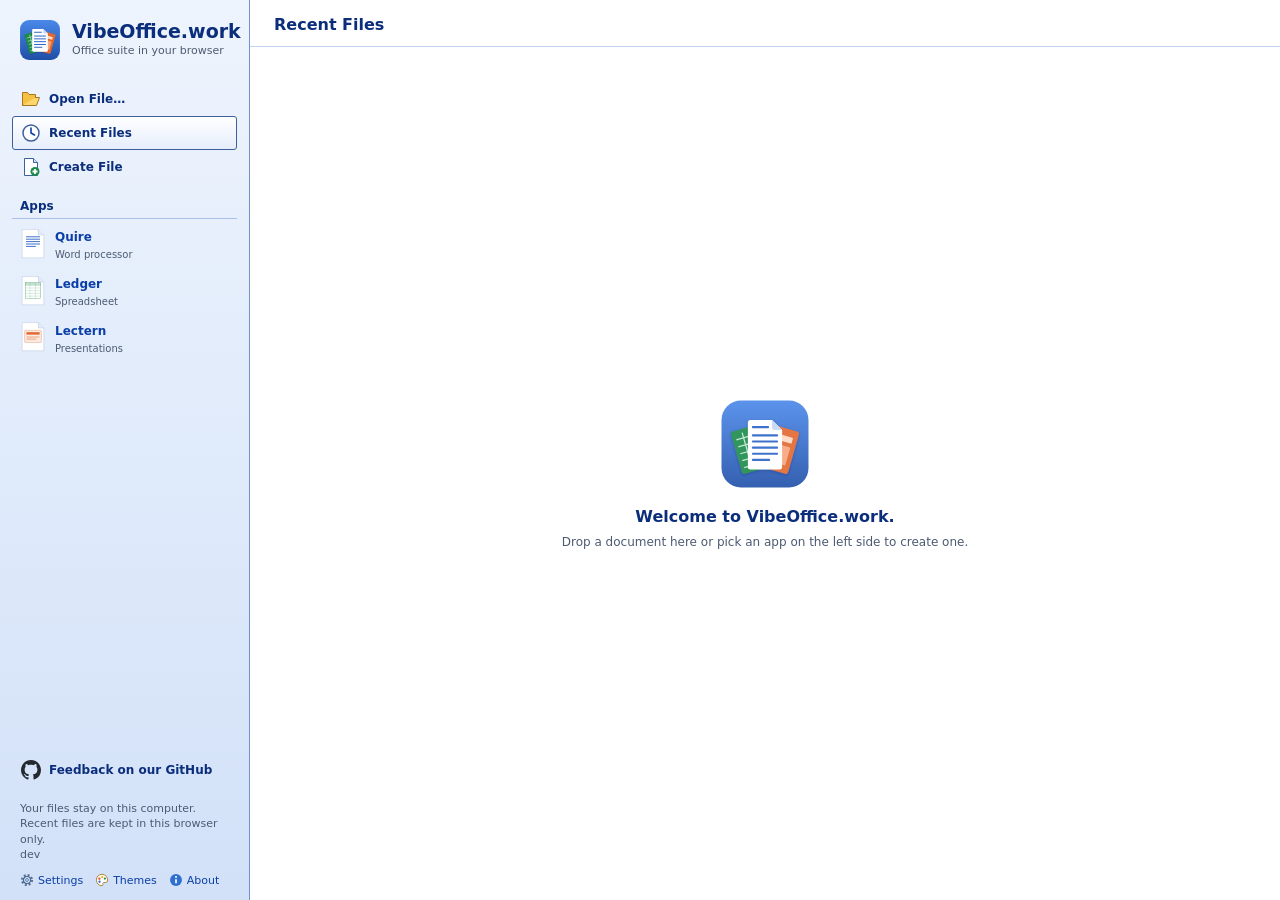
<file: vibeoffice/index.html>
<!doctype html>
<html lang="en">
<head>
<meta charset="utf-8">
<meta name="viewport" content="width=device-width, initial-scale=1">
<title>VibeOffice.work</title>
<meta name="description" content="A free office suite that runs in your browser: a word processor, a spreadsheet and a presentation editor. Your files never leave your computer.">
<meta name="theme-color" content="#2a64c8">
<link rel="manifest" href="manifest.webmanifest">
<link rel="icon" href="icons/icon.svg" type="image/svg+xml">
<link rel="apple-touch-icon" href="icons/apple-touch-icon.png">
<script>try{var d=document.documentElement,l=localStorage.getItem('vibeoffice.look')||'classic';d.dataset.look=l;d.dataset.layout=l==='paper2016'?'ribbon':'bars'}catch(e){}</script>
<link rel="stylesheet" href="common/looks.css">
<style>
  /* colours come from the look settings (common/looks.css); the app colours are the apps' own */
  :root { --quire: #2a64c8; --ledger: #1f8a4c; --lectern: #e0682d; }
  * { box-sizing: border-box; }
  html, body { height: 100%; }
  body { margin: 0; display: flex; flex-direction: column; background: var(--surface); color: var(--ink); font: 12px/1.4 var(--ui-font); }
  button { font: inherit; color: inherit; }
  a { color: inherit; text-decoration: none; }
  :focus-visible { outline: 1px dotted var(--ink); outline-offset: 1px; }
  [hidden] { display: none !important; }

  .shell { flex: 1; min-height: 0; display: flex; }

  /* the start center's left side */
  .side { flex: none; width: 250px; display: flex; flex-direction: column; gap: 14px; padding: 18px 12px 12px;
    background: linear-gradient(var(--pane-a), var(--pane-b)); border-right: 1px solid var(--chrome-line); overflow: auto; }
  .brand { display: flex; align-items: center; gap: 10px; padding: 0 6px 6px; }
  .brand img { width: 44px; height: 44px; }
  .brand b { font: bold 19px/1.1 "Trebuchet MS", var(--ui-font); color: var(--pane-ink); }
  .brand small { display: block; color: var(--muted); font-size: 11px; }
  .big { display: flex; align-items: center; gap: 8px; width: 100%; padding: 6px 8px; border: 1px solid transparent; border-radius: 3px;
    background: none; text-align: left; cursor: pointer; color: var(--pane-ink); font-weight: bold; }
  .big:hover, .big:focus-visible { background: var(--menu-hot); border-color: var(--card-hot-border); }
  .big.on { background: linear-gradient(var(--surface), var(--start-on-b)); border-color: var(--tb-border); }
  .big svg { flex: none; }
  .sec h2 { margin: 0 0 4px; padding: 0 8px 3px; font-size: 12px; color: var(--pane-ink); border-bottom: 1px solid var(--start-rule); }
  .new { display: flex; align-items: center; gap: 10px; padding: 5px 8px; border: 1px solid transparent; border-radius: 3px; color: var(--pane-link); }
  .new:hover, .new:focus-visible { background: var(--menu-hot); border-color: var(--card-hot-border); }
  .new span b { display: block; }
  .new span small { color: var(--muted); }
  .new:hover b { text-decoration: underline; }
  .side .grow { flex: 1; }
  .caching { padding: 2px 8px 4px; color: var(--muted); font-size: 11px; }
  .caching progress { display: block; width: 100%; height: 8px; margin-top: 3px; accent-color: var(--sel); }
  .caching #cachingsize { display: block; margin-top: 1px; text-align: right; }
  /* after an update: a notice whose green tick draws itself, then pulses a few times, so it is seen */
  .updated { display: flex; align-items: center; gap: 10px; width: 100%; margin: 2px 0 6px; padding: 8px 10px; border: 1px solid var(--notice-line);
    border-left: 4px solid var(--notice-mark); border-radius: 4px; background: var(--notice-bg); color: var(--pane-ink); font: inherit; text-align: left;
    cursor: pointer; box-shadow: 0 1px 3px rgba(0,0,0,.12); }
  .updated:hover, .updated:focus-visible { background: var(--notice-hot); }
  .updated b { display: block; color: var(--notice-ink); font-size: 13px; }
  .updated small { display: block; color: var(--pane-link); text-decoration: underline; }
  .updated .mark { position: relative; flex: none; display: flex; border-radius: 50%; }
  .updated .mark circle { fill: var(--notice-mark); transform-origin: 50% 50%; animation: vo-pop .35s ease-out backwards; }
  .updated .mark path { fill: none; stroke: #fff; stroke-width: 2.2; stroke-linecap: round; stroke-linejoin: round; stroke-dasharray: 16; animation: vo-tick .45s ease-out .3s backwards; }
  .updated .mark::after { content: ""; position: absolute; inset: 0; border-radius: 50%; opacity: 0; animation: vo-pulse 1.6s ease-out .8s 4; }
  @keyframes vo-pop { from { transform: scale(0); } 70% { transform: scale(1.15); } to { transform: scale(1); } }
  @keyframes vo-tick { from { stroke-dashoffset: 16; } to { stroke-dashoffset: 0; } }
  @keyframes vo-pulse { from { box-shadow: 0 0 0 0 var(--notice-mark); opacity: .6; } to { box-shadow: 0 0 0 9px var(--notice-mark); opacity: 0; } }
  @media (prefers-reduced-motion: reduce) { .updated .mark circle, .updated .mark path, .updated .mark::after { animation: none; } }
  .side .note { margin: 0; padding: 0 8px; color: var(--muted); font-size: 11px; }
  .link { border: 0; background: none; padding: 0; color: var(--pane-link); cursor: pointer; text-decoration: underline; }
  .side .links { display: flex; flex-wrap: wrap; gap: 4px 12px; margin-top: -4px; }
  .links .link { display: inline-flex; align-items: center; gap: 4px; text-decoration: none; font-size: 11px; }
  .links .link:hover span, .links .link:focus-visible span { text-decoration: underline; }
  /* Update: what is new since this version, newest first */
  #updatedlg { max-width: 470px; }
  #updatedlg .version { white-space: nowrap; }
  .news { max-height: 240px; overflow: auto; margin: 0 0 8px; padding: 6px 8px; border: 1px solid var(--chrome-line); border-radius: 3px; }
  .news b { display: block; }
  .news p { margin: 0 0 8px; white-space: pre-line; }
  .news p:last-child { margin-bottom: 0; }
  /* Settings: what applies to every app */
  #settingsdlg { max-width: 470px; }
  .st { margin: 0 0 10px; padding: 6px 10px 2px; border: 1px solid var(--chrome-line); border-radius: 3px; }
  .st legend { padding: 0 4px; font-weight: bold; }
  .st p { color: var(--ink); }
  /* Themes: one card per look, its preview drawn from that look's own settings (data-look on the card) */
  #themesdlg { max-width: 560px; }
  .looks { display: grid; grid-template-columns: 1fr 1fr; gap: 10px; margin: 4px 0 12px; }
  .lk-card { display: flex; flex-direction: column; gap: 4px; padding: 7px; border: 2px solid transparent; border-radius: 6px; background: none; text-align: left; cursor: pointer; }
  .lk-card:hover { background: var(--menu-hot); }
  .lk-card[aria-pressed="true"] { border-color: var(--sel); }
  .lk-card small { color: var(--muted); }
  .lk-mock { height: 132px; display: flex; flex-direction: column; overflow: hidden; border: 1px solid var(--chrome-line); border-radius: var(--ctl-radius);
    background: var(--dock-b); color: var(--ink); font: 9px/1.2 var(--ui-font); pointer-events: none; margin-bottom: 3px; }
  .lk-menu { display: flex; gap: 7px; padding: 3px 7px 2px; background: linear-gradient(90deg, var(--dock-a), var(--dock-b)); }
  .lk-tb { display: flex; gap: 4px; align-items: center; width: 64%; height: 15px; margin: 0 4px 3px; padding: 0 5px; border: 1px solid var(--tb-border);
    border-radius: var(--tray-radius); background: linear-gradient(var(--tb-a), var(--tb-b) 50%, var(--tb-c)); }
  .lk-tb i { width: 7px; height: 7px; border-radius: 1px; background: #3b6ec9; }
  .lk-tb i:nth-child(3n) { background: #2f8f45; }
  .lk-tb i:nth-child(3n+2) { background: #e0a020; }
  .lk-tb b { width: 11px; height: 11px; border-radius: var(--ctl-radius); background: linear-gradient(var(--chk-a), var(--chk-b)); }
  .lk-rbar { display: flex; gap: 7px; align-items: flex-end; padding: 3px 7px 0; background: var(--rb-bg); color: var(--rb-tab-ink); }
  .lk-rbar span { padding: 1px 3px 2px; }
  .lk-rbar span:first-child { color: var(--rb-file-ink); font-weight: bold; }
  .lk-rbar .on { margin-bottom: -1px; border: 1px solid var(--rb-line); border-bottom-color: var(--rb-panel); background: var(--rb-panel); color: var(--rb-tab-on-ink); }
  .lk-rpanel { display: flex; height: 29px; padding: 3px 0 2px; border-top: 1px solid var(--rb-line); background: var(--rb-panel); }
  .lk-rgrp { display: flex; flex-direction: column; justify-content: space-between; padding: 0 5px; border-right: 1px solid var(--rb-line); }
  .lk-rgrp div { display: flex; gap: 3px; }
  .lk-rgrp i { width: 7px; height: 7px; border-radius: 1px; background: #3b6ec9; }
  .lk-rgrp i:nth-child(3n) { background: #2f8f45; }
  .lk-rgrp i:nth-child(3n+2) { background: #e0a020; }
  .lk-rgrp i.big { width: 13px; height: 13px; }
  .lk-rgrp p { width: 20px; height: 2px; margin: 0 auto; background: var(--rb-label-ink); opacity: .6; }
  .lk-body { flex: 1; min-height: 0; display: flex; border-top: 1px solid var(--chrome-line); }
  .lk-canvas { flex: 1; display: flex; justify-content: center; padding-top: 7px; background: var(--canvas); }
  .lk-page { width: 62%; display: flex; flex-direction: column; gap: 4px; padding: 7px 6px; background: #fff; box-shadow: 1px 1px 0 rgba(0,0,0,.3); }
  .lk-page p { height: 2px; margin: 0; background: #c4c4c4; }
  .lk-page p:first-child { width: 55%; height: 4px; background: #555; }
  .lk-pane { width: 36%; display: flex; flex-direction: column; gap: 4px; padding: 6px 5px; border-left: 1px solid var(--chrome-line); background: linear-gradient(var(--pane-a), var(--pane-b)); }
  .lk-pane em { width: 70%; height: 4px; background: var(--pane-ink); }
  .lk-pane u { width: 85%; height: 3px; background: var(--pane-link); opacity: .55; }
  .lk-pane s { height: 7px; border-radius: var(--ctl-radius); background: var(--sel); }
  .lk-status { height: 9px; border-top: 1px solid var(--chrome-line); background: linear-gradient(var(--dock-a), var(--dock-b)); }

  /* recent files */
  main { flex: 1; min-width: 0; display: flex; flex-direction: column; position: relative; }
  .bar { flex: none; display: flex; align-items: center; gap: 12px; padding: 14px 24px 10px; border-bottom: 1px solid var(--start-line); }
  .bar h1 { margin: 0; font-size: 16px; color: var(--pane-ink); }
  .bar .status { flex: 1; color: var(--error-ink); }
  .grid { flex: 1; min-height: 0; overflow: auto; padding: 20px 24px; display: grid; gap: 18px 14px; align-content: start;
    grid-template-columns: repeat(auto-fill, minmax(176px, 1fr)); }
  .doc { position: relative; display: flex; flex-direction: column; gap: 6px; padding: 8px; border: 1px solid transparent; border-radius: 3px; }
  .doc:hover, .doc:focus-within { background: var(--menu-hot); border-color: var(--card-hot-border); }
  .thumb { display: flex; align-items: center; justify-content: center; height: 132px; background: var(--card-thumb-bg); border: 1px solid var(--card-thumb-line); overflow: hidden; }
  .thumb img { max-width: 100%; max-height: 100%; box-shadow: 0 1px 3px var(--tip-shadow-c); }
  .thumb svg { height: 100%; }
  .doc a { outline: none; }
  .doc a::after { content: ""; position: absolute; inset: 0; }      /* the whole card opens the file */
  .doc .name { font-weight: bold; overflow: hidden; text-overflow: ellipsis; white-space: nowrap; }
  .doc .meta { color: var(--muted); font-size: 11px; display: flex; align-items: center; gap: 5px; }
  .doc .meta i { width: 8px; height: 8px; border-radius: 2px; }
  .doc .unsaved { align-self: flex-start; padding: 0 5px; border-radius: 3px; background: var(--badge-bg); color: var(--badge-ink); font-size: 11px; font-weight: bold; }
  .doc .alt { position: relative; z-index: 1; align-self: flex-start; font-size: 11px; color: var(--pane-link); text-decoration: underline; }
  .doc .rm { position: absolute; top: 4px; right: 4px; z-index: 1; width: 20px; height: 20px; padding: 0; border: 1px solid transparent; border-radius: 3px;
    background: var(--rm-bg); color: var(--ink-3); cursor: pointer; opacity: 0; line-height: 1; }
  .doc:hover .rm, .doc:focus-within .rm { opacity: 1; }
  .doc .rm:hover { border-color: var(--tb-border); background: var(--surface); }

  .gallery { flex: 1; min-height: 0; overflow: auto; padding: 6px 24px 24px; }
  .gallery h2 { display: flex; align-items: center; gap: 8px; margin: 18px 0 10px; font-size: 13px; color: var(--pane-ink); }
  .gallery h2 small { font-weight: normal; color: var(--muted); }
  .gallery .grid { padding: 0; overflow: visible; }
  .empty { flex: 1; display: flex; flex-direction: column; align-items: center; justify-content: center; gap: 6px; padding: 24px; text-align: center; color: var(--muted); }
  .empty img { width: 96px; height: 96px; opacity: .9; margin-bottom: 8px; }
  .empty b { font-size: 16px; color: var(--pane-ink); }

  .drop { position: absolute; inset: 10px; display: flex; align-items: center; justify-content: center; border: 2px dashed var(--sel); border-radius: 8px;
    background: var(--drop-bg); font-size: 16px; font-weight: bold; color: var(--pane-ink); pointer-events: none; }

  dialog { border: 1px solid var(--tb-border); padding: 0; max-width: 420px; box-shadow: 0 6px 20px var(--dlg-shadow-c); }
  dialog .dt { padding: 6px 9px; color: var(--pane-ink); font-weight: bold; background: linear-gradient(var(--tb-a), var(--tb-b)); border-bottom: 1px solid var(--pane-line); }
  dialog .db { padding: 12px 14px; }
  dialog p { margin: 0 0 8px; }
  dialog form { text-align: right; }
  dialog .btn { padding: 0 10px; }
  dialog form button, dialog .btn { min-width: 75px; height: 23px; border: 1px solid var(--tb-border); border-radius: 2px; background: linear-gradient(var(--btn-a), var(--btn-b)); box-shadow: inset 0 0 0 1px var(--btn-ring); }
  dialog form button:hover, dialog .btn:hover { background: linear-gradient(var(--btn-a), var(--btn-hot-b)); }

  @media (max-width: 700px) {
    .shell { flex-direction: column; }
    .side { width: auto; border-right: 0; border-bottom: 1px solid var(--chrome-line); padding: 10px; gap: 8px; }
    .side .grow, .side .note:not(.links), .brand small { display: none; }
    .side .links { margin-top: 0; }
    .grid { grid-template-columns: repeat(auto-fill, minmax(140px, 1fr)); padding: 14px; }
    .thumb { height: 104px; }
  }
</style>
</head>
<body>
<div class="shell">
  <nav class="side" aria-label="Start">
    <div class="brand"><img src="icons/icon.svg" alt=""><div><b>VibeOffice.work</b><small>Office suite in your browser</small></div></div>
    <div>
      <button class="big" id="open" type="button"><svg width="20" height="20" viewBox="0 0 20 20" aria-hidden="true"><path d="M1.5 5.5v11h14l3-8h-14l-3 8" fill="#ffd66b" stroke="#a5781e"/><path d="M1.5 16V3.5h5l1.5 2h6.5v3" fill="#f5c044" stroke="#a5781e"/></svg>Open File…</button>
      <button class="big on" id="recentbtn" type="button" aria-pressed="true"><svg width="20" height="20" viewBox="0 0 20 20" aria-hidden="true"><circle cx="10" cy="10" r="8" fill="#fff" stroke="#3b619c" stroke-width="1.5"/><path d="M10 5v5l3.5 2" fill="none" stroke="#0b3fa8" stroke-width="1.6" stroke-linecap="round"/></svg>Recent Files</button>
      <button class="big" id="createbtn" type="button" aria-pressed="false"><svg width="20" height="20" viewBox="0 0 20 20" aria-hidden="true"><path d="M3.5 1.5h9l4 4v13h-13z" fill="#fff" stroke="#3b619c"/><path d="M12.5 1.5v4h4" fill="#dbe6f7" stroke="#3b619c"/><circle cx="14" cy="14.5" r="4.5" fill="#1f8a4c"/><path d="M14 12v5M11.5 14.5h5" stroke="#fff" stroke-width="1.8"/></svg>Create File</button>
    </div>
    <div class="sec">
      <h2>Apps</h2>
      <a class="new" href="quire/" data-go><span data-icon="quire"></span><span><b>Quire</b><small>Word processor</small></span></a>
      <a class="new" href="ledger/" data-go><span data-icon="ledger"></span><span><b>Ledger</b><small>Spreadsheet</small></span></a>
      <a class="new" href="lectern/" data-go><span data-icon="lectern"></span><span><b>Lectern</b><small>Presentations</small></span></a>
    </div>
    <div class="grow"></div>
    <div>
      <button class="big" id="update" type="button" hidden><svg width="20" height="20" viewBox="0 0 20 20" aria-hidden="true"><circle cx="10" cy="10" r="8.5" fill="#1f8a4c"/><path d="M10 5v7.5M6.5 9.5l3.5 3.5 3.5-3.5" fill="none" stroke="#fff" stroke-width="2"/><path d="M6 15.5h8" stroke="#fff" stroke-width="1.6"/></svg>Update VibeOffice</button>
      <button class="big" id="install" type="button" hidden><svg width="20" height="20" viewBox="0 0 20 20" aria-hidden="true"><rect x="2" y="3" width="16" height="12" rx="1.5" fill="#fff" stroke="#3b619c"/><path d="M10 5.5v6M7 9l3 3 3-3" fill="none" stroke="#1f8a4c" stroke-width="1.8"/><path d="M6 17.5h8" stroke="#3b619c"/></svg>Install VibeOffice.work</button>
      <div class="caching" id="caching" role="status" hidden><span id="cachingtext">Updating cached resources</span><progress id="cachingbar" max="1" value="0"></progress><span id="cachingsize"></span></div>
      <button class="updated" id="cachingreload" type="button" hidden><span class="mark" aria-hidden="true"><svg width="22" height="22" viewBox="0 0 20 20"><circle cx="10" cy="10" r="9.5"/><path d="M5.6 10.3l3 3 5.9-6.2"/></svg></span><span><b>Just updated successfully</b><small>Click here to reload</small></span></button>
      <a class="big" id="feedback" href="https://github.com/tcchen2026/VibeOffice" target="_blank" rel="noopener"><svg width="20" height="20" viewBox="0 0 16 16" aria-hidden="true"><path fill="#24292f" d="M8 0C3.58 0 0 3.58 0 8c0 3.54 2.29 6.53 5.47 7.59.4.07.55-.17.55-.38 0-.19-.01-.82-.01-1.49-2.01.37-2.53-.49-2.69-.94-.09-.23-.48-.94-.82-1.13-.28-.15-.68-.52-.01-.53.63-.01 1.08.58 1.23.82.72 1.21 1.87.87 2.33.66.07-.52.28-.87.51-1.07-1.78-.2-3.64-.89-3.64-3.95 0-.87.31-1.59.82-2.15-.08-.2-.36-1.02.08-2.12 0 0 .67-.21 2.2.82.64-.18 1.32-.27 2-.27.68 0 1.36.09 2 .27 1.53-1.04 2.2-.82 2.2-.82.44 1.1.16 1.92.08 2.12.51.56.82 1.27.82 2.15 0 3.07-1.87 3.75-3.65 3.95.29.25.54.73.54 1.48 0 1.07-.01 1.93-.01 2.2 0 .21.15.46.55.38A8.013 8.013 0 0016 8c0-4.42-3.58-8-8-8z"/></svg>Feedback on our GitHub</a>
    </div>
    <p class="note">Your files stay on this computer. Recent files are kept in this browser only.<br><span class="version"></span></p>
    <p class="note links">
      <button class="link" id="settings" type="button"><svg width="14" height="14" viewBox="0 0 16 16" aria-hidden="true"><circle cx="8" cy="8" r="5.6" fill="none" stroke="#5b6f8c" stroke-width="2.6" stroke-dasharray="2.2 2.2"/><circle cx="8" cy="8" r="4" fill="#dbe6f7" stroke="#3b619c" stroke-width="1.2"/><circle cx="8" cy="8" r="1.6" fill="#fff" stroke="#3b619c"/></svg><span>Settings</span></button>
      <button class="link" id="themes" type="button"><svg width="14" height="14" viewBox="0 0 16 16" aria-hidden="true"><path d="M8 1.5a6.5 6.5 0 1 0 0 13c1 0 1.4-.8 1-1.6-.5-1 .1-2 1.2-2h1.6a2.7 2.7 0 0 0 2.7-2.9C14.3 4.3 11.5 1.5 8 1.5z" fill="#fff" stroke="#a5781e"/><circle cx="5" cy="6.5" r="1.3" fill="#d9442b"/><circle cx="8.2" cy="4.6" r="1.3" fill="#f5b400"/><circle cx="11.3" cy="6.4" r="1.3" fill="#1f8a4c"/><circle cx="5.2" cy="10" r="1.3" fill="#2a6fd6"/></svg><span>Themes</span></button>
      <button class="link" id="about" type="button"><svg width="14" height="14" viewBox="0 0 16 16" aria-hidden="true"><circle cx="8" cy="8" r="6.8" fill="#2f6fd0"/><path d="M8 7v4.6" stroke="#fff" stroke-width="1.9"/><circle cx="8" cy="4.7" r="1.15" fill="#fff"/></svg><span>About</span></button>
    </p>
  </nav>

  <main id="main">
    <div class="bar">
      <h1 id="viewtitle">Recent Files</h1>
      <span class="status" id="status" role="status"></span>
      <button class="link" id="clear" type="button" hidden>Clear Recent Documents</button>
    </div>
    <div class="grid" id="grid" hidden></div>
    <div class="gallery" id="gallery" hidden></div>
    <div class="empty" id="empty">
      <img src="icons/icon.svg" alt="">
      <b>Welcome to VibeOffice.work.</b>
      <span>Drop a document here or pick an app on the left side to create one.</span>
    </div>
    <div class="drop" id="drop" hidden>Drop to open</div>
  </main>
</div>

<dialog id="updatedlg">
  <div class="dt">Update VibeOffice</div>
  <div class="db">
    <p>A newer version of VibeOffice is available. This one is <span class="version"></span>.</p>
    <div class="news" id="updatenews" hidden></div>
    <p>Download it now? Your documents and Recent Files stay as they are.</p>
    <form method="dialog"><button value="download">Download</button> <button value="later">Later</button></form>
  </div>
</dialog>
<dialog id="settingsdlg">
  <div class="dt">Settings</div>
  <div class="db">
    <p>These settings apply to every app of VibeOffice.work.</p>
    <fieldset class="st"><legend>UI size</legend>
      <p id="scalerow" hidden><label for="uiscale">Size of menus, toolbars, documents and everything else:</label>
        <select id="uiscale"><option value="1">100 %</option><option value="1.25">125 %</option><option value="1.5">150 %</option><option value="2">200 %</option><option value="3">300 %</option><option value="4">400 %</option></select></p>
      <p id="scaleweb">Use your browser's zoom: Ctrl and + makes everything larger, Ctrl and − smaller, Ctrl and 0 the usual size (⌘ on a Mac).</p>
    </fieldset>
    <fieldset class="st"><legend>Fonts on this computer</legend>
      <p id="fontinfo"></p>
      <p id="fontbtns"><button class="btn" id="fontload" type="button">Load fonts on this computer</button> <button class="btn" id="fontforget" type="button">Forget the list</button></p>
    </fieldset>
    <fieldset class="st"><legend>Recent Files</legend>
      <p id="recentinfo"></p>
      <p><button class="btn" id="recentclear" type="button">Clear Recent Documents</button></p>
    </fieldset>
    <form method="dialog"><button>OK</button></form>
  </div>
</dialog>
<dialog id="themesdlg">
  <div class="dt">Themes</div>
  <div class="db">
    <p>Choose how VibeOffice.work looks. Every open window changes with it.</p>
    <div class="looks" id="looklist"></div>
    <form method="dialog"><button>OK</button></form>
  </div>
</dialog>
<dialog id="aboutdlg">
  <div class="dt">About VibeOffice.work</div>
  <div class="db">
    <p><b>VibeOffice.work</b>: Quire (documents), Ledger (spreadsheets) and Lectern (presentations).</p>
    <p>Everything runs in your browser; documents are opened and saved on your own computer. The Recent Files list keeps a copy of each file in this browser so it can be reopened; Clear Recent Documents removes them.</p>
    <p>Version <span class="version"></span></p>
    <p>Made possible by open source software: <a class="link" id="osslink" href="oss-licenses.html" target="_blank" rel="noopener">Open source licenses</a>.</p>
    <p>Open source under the Apache License 2.0, provided as is, without warranty. VibeOffice.work is an independent project. Product names in its documentation are trademarks of their owners; VibeOffice.work is not affiliated with them.</p>
    <form method="dialog"><button>OK</button></form>
  </div>
</dialog>

<input type="file" id="picker" hidden>
<script src="common/suite.js"></script>
<script>
(function () {
  'use strict';
  const $ = (id) => document.getElementById(id);
  /* Safari's Lockdown Mode takes IndexedDB away (the name is undefined), which Recent Files, unsaved
     versions and opening files from here need */
  const noStorage = typeof indexedDB === 'undefined';
  if (noStorage) alert('VibeOffice.work keeps Recent Files and unsaved changes in this browser, and Safari\'s Lockdown Mode turns that off.\n\n' +
    'To allow it for this site only: tap aA in the address bar, tap Website Settings, and turn off Lockdown Mode. Safari reloads the page.');
  const h = (tag, attrs, ...kids) => {
    const el = document.createElement(tag);
    for (const k in attrs || {}) if (attrs[k] != null) el.setAttribute(k, attrs[k]);
    el.append(...kids.filter((k) => k != null));
    return el;
  };
  const COLOR = { quire: 'var(--quire)', ledger: 'var(--ledger)', lectern: 'var(--lectern)' };

  /* app pictures: a page with lines, a grid, a slide; small for Create, large when a file has no thumbnail */
  function picture(app, ext) {
    const c = { quire: '#2a64c8', ledger: '#1f8a4c', lectern: '#e0682d' }[app];
    let art;
    if (app === 'ledger') art = `<rect x="14" y="22" width="52" height="54" fill="#fff" stroke="${c}"/><path d="M14 31h52M14 40h52M14 49h52M14 58h52M14 67h52M30 22v54M48 22v54" stroke="${c}" stroke-opacity=".55"/><rect x="14" y="22" width="52" height="9" fill="${c}" fill-opacity=".25"/>`;
    else if (app === 'lectern') art = `<rect x="12" y="28" width="56" height="40" rx="2" fill="${c}" fill-opacity=".14" stroke="${c}"/><rect x="18" y="34" width="44" height="8" fill="${c}"/><path d="M20 50h40M20 57h30" stroke="${c}" stroke-width="3" stroke-linecap="round" stroke-opacity=".6"/>`;
    else art = `<path d="M18 26h44M18 34h44M18 42h44M18 50h44M18 58h30" stroke="${c}" stroke-width="3" stroke-linecap="round"/>`;
    const badge = ext ? `<rect x="40" y="76" width="38" height="16" rx="3" fill="${c}"/><text x="59" y="88" font-family="Tahoma, sans-serif" font-size="10" font-weight="bold" fill="#fff" text-anchor="middle">${ext.toUpperCase().slice(0, 4)}</text>` : '';
    return `<svg viewBox="0 0 80 100" width="${ext ? 80 : 24}" height="${ext ? 100 : 30}" aria-hidden="true"><path d="M4 2h54l18 18v76H4z" fill="#fff" stroke="#8ea3c4"/><path d="M58 2v18h18" fill="#e3ebf8" stroke="#8ea3c4"/>${art}${badge}</svg>`;
  }
  for (const el of document.querySelectorAll('[data-icon]')) el.innerHTML = picture(el.dataset.icon);

  const status = (text) => { $('status').textContent = text || ''; };

  /* links to apps open in a new window when installed, so this start page stays */
  document.addEventListener('click', (e) => {
    const a = e.target.closest('a[data-go]');
    if (!a || e.ctrlKey || e.metaKey || e.shiftKey || e.button) return;
    e.preventDefault();
    VO.go(a.href);
  });

  /* ---------- opening files: Open File..., drop, the operating system (installed app) */
  async function openFile(file) {
    status('');
    if (!file) return;
    if (!(await VO.handoff(file))) status(`VibeOffice.work can't open “${file.name}”. It opens documents (.docx, .rtf), spreadsheets (.xlsx, .csv) and presentations (.pptx).`);
  }
  $('picker').accept = VO.accept();
  $('open').addEventListener('click', () => { $('picker').value = ''; $('picker').click(); });
  $('picker').addEventListener('change', () => openFile($('picker').files[0]));
  let depth = 0;
  const hasFiles = (e) => e.dataTransfer && [...e.dataTransfer.types].includes('Files');
  document.addEventListener('dragenter', (e) => { if (!hasFiles(e)) return; depth++; $('drop').hidden = false; });
  document.addEventListener('dragleave', () => { if (--depth <= 0) { depth = 0; $('drop').hidden = true; } });
  document.addEventListener('dragover', (e) => { if (hasFiles(e)) e.preventDefault(); });
  document.addEventListener('drop', (e) => { if (!hasFiles(e)) return; e.preventDefault(); depth = 0; $('drop').hidden = true; openFile(e.dataTransfer.files[0]); });
  VO.host.onFiles((files) => openFile(files[0]));   // Open with, a double-click on a file

  /* ---------- Recent Files */
  const day = (t) => new Date(t).toDateString();
  const when = (t) => {
    const time = new Date(t).toLocaleTimeString([], { hour: '2-digit', minute: '2-digit' });
    if (day(t) === day(Date.now())) return 'Today, ' + time;
    if (day(t) === day(Date.now() - 86400000)) return 'Yesterday, ' + time;
    return new Date(t).toLocaleDateString([], { year: 'numeric', month: 'short', day: 'numeric' });
  };
  let urls = [];
  async function render() {
    let list = [];
    if (!noStorage) try { list = await VO.recent.list(); } catch (e) { status('Recent Files are not available in this browser (' + e.message + ').'); }
    if (view !== 'recent') return;   // switched to Create File meanwhile
    for (const u of urls) URL.revokeObjectURL(u);
    urls = [];
    const grid = $('grid');
    grid.replaceChildren(...list.map((e) => {
      const thumb = h('div', { class: 'thumb' });
      if (e.thumb) { const u = URL.createObjectURL(e.thumb); urls.push(u); thumb.append(h('img', { src: u, alt: '' })); }
      else thumb.innerHTML = picture(e.app, VO.ext(e.name));
      /* a document with unsaved changes opens at its unsaved version; × then discards those changes */
      const rm = h('button', { class: 'rm', type: 'button', title: e.draft ? 'Discard the unsaved changes' : 'Remove from list', 'aria-label': (e.draft ? 'Discard the unsaved changes to ' : 'Remove from the list: ') + e.name }, '×');
      rm.addEventListener('click', async () => {
        if (e.draft) { if (confirm(`Discard the unsaved changes to “${e.name}”?` + (e.file ? ' The saved version stays in the list.' : ''))) await VO.recent.discardDraft(e.key); }
        else await VO.recent.remove(e.key);
        render();
      });
      const app = VO.APPS[e.app] || { name: e.app };
      const dot = h('i'); dot.style.background = COLOR[e.app] || '#888';
      return h('div', { class: 'doc', title: `${e.name}\n${app.name}` + (e.file ? ` · ${(e.size / 1024).toFixed(0)} KB` : '') + ` · ${new Date(e.time).toLocaleString()}` + (e.draft ? '\nUnsaved changes' : '') },
        thumb,
        h('a', { class: 'name', href: VO.url(e.app, e.draft ? { recent: e.key, draft: true } : { recent: e.key }), 'data-go': '' }, e.name),
        h('div', { class: 'meta' }, dot, app.name + ' · ' + when(e.time)),
        e.draft ? h('span', { class: 'unsaved' }, e.file ? 'Unsaved changes' : 'Never saved') : null,
        e.draft && e.file ? h('a', { class: 'alt', href: VO.url(e.app, { recent: e.key }), 'data-go': '', title: 'Open the version saved before the changes' }, 'Saved version') : null,
        rm);
    }));
    grid.hidden = !list.length;
    $('empty').hidden = !!list.length;
    $('clear').hidden = !list.length;
  }
  const clearRecent = async () => {
    if (!confirm('Remove all files from the Recent Files list? The files on your computer are not touched.')) return false;
    await VO.recent.clear(); render();
    return true;
  };
  $('clear').addEventListener('click', clearRecent);
  VO.onRecentChange(() => { if (view === 'recent') render(); });
  document.addEventListener('visibilitychange', () => { if (!document.hidden && view === 'recent') render(); });

  /* ---------- Create File: Blank and the templates of each app (common/templates.json, made by tools/templates.mjs) */
  const KIND = { quire: 'Documents', ledger: 'Spreadsheets', lectern: 'Presentations' };
  let gallery = null;
  async function renderGallery() {
    if (gallery) return;
    gallery = $('gallery');
    let cat = {};
    try { cat = await (await fetch('common/templates.json')).json(); } catch (e) { status('The templates could not be loaded.'); }
    for (const app of Object.keys(KIND)) {
      const list = cat[app] || [{ id: '', name: 'Blank', img: null }];
      gallery.append(h('h2', null, h('span', { 'data-icon': app }), KIND[app], h('small', null, '· ' + VO.APPS[app].name)),
        h('div', { class: 'grid' }, ...list.map((t) => {
          const thumb = h('div', { class: 'thumb' });
          if (t.img) thumb.append(h('img', { src: t.img, alt: '', loading: 'lazy' })); else thumb.innerHTML = picture(app);
          return h('div', { class: 'doc', title: t.id ? `New ${VO.APPS[app].kind.toLowerCase()} from “${t.name}”` : `New blank ${VO.APPS[app].kind.toLowerCase()}` },
            thumb, h('a', { class: 'name', href: VO.url(app, t.id ? { template: t.id } : { new: true }), 'data-go': '' }, t.name));
        })));
    }
    for (const el of gallery.querySelectorAll('[data-icon]')) el.innerHTML = picture(el.dataset.icon);
  }

  /* ---------- the two views: Recent Files (default) and Create File (#create), so Back goes between them */
  let view = '';
  function show() {
    view = location.hash === '#create' ? 'create' : 'recent';
    $('viewtitle').textContent = view === 'create' ? 'Create File' : 'Recent Files';
    $('recentbtn').classList.toggle('on', view === 'recent'); $('recentbtn').setAttribute('aria-pressed', view === 'recent');
    $('createbtn').classList.toggle('on', view === 'create'); $('createbtn').setAttribute('aria-pressed', view === 'create');
    status('');
    if (view === 'create') { $('grid').hidden = $('empty').hidden = $('clear').hidden = true; $('gallery').hidden = false; renderGallery(); }
    else { $('gallery').hidden = true; render(); }
  }
  $('recentbtn').addEventListener('click', () => { if (location.hash) history.pushState(null, '', location.pathname + location.search); show(); });
  $('createbtn').addEventListener('click', () => { if (location.hash !== '#create') location.hash = 'create'; else show(); });
  window.addEventListener('hashchange', show);
  window.addEventListener('popstate', show);
  show();

  /* ---------- install, about */
  let installEvent = null;
  window.addEventListener('beforeinstallprompt', (e) => { e.preventDefault(); installEvent = e; $('install').hidden = false; });
  window.addEventListener('appinstalled', () => { installEvent = null; $('install').hidden = true; });
  $('install').addEventListener('click', async () => { if (!installEvent) return; installEvent.prompt(); await installEvent.userChoice; installEvent = null; $('install').hidden = true; });
  document.querySelectorAll('.version').forEach((el) => { el.textContent = VO.VERSION; });
  $('about').addEventListener('click', () => $('aboutdlg').showModal());
  $('osslink').addEventListener('click', (e) => { e.preventDefault(); VO.showLicenses(); });
  /* Themes: the suite's looks (common/looks.css); choosing one changes every open window of the suite */
  const BODY = '<div class="lk-body"><div class="lk-canvas"><div class="lk-page"><p></p><p></p><p></p><p></p><p></p><p></p></div></div>'
    + '<div class="lk-pane"><em></em><u></u><u></u><s></s><u></u></div></div><div class="lk-status"></div>';
  const MOCK = '<div class="lk-menu"><span>File</span><span>Edit</span><span>View</span><span>Insert</span></div>'
    + '<div class="lk-tb"><i></i><i></i><i></i><b></b><i></i><i></i><i></i></div>'
    + BODY;
  const grp = (icons) => '<div class="lk-rgrp"><div>' + icons + '</div><p></p></div>';
  const RIBBON = '<div class="lk-rbar"><span>File</span><span class="on">Home</span><span>Insert</span><span>View</span></div>'
    + '<div class="lk-rpanel">' + grp('<i class="big"></i><i></i><i></i>') + grp('<i></i><i></i><i></i><i></i><i></i>') + grp('<i></i><i></i><i></i>') + grp('<i class="big"></i>') + '</div>'
    + BODY;
  const drawLooks = () => {
    const list = $('looklist');
    list.textContent = '';
    for (const l of VO.look.list()) {
      const mock = h('div', { class: 'lk-mock', 'data-look': l.id, 'aria-hidden': 'true' });
      mock.innerHTML = l.layout === 'ribbon' ? RIBBON : MOCK;
      const card = h('button', { class: 'lk-card', type: 'button', 'aria-pressed': String(l.id === VO.look.get()) }, mock, h('b', null, l.name), h('small', null, l.note));
      card.addEventListener('click', () => VO.look.set(l.id));
      list.append(card);
    }
  };
  $('themes').addEventListener('click', () => { drawLooks(); $('themesdlg').showModal(); });

  /* The web edition's service worker caching a version of the site (sw.js, 'vo-cache' from common/suite.js):
     a progress bar above the GitHub button while it works, with the megabytes downloaded; after an update, a
     button to reload this page in the new version (a first visit's page is already the cached version) */
  const mb = (bytes) => (bytes / 1048576).toFixed(1);
  window.addEventListener('vo-cache', (e) => {
    const d = e.detail || {};
    $('caching').hidden = d.state !== 'progress';
    $('cachingreload').hidden = !(d.state === 'done' && d.update);
    if (d.state !== 'progress') return;
    $('cachingtext').textContent = d.update ? 'Updating cached resources' : 'Caching resources for offline use';
    $('cachingsize').textContent = d.total ? `${mb(d.received || 0)} of ${mb(d.total)} MB` : d.received ? `${mb(d.received)} MB` : '';
    $('cachingbar').value = d.progress || 0;
  });
  $('cachingreload').addEventListener('click', () => location.reload());

  /* Updates (desktop app): an Update button, or once a day a dialog, when updater/current.json asks for it */
  const download = () => VO.host.openUrl(VO.updateUrl()).catch((e) => status(String(e)));
  $('update').addEventListener('click', download);
  $('updatedlg').addEventListener('close', () => { if ($('updatedlg').returnValue === 'download') download(); });
  if (VO.host.kind === 'desktop') {
    VO.checkUpdate().then(({ ask, news }) => {
      if (!ask) return;
      $('updatenews').replaceChildren(...news.flatMap((n) => [h('b', null, n.version), h('p', null, n.text)]));
      $('updatenews').hidden = !news.length;
      $('update').hidden = false;
      const today = new Date().toDateString();
      if (ask === 'dialog' && localStorage.getItem('vibeoffice.updateAsked') !== today) {
        try { localStorage.setItem('vibeoffice.updateAsked', today); } catch (e) { /* asks again next time */ }
        $('updatedlg').showModal();
      }
    }).catch((e) => console.info('update check:', e.message));   // offline: nothing to show
  }

  /* Settings: what applies to every app. UI size is the desktop app's zoom (VO.host); on the web the browser's own */
  const fontInfo = () => {
    const n = VO.localFonts.list().length;
    $('fontbtns').hidden = !VO.localFonts.supported();
    $('fontforget').hidden = !n;
    $('fontload').textContent = n ? 'Reload fonts on this computer' : 'Load fonts on this computer';
    $('fontinfo').textContent = n ? `The Font boxes also list the ${n} fonts installed on this computer.`
      : VO.localFonts.supported() ? 'The Font boxes list the frequently used Office fonts and the document\'s own. They can also list the fonts installed on this computer, once you allow it.'
        : 'The Font boxes list the frequently used Office fonts and the document\'s own.';
  };
  const recentInfo = async () => {
    let list = [];
    if (!noStorage) try { list = await VO.recent.list(); } catch (e) { /* shown as none */ }
    const drafts = list.filter((e) => e.draft).length;
    let size = '';
    try { const est = navigator.storage && await navigator.storage.estimate(); if (est && est.usage) size = `, about ${(est.usage / 1048576).toFixed(1)} MB`; } catch (e) { /* no estimate */ }
    $('recentinfo').textContent = noStorage ? 'Recent Files are not available here.'
      : !list.length ? 'The list is empty.'
        : `${list.length} ${list.length === 1 ? 'file' : 'files'}${drafts ? ` (${drafts} with unsaved changes)` : ''}${size}, kept ${VO.host.kind === 'desktop' ? 'by VibeOffice on this computer' : 'in this browser'}.`;
    $('recentclear').hidden = !list.length;
  };
  $('settings').addEventListener('click', async () => {
    const scale = await VO.host.uiScale().catch(() => null);
    $('scalerow').hidden = scale === null;
    $('scaleweb').hidden = scale !== null;
    if (scale !== null) $('uiscale').value = String(scale);
    fontInfo();
    await recentInfo();
    $('settingsdlg').showModal();
  });
  $('uiscale').addEventListener('change', () => VO.host.setUiScale(+$('uiscale').value).catch((e) => status(String(e))));
  $('fontload').addEventListener('click', async () => {
    try { await VO.localFonts.load(); } catch (e) { $('fontinfo').textContent = 'The fonts on this computer could not be listed' + (e.name === 'NotAllowedError' || e.name === 'SecurityError' ? ': permission was not given.' : ': ' + (e.message || e)); return; }
    fontInfo();
  });
  $('fontforget').addEventListener('click', () => { VO.localFonts.forget(); fontInfo(); });
  $('recentclear').addEventListener('click', async () => { if (await clearRecent()) recentInfo(); });
  window.addEventListener('vo-look', drawLooks);
})();
</script>
</body>
</html>
</file>
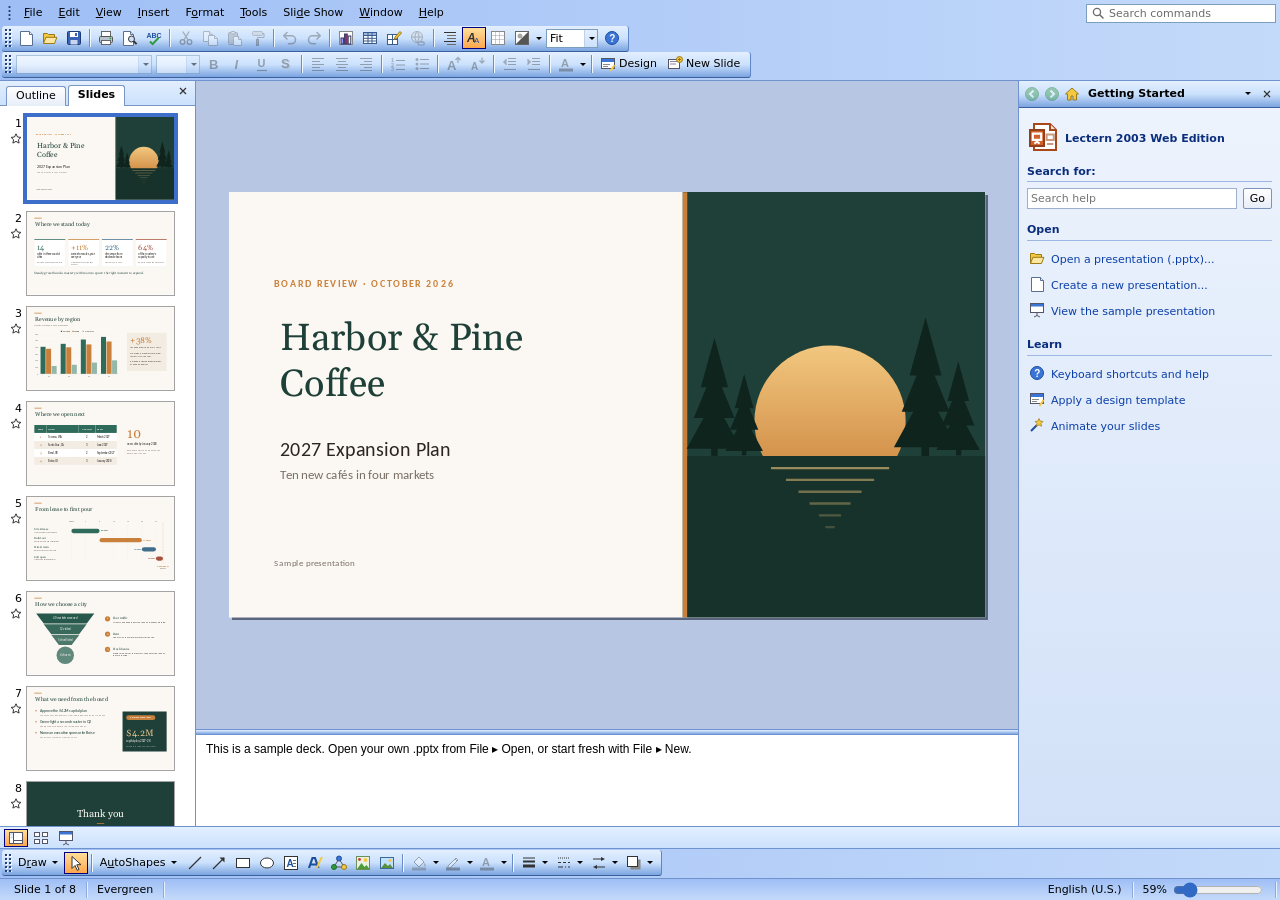
<file: vibeoffice/lectern/index.html>
<!doctype html>
<html lang="en">
<head>
<meta charset="utf-8">
<script>try{var d=document.documentElement,l=localStorage.getItem('vibeoffice.look')||'classic';d.dataset.look=l;d.dataset.layout=l==='paper2016'?'ribbon':'bars'}catch(e){}</script>
<meta name="viewport" content="width=device-width, initial-scale=1">
<title>Lectern 2003</title>
<meta name="theme-color" content="#2a64c8">
<link rel="manifest" href="../manifest.webmanifest">
<link rel="icon" href="../icons/icon.svg" type="image/svg+xml">
<link rel="stylesheet" href="../fonts/fonts.css">
<link rel="stylesheet" href="../common/looks.css">
<link rel="stylesheet" href="../common/ui.css">
<link rel="stylesheet" href="../common/scout/scout.css">
<style>
/* The presentation window: docked command bars, three-pane Normal view (slides/outline · slide · task pane),
   drawing bar and status bar. Chrome colours come from the look settings (../common/looks.css). */

/* ---------- title bar ---------- */
/* ---------- command bars ---------- */
/* ---------- menus ---------- */
.menu.from-bar { margin-top: 0; }
.style-list svg { flex: none; }
/* colour panel */
/* ---------- main panes ---------- */
.main { flex: 1; display: flex; min-height: 0; min-width: 0; background: var(--dock-b); }
.leftpane { flex: none; width: 196px; display: flex; flex-direction: column; background: var(--surface); border-right: 1px solid var(--chrome-line); min-height: 0; }
.lp-tabs { flex: none; display: flex; align-items: flex-end; gap: 2px; padding: 4px 4px 0 6px; background: linear-gradient(var(--tb-a), var(--tb-b)); border-bottom: 1px solid var(--tab-line-2); }
.lp-tab { border: 1px solid var(--tab-line-2); border-bottom: 0; background: linear-gradient(var(--tab2-a), var(--tab2-b)); padding: 2px 9px 3px; border-radius: 3px 3px 0 0; margin-bottom: -1px; cursor: default; }
.lp-tab.on { background: var(--surface); font-weight: bold; padding-bottom: 4px; }
.lp-close { margin-left: auto; align-self: center; border: 0; background: none; width: 16px; height: 16px; padding: 0; margin-bottom: 3px; }
.lp-close:hover { background: var(--menu-hot); outline: 1px solid var(--hot-border); }
.lp-body { flex: 1; overflow: auto; min-height: 0; position: relative; outline: none; }
.thumbs { display: flex; flex-direction: column; gap: 10px; padding: 10px 8px 14px 4px; }
.th { display: flex; align-items: flex-start; gap: 4px; position: relative; }
.th-num { flex: none; width: 18px; text-align: right; padding-top: 1px; color: var(--ink); font-size: 11px; }
.th-meta { display: flex; flex-direction: column; align-items: flex-end; width: 18px; flex: none; gap: 3px; }
.th-star { width: 12px; height: 12px; cursor: pointer; }
.th-frame { flex: 0 0 auto; min-width: 0; border: 1px solid var(--thumb-line); background: var(--surface); padding: 0; position: relative; cursor: default; }
.th-frame > * { pointer-events: none; }   /* the press is the frame's, which stays when the picture is drawn again */
.th.cur .th-frame { outline: 3px solid var(--thumb-on); outline-offset: 0; border-color: var(--thumb-on); }
.th.sel:not(.cur) .th-frame { outline: 2px solid var(--thumb-sel); }
.th.hiddenslide .th-frame { opacity: .45; }
.th.hiddenslide .th-num { text-decoration: line-through; }
.thumb-box { position: relative; overflow: hidden; background: var(--surface); pointer-events: none; }
.drop-line { position: absolute; left: 22px; right: 4px; height: 0; border-top: 2px solid var(--ink); pointer-events: none; z-index: 5; }
.drop-line::before, .drop-line::after { content: ""; position: absolute; top: -5px; border: 4px solid transparent; }
.drop-line::before { left: -2px; border-left-color: var(--ink); }
.drop-line::after { right: -2px; border-right-color: var(--ink); }
.outline { padding: 6px 8px 20px; font: 12px/1.35 Arial, "Arimo", sans-serif; outline: none; min-height: 100%; white-space: pre-wrap; }
.ol-slide { display: flex; gap: 4px; margin-top: 4px; font-weight: bold; }
.ol-num { flex: none; width: 16px; text-align: right; font-weight: normal; }
.ol-ico { flex: none; width: 14px; height: 11px; margin-top: 2px; border: 1px solid var(--ink-5); background: linear-gradient(var(--ol-ico-bar) 0 35%, var(--surface) 35%); }
.ol-title { flex: 1; min-width: 0; outline: none; }
.ol-body { margin-left: 34px; outline: none; }
.ol-line { position: relative; padding-left: 12px; min-height: 1.35em; }
.ol-line::before { content: "•"; position: absolute; left: 0; }
.ol-line[data-lvl="1"] { margin-left: 18px; } .ol-line[data-lvl="2"] { margin-left: 36px; } .ol-line[data-lvl="3"] { margin-left: 54px; } .ol-line[data-lvl="4"] { margin-left: 72px; }
.outline.plain .ol-body, .outline.plain .ol-title { font-weight: normal; }
.center { flex: 1; min-width: 0; display: flex; flex-direction: column; }
.editor-wrap { flex: 1; min-height: 0; position: relative; display: grid; grid-template-columns: 0 1fr; grid-template-rows: 0 1fr; background: var(--work); }
.editor-wrap.with-rulers { grid-template-columns: 18px 1fr; grid-template-rows: 18px 1fr; }
.ruler { overflow: hidden; background: var(--surface); border-color: var(--ruler-line); }
.ruler-h { grid-column: 2; grid-row: 1; border-bottom: 1px solid var(--ruler-line); }
.ruler-v { grid-column: 1; grid-row: 2; border-right: 1px solid var(--ruler-line); position: relative; }
.ruler-v canvas { position: absolute; left: 0; top: 0; }
.ed-scroll { grid-column: 2; grid-row: 2; position: relative; overflow: auto; outline: none; min-width: 0; min-height: 0; }
.ed-scroll.drawing { cursor: crosshair; }
.ed-scroll.painting, .ed-scroll.painting .shp { cursor: copy !important; }
.ed-canvas { position: relative; }
.ed-host { position: absolute; box-shadow: 3px 3px 0 var(--page-shadow); background: var(--surface); }
.ed-host > .sl { transform-origin: 0 0; }
.ed-host.gray > .sl { filter: grayscale(1); }
.ed-host.bw > .sl { filter: grayscale(1) contrast(30); }
.ed-grid { position: absolute; pointer-events: none; }
.ed-grid .guide { position: absolute; pointer-events: auto; }
.guide.gv { top: 0; bottom: 0; width: 7px; margin-left: -3px; cursor: col-resize; background: linear-gradient(90deg, transparent 3px, rgba(0,0,0,.55) 3px 4px, transparent 4px); background-size: 100% 4px; }
.guide.gh { left: 0; right: 0; height: 7px; margin-top: -3px; cursor: row-resize; background: linear-gradient(transparent 3px, rgba(0,0,0,.55) 3px 4px, transparent 4px); background-size: 4px 100%; }
.guide-tip { position: absolute; background: var(--tip-bg); border: 1px solid var(--ink); padding: 0 3px; font-size: 10px; }
.ed-overlay { position: absolute; pointer-events: none; }
.ed-empty { position: absolute; inset: 0; display: flex; align-items: center; justify-content: center; color: var(--ink-3); font-size: 14px; cursor: pointer; }
.sel-frame { position: absolute; border: 1px solid rgba(0,0,0,.55); pointer-events: none; transform-origin: 50% 50%; }
.sel-frame.is-group { border-style: solid; }
.grp-frame { border: 1px dashed #666; }
.sel-frame.editing { border: 0; }
.edit-ring { position: absolute; inset: -5px; border: 5px solid transparent; pointer-events: auto; cursor: move;
  border-image: repeating-linear-gradient(45deg, #6b6b6b 0 1px, transparent 1px 3px) 5;
  /* only the hatched band moves the box: presses inside it go to the text */
  clip-path: polygon(evenodd, 0 0, 100% 0, 100% 100%, 0 100%, 0 0, 5px 5px, 5px calc(100% - 5px), calc(100% - 5px) calc(100% - 5px), calc(100% - 5px) 5px, 5px 5px); }
/* a selected group's (or diagram's) frame: a drag on its edge moves the whole of it, as on the edit ring */
.grp-ring { position: absolute; inset: -4px; pointer-events: auto; cursor: move;
  clip-path: polygon(evenodd, 0 0, 100% 0, 100% 100%, 0 100%, 0 0, 8px 8px, 8px calc(100% - 8px), calc(100% - 8px) calc(100% - 8px), calc(100% - 8px) 8px, 8px 8px); }
.hd { position: absolute; width: 8px; height: 8px; margin: -4px 0 0 -4px; border-radius: 50%; background: #fff; border: 1px solid #000; pointer-events: auto; z-index: 2; }
.hd[data-h="nw"], .hd[data-h="se"] { cursor: nwse-resize; } .hd[data-h="ne"], .hd[data-h="sw"] { cursor: nesw-resize; }
.hd[data-h="n"], .hd[data-h="s"] { cursor: ns-resize; } .hd[data-h="e"], .hd[data-h="w"] { cursor: ew-resize; }
.hd-end { cursor: crosshair; }
.hd-rot { left: 50%; top: -22px; background: #3dd13d; border-color: #1a6b1a; cursor: grab; }
.hd-rotline { position: absolute; left: 50%; top: -18px; height: 18px; border-left: 1px solid #1a6b1a; }
.hd-adj { width: 9px; height: 9px; margin: -4.5px 0 0 -4.5px; border-radius: 0; background: #ffd400; border-color: #6b5800; transform: rotate(45deg); cursor: default; }
.hd[class*="crop-"], .hd[data-h^="crop-"] { border-radius: 0; width: 10px; height: 10px; margin: -5px 0 0 -5px; background: #000; border-color: #fff; }
.marquee { position: absolute; border: 1px dotted #000; background: rgba(49,106,197,.08); }
.draw-ghost { position: absolute; border: 1px dashed #000; }
.draw-ghost.line { border: 0; }
.cell-sel { position: absolute; background: rgba(0,0,0,.18); pointer-events: none; }
.notes { flex: none; height: 92px; background: var(--surface); overflow: auto; position: relative; border-top: 1px solid var(--chrome-line); }
.notes-in { min-height: 100%; padding: 6px 10px; font: 12px/1.35 Arial, "Arimo", sans-serif; outline: none; white-space: pre-wrap; }
.notes-in:empty::before { content: attr(data-ph); color: var(--grid-line); }
.tp-btn { min-width: 70px; }
.tp-note { color: var(--muted); margin: 4px 0; }
.lay-grid, .dsn-grid { display: grid; grid-template-columns: repeat(auto-fill, minmax(70px, 1fr)); gap: 6px; }
.dsn-grid { grid-template-columns: repeat(auto-fill, minmax(104px, 1fr)); }
.lay-it, .dsn-it { border: 1px solid transparent; background: none; padding: 3px; display: flex; flex-direction: column; align-items: center; gap: 2px; cursor: default; position: relative; }
.lay-it:hover, .dsn-it:hover { border-color: var(--hot-border); background: var(--menu-hot); }
.lay-it.on, .dsn-it.on { border-color: var(--hot-border); background: var(--chk-a); }
.lay-it svg { display: block; background: var(--surface); border: 1px solid var(--ink-9); }
.dsn-it .thumb-box { border: 1px solid var(--ink-9); }
.dsn-it .dsn-dd { position: absolute; right: 3px; top: 3px; width: 14px; height: 14px; background: var(--surface); border: 1px solid var(--dd-line); display: none; align-items: center; justify-content: center; }
.dsn-it:hover .dsn-dd { display: flex; }
.dsn-name { font-size: 10px; color: var(--ink-2); max-width: 100%; overflow: hidden; text-overflow: ellipsis; white-space: nowrap; }
.scheme-grid { display: grid; grid-template-columns: repeat(auto-fill, minmax(104px, 1fr)); gap: 6px; }
.scheme-it { border: 1px solid var(--ink-9); background: var(--surface); padding: 4px; display: grid; grid-template-columns: repeat(4, 1fr); gap: 2px; cursor: default; }
.scheme-it:hover { outline: 2px solid var(--hot-border); }
.scheme-it span { height: 12px; border: 1px solid rgba(0,0,0,.25); }
.list-box { background: var(--surface); border: 1px solid var(--field-border); min-height: 120px; max-height: 260px; overflow: auto; }
.list-box .li { display: flex; align-items: center; gap: 4px; padding: 2px 4px; cursor: default; white-space: nowrap; }
.list-box .li.on { background: var(--sel); color: var(--sel-ink); }
.list-box .li .li-num { width: 16px; text-align: right; color: var(--ink-5); flex: none; }
.list-box .li.on .li-num { color: var(--sel-ink-2); }
.list-box .li .li-ico { flex: none; width: 14px; height: 14px; display: inline-flex; }
.list-box .li .li-n { overflow: hidden; text-overflow: ellipsis; }
.list-box .li-group { padding: 2px 4px; background: var(--group-bg); color: var(--ink-3); font-weight: bold; }
.trans-list .li { padding: 1px 6px; }
.cb-item .cb-ico { flex: none; }
/* bottom bars */
.viewbar { flex: none; display: flex; align-items: center; height: 22px; padding: 0 4px; background: linear-gradient(var(--tb-a), var(--tb-b)); border-top: 1px solid var(--chrome-line); gap: 1px; }
.viewbar .tb-btn { height: 18px; min-width: 20px; }
.drawrow { flex: none; padding: 1px 2px 2px; background: linear-gradient(90deg, var(--dock-a), var(--dock-b)); border-top: 1px solid var(--chrome-line); overflow-x: auto; scrollbar-width: none; }
.drawrow::-webkit-scrollbar { display: none; }
.sb-cell { padding: 0 10px; border-right: 1px solid var(--sb-sep); box-shadow: 1px 0 0 var(--sb-sep-hi); height: 16px; line-height: 16px; overflow: hidden; text-overflow: ellipsis; }
.sb-cell.fit { flex: none; }
.sb-zoom { display: flex; align-items: center; gap: 4px; }
.sb-zoom input[type=range] { width: 90px; height: 14px; accent-color: var(--sel); }
/* ---------- slide rendering ---------- */
.sl { position: relative; overflow: hidden; background: #fff; transform-origin: 0 0; font-kerning: normal; -webkit-font-smoothing: antialiased; }
.sl .shp { position: absolute; pointer-events: none; transform-origin: 50% 50%; }
.sl .shp > svg.geo, .sl .shp > svg.wa, .sl .shp > svg.chart { position: absolute; left: 0; top: 0; overflow: visible; }
.sl .shp > svg.geo { pointer-events: none; }
.sl .tx { position: absolute; display: flex; flex-direction: column; overflow: visible; }
.sl .txi { position: relative; min-width: 1px; white-space: pre-wrap; overflow-wrap: break-word; word-break: normal; tab-size: 72px; outline: none; cursor: text; }
.sl .txi.nowrap { white-space: pre; }
.sl p.pa { margin: 0; padding: 0; min-height: 1em; }
.sl p.pa[data-bu]::before { content: attr(data-bu); display: inline-block; min-width: var(--bu-w, .6em); text-indent: 0; color: var(--bu-c, inherit); font-size: var(--bu-s, inherit); font-family: var(--bu-f, inherit); font-weight: normal; font-style: normal; text-decoration: none; line-height: 1; }
.sl:not(.sl-edit) p.pa.empty::before, .sl .shp:not(.editing) p.pa.empty::before { visibility: hidden; }
.sl .prompt { pointer-events: none !important; }
.sl .shp.editing .prompt, .sl .shp.editing .ph-content { display: none; }
.sl .shp.ph-empty:not(.editing) > .tx:not(.prompt) { visibility: hidden; }
.sl-edit .shp.is-ph.ph-empty { outline: 1px dashed rgba(90,90,90,.75); outline-offset: -1px; }
.ph-content { position: absolute; left: 50%; top: 52%; transform: translate(-50%, -50%) scale(1.6); display: grid; grid-template-columns: repeat(3, 26px); gap: 4px; pointer-events: auto; background: rgba(255,255,255,.6); padding: 4px; border-radius: 2px; }
.ph-content .ph-ico { width: 26px; height: 26px; border: 1px solid transparent; background: none; padding: 0; display: flex; align-items: center; justify-content: center; cursor: pointer; }
.ph-content .ph-ico:hover { border-color: var(--hot-border); background: var(--menu-hot); }
.sl-edit .shp.ia.t-text, .sl-edit .shp.ia.t-image, .sl-edit .shp.ia.t-table, .sl-edit .shp.ia.t-chart, .sl-edit .shp.ia.t-wordart { pointer-events: auto; }
.sl-edit .shp.ia.t-text { cursor: text; }
.sl-edit .shp.ia > .tx { pointer-events: auto; }
.sl-edit .shp.ia.t-shape > .tx { cursor: text; }
.sl-edit .shp.ia, .sl-edit .shp.ia svg path[pointer-events] { cursor: move; }
.sl-edit .shp.ia.t-text:not(.editing) .txi { cursor: text; }
.sl .shp.deco { pointer-events: none !important; }
.sl .shp.deco * { pointer-events: none !important; }
.sl .pic { position: absolute; inset: 0; overflow: hidden; }
.sl .pic.missing { background: repeating-linear-gradient(45deg, #eee 0 6px, #ddd 6px 12px); border: 1px solid #aaa; display: flex; align-items: center; justify-content: center; }
.pic-missing { font: 12px Arial, sans-serif; color: #666; }
.sl table.tbl { border-collapse: collapse; table-layout: fixed; position: absolute; left: 0; top: 0; }
.sl table.tbl td { overflow: hidden; position: relative; }
.sl table.tbl td .txi { cursor: text; }
.sl .aw { position: absolute; left: 0; top: 0; width: 100%; height: 100%; pointer-events: none; transform-origin: 50% 50%; }
.sl .hf { opacity: 1; }
/* ---------- other views ---------- */
.sorter { position: absolute; inset: 0; overflow: auto; background: var(--surface); padding: 18px; display: none; outline: none; }
.sorter.on { display: block; }
.sorter-grid { display: flex; flex-wrap: wrap; gap: 26px 24px; align-content: flex-start; }
.so-it { display: flex; flex-direction: column; gap: 4px; position: relative; }
.so-frame { border: 1px solid var(--ink-9); padding: 0; background: var(--surface); position: relative; }
.so-it.sel .so-frame { outline: 3px solid var(--thumb-on); }
.so-it.hiddenslide .so-frame { opacity: .45; }
.so-foot { display: flex; align-items: center; gap: 6px; font-size: 11px; color: var(--ink-2); }
.so-foot .so-num { margin-left: auto; }
.so-foot .so-num.hid { text-decoration: line-through; }
.notespage { position: absolute; inset: 0; overflow: auto; background: var(--work); display: none; }
.notespage.on { display: block; }
.np-page { margin: 20px auto; background: var(--surface); box-shadow: 3px 3px 0 var(--page-shadow); position: relative; }
.np-slide { position: absolute; border: 1px solid #000; overflow: hidden; }
.np-notes { position: absolute; font: 12px/1.4 Arial, "Arimo", sans-serif; outline: 1px dashed #bbb; padding: 4px; overflow: auto; white-space: pre-wrap; }
.preview { position: absolute; inset: 0; z-index: 30; display: none; flex-direction: column; background: var(--preview-canvas-3); }
.preview.on { display: flex; }
.pv-bar { flex: none; display: flex; align-items: center; gap: 6px; padding: 3px 6px; background: linear-gradient(var(--tb-a), var(--tb-b) 50%, var(--tb-c)); border-bottom: 1px solid var(--tb-border); flex-wrap: wrap; }
.pv-scroll { flex: 1; overflow: auto; padding: 20px; display: flex; flex-direction: column; align-items: center; gap: 20px; }
.pv-page { background: #fff; box-shadow: 3px 3px 6px rgba(0,0,0,.4); position: relative; flex: none; }
.pv-page .pv-cell { position: absolute; border: 1px solid #000; overflow: hidden; }
.pv-page .pv-lines { position: absolute; display: flex; flex-direction: column; justify-content: space-around; }
.pv-page .pv-lines span { border-bottom: 1px solid #888; height: 1px; }
.pv-page .pv-text { position: absolute; font: 10px/1.35 Arial, "Arimo", sans-serif; overflow: hidden; white-space: pre-wrap; }
.pv-page .pv-hdr, .np-page .pv-hdr { position: absolute; font: 10px Arial, "Arimo", sans-serif; color: #333; }
.master-bar { position: absolute; top: 6px; right: 10px; z-index: 5; display: none; }
.master-bar.on { display: block; }
/* ---------- dialogs (Windows XP) ---------- */
.font-preview { height: 54px; font-size: 22px; padding: 0 8px; white-space: nowrap; }
.fx-swatch { width: 100%; height: 100%; }
.grad-grid, .patt-grid, .tex-grid { display: grid; gap: 3px; }
.patt-grid { grid-template-columns: repeat(8, 30px); }
.tex-grid { grid-template-columns: repeat(6, 44px); }
.patt-grid button, .tex-grid button { height: 26px; border: 1px solid var(--grid-line); padding: 0; background-repeat: repeat; }
.tex-grid button { height: 44px; }
.patt-grid button.on, .tex-grid button.on, .bul-grid button.on, .num-grid button.on, .wa-grid button.on, .sa-cell.on { outline: 2px solid var(--pane-link); outline-offset: 1px; }
.bul-grid, .num-grid { display: grid; grid-template-columns: repeat(4, 82px); gap: 6px; }
.bul-grid button, .num-grid button { height: 78px; border: 1px solid var(--grid-line); background: var(--surface); display: flex; flex-direction: column; justify-content: center; gap: 5px; padding: 6px 8px; font: 12px Arial, "Arimo", sans-serif; }
.bul-grid button div, .num-grid button div { display: flex; align-items: center; gap: 6px; }
.bul-grid button div i, .num-grid button div i { flex: 1; border-top: 2px solid var(--ink-9); }
.sym-grid { display: grid; grid-template-columns: repeat(16, 24px); max-height: 220px; overflow: auto; border: 1px solid var(--grid-line); background: var(--surface); }
.sym-grid button { height: 24px; border: 0; border-right: 1px solid var(--grid-line-2); border-bottom: 1px solid var(--grid-line-2); background: var(--surface); padding: 0; font-size: 15px; }
.wa-grid { display: grid; grid-template-columns: repeat(5, 76px); gap: 6px; padding: 6px; background: var(--surface); border: 1px solid var(--grid-line); justify-content: center; }
.wa-grid button { height: 56px; border: 1px solid var(--card-line-2); background: var(--surface); padding: 4px; overflow: hidden; position: relative; }
.wa-grid button > svg { position: static !important; display: block; margin: auto; }
.sa-gallery { display: grid; grid-template-columns: 130px 1fr 200px; gap: 10px; height: 330px; }
.sa-cats { display: flex; flex-direction: column; min-height: 0; max-height: none; padding: 2px; }
.sa-cat { text-align: left; padding: 4px 8px; border: 1px solid transparent; background: none; font: inherit; color: var(--ink); }
.sa-cat:hover { background: var(--menu-hot); }
.sa-cat.on { background: var(--sel); color: var(--sel-ink); }
.sa-grid { display: grid; grid-template-columns: repeat(auto-fill, 80px); grid-auto-rows: 64px; gap: 6px; align-content: start; overflow: auto; padding: 2px; border: 1px solid var(--field-border); background: var(--surface); }
.sa-cell { display: flex; align-items: center; justify-content: center; padding: 0; border: 1px solid var(--grid-line); background: var(--surface); }
.sa-cell:hover { border-color: var(--hot-border); background: var(--menu-hot); }
.sa-side { display: flex; flex-direction: column; gap: 6px; }
.sa-big { border: 1px solid var(--field-border); background: var(--surface); padding: 4px; }
.sa-desc { color: var(--muted); }
.sa-menu-grid { width: 300px; max-height: 70vh; overflow: auto; padding: 4px; background: var(--surface); }
.sa-pick { display: grid; gap: 4px; margin: 2px 0 6px; }
.sa-pick .sa-cell { padding: 2px; min-width: 0; }
.sa-pick .sa-cell svg { display: block; max-width: 100%; height: auto; }
.sa-tools { display: flex; gap: 1px; margin-bottom: 2px; }
.sa-sub { color: var(--muted); margin: 4px 0 2px; }
.sa-pane { display: flex; flex-direction: column; gap: 2px; margin: 4px 0 8px; }
.sa-line { display: flex; align-items: center; gap: 4px; }
.sa-bul { flex: none; width: 8px; color: var(--muted); }
.sa-row { flex: 1; min-width: 0; }
.datasheet th.corner { width: 20px; }
.datasheet th input { font-weight: bold; }
.datasheet th:first-child { display: flex; align-items: center; }
.datasheet .sw { flex: none; width: 10px; height: 10px; border: 1px solid #333; margin: 0 2px 0 4px; cursor: pointer; }
.lay-dlg-grid { display: grid; grid-template-columns: repeat(auto-fill, minmax(90px, 1fr)); gap: 8px; max-height: 330px; overflow: auto; }
.anim-row-ico { width: 14px; height: 14px; display: inline-flex; align-items: center; justify-content: center; font-size: 10px; }
/* ---------- slide show ---------- */
.show { position: fixed; inset: 0; z-index: 5000; background: #000; overflow: hidden; outline: none; cursor: default; touch-action: manipulation; }
.show.nocursor { cursor: none; }
.show .stage { position: absolute; left: 0; top: 0; transform-origin: 0 0; }
.show .layer { position: absolute; left: 0; top: 0; }
.show .sl .shp.has-link, .show .sl span[data-link] { pointer-events: auto; cursor: pointer; }
.show canvas.ink { position: absolute; left: 0; top: 0; z-index: 3; }
.show.pen canvas.ink { cursor: crosshair; }
.show .blank { position: absolute; inset: 0; z-index: 6; }
.show .endscreen { position: absolute; inset: 0; z-index: 5; display: flex; align-items: flex-start; justify-content: center; padding-top: 18px; color: #fff; font: 14px Tahoma, var(--ui-font); background: #000; }
.show .popbar { position: absolute; left: 12px; bottom: 12px; z-index: 7; display: flex; gap: 4px; opacity: 0; transition: opacity .25s; }
.show:hover .popbar, .show .popbar:focus-within { opacity: .35; }
.show .popbar:hover { opacity: 1; }
.show .popbar button { width: 30px; height: 26px; border: 1px solid rgba(255,255,255,.6); background: rgba(40,40,40,.7); border-radius: 2px; display: flex; align-items: center; justify-content: center; padding: 0; }
.show .gotobox { position: absolute; left: 50%; top: 40%; transform: translate(-50%, -50%); z-index: 8; background: rgba(0,0,0,.75); color: #fff; padding: 8px 14px; border: 1px solid #fff; font: 14px Tahoma, var(--ui-font); }
.show .rehearse { position: absolute; left: 12px; top: 12px; z-index: 8; display: flex; align-items: center; gap: 4px; background: linear-gradient(var(--tb-a), var(--tb-b) 50%, var(--tb-c)); border: 1px solid var(--tb-border); padding: 3px 6px; border-radius: 3px; color: var(--ink); font: 11px var(--ui-font); }
.show .rehearse .rt { background: var(--surface); border: 1px solid var(--combo-border); padding: 1px 6px; min-width: 52px; text-align: center; font-variant-numeric: tabular-nums; }
.show .rehearse .tot { padding: 0 4px; font-variant-numeric: tabular-nums; }
/* ---------- responsive ---------- */
@media (max-width: 820px) {
  .taskpane { position: absolute; right: 0; top: 0; bottom: 0; z-index: 40; width: min(262px, 88vw); box-shadow: -3px 0 8px var(--tip-shadow-c); }
  .main { position: relative; }
  .cmd-search input { width: 120px; }
}
@media (max-width: 640px) {
  .leftpane { position: absolute; left: 0; top: 0; bottom: 0; z-index: 39; width: min(170px, 60vw); box-shadow: 3px 0 8px var(--tip-shadow-c); }
  .notes { height: 56px; }
  .cmd-search { display: none; }
  .tb-row { flex-wrap: nowrap; overflow-x: auto; scrollbar-width: none; }
  .tb-row::-webkit-scrollbar { display: none; }
}
</style>
<div id="app" class="app" aria-label="Lectern 2003 presentation editor">
  <div class="cmdbars">
    <div class="menurow" id="menurow"></div>
    <div class="toolbars" id="toolbars"></div>
  </div>
  <div class="main" id="main">
    <div class="leftpane" id="leftpane"></div>
    <div class="splitter v" id="split-left" role="separator" aria-orientation="vertical"></div>
    <div class="center" id="center">
      <div class="editor-wrap" id="editorwrap"></div>
      <div class="splitter h" id="split-notes" role="separator" aria-orientation="horizontal"></div>
      <div class="notes" id="notes"></div>
    </div>
    <div class="taskpane" id="taskpane"></div>
  </div>
  <div class="viewbar" id="viewbar"></div>
  <div class="drawrow" id="drawrow"></div>
  <div class="statusbar" id="statusbar"></div>
</div>
<script src="../common/suite.js"></script>
<script>window.L = { APP_ID: 'lectern', APP_NAME: 'Lectern', APP: 'Lectern 2003' };</script>
<script src="../common/core.js"></script>
<script src="../common/sha.js"></script>
<script src="../common/crypto.js"></script>
<script src="../common/xml.js"></script>
<script src="../common/opc.js"></script>
<script src="../common/opc-order.js"></script>
<script src="../common/zip.js"></script>
<script src="../common/geometry.js"></script>
<script src="js/model.js"></script>
<script src="../common/icons.js"></script>
<script src="js/render.js"></script>
<script src="../common/metafile.js"></script>
<script src="../common/numfmt.js"></script>
<script src="../common/charts.js"></script>
<script src="js/chart-draw.js"></script>
<script src="../common/ui.js"></script>
<script src="js/editor.js"></script>
<script src="js/textedit.js"></script>
<script src="../common/clipart.js"></script>
<script src="js/dialogs.js"></script>
<script src="js/panes.js"></script>
<script src="../common/smartart.js"></script>
<script src="js/diagram.js"></script>
<script src="js/smartart-io.js"></script>
<script src="js/slideshow.js"></script>
<script src="js/preserve.js"></script>
<script src="js/comments.js"></script>
<script src="js/frames.js"></script>
<script src="js/designs.js"></script>
<script src="js/properties.js"></script>
<script src="js/pptx-read.js"></script>
<script src="js/pptx-write.js"></script>
<script src="js/commands.js"></script>
<script src="js/templates.js"></script>
<script src="../common/scout/scout.js"></script>
<script src="../common/scout/assistant.js"></script>
<script src="../common/search.js"></script>
<script src="../common/ribbon.js"></script>
<script src="js/ribbon.js"></script>
<script src="js/app.js"></script>
</html>
</file>
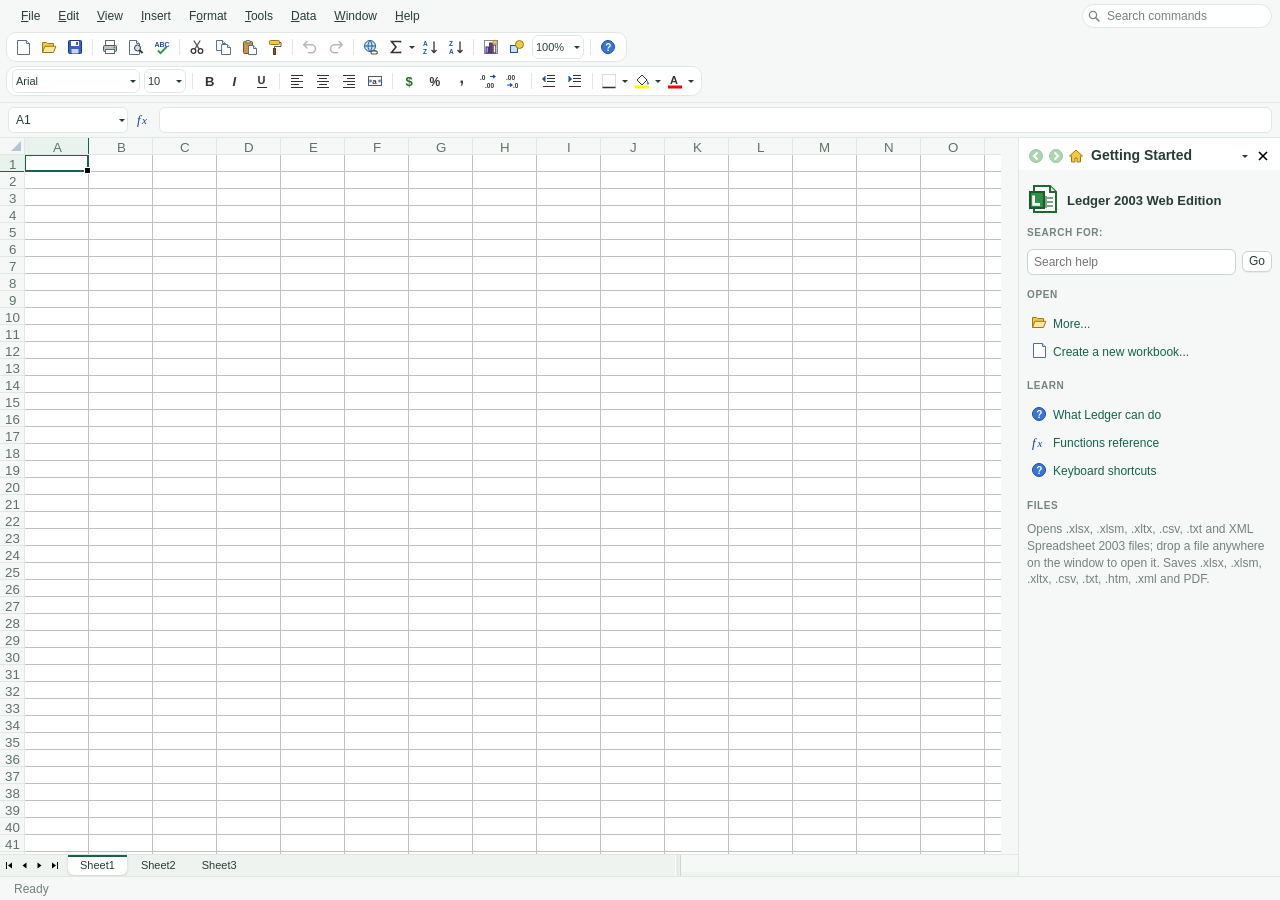
<file: vibeoffice/ledger/index.html>
<!doctype html>
<html lang="en" data-look="paper" data-layout="bars">
<head>
<meta charset="utf-8">
<meta name="viewport" content="width=device-width, initial-scale=1, viewport-fit=cover">
<title>Ledger 2003</title>
<meta name="theme-color" content="#f6f8f7">
<link rel="manifest" href="../manifest.webmanifest">
<link rel="icon" href="../icons/icon.svg" type="image/svg+xml">
<link rel="stylesheet" href="../fonts/fonts.css">

<link rel="stylesheet" href="../common/looks.css">
<link rel="stylesheet" href="../common/ui.css">
<link rel="stylesheet" href="../common/scout/scout.css">
<style>
/* text boxes in a field stretch to the dialog's width (Ledger's and Quire's dialogs; Lectern's set their own widths) */
.field > input[type=text], .field > input:not([type]), .field > textarea { flex: 1 1 140px; min-width: 0; width: auto !important; }
/* ---------- Ledger: formula bar ---------- */
.fbar { flex: none; display: flex; align-items: stretch; gap: 0; min-height: 22px; padding: 2px 3px 2px 2px; background: linear-gradient(var(--dock-a), var(--dock-b)); border-bottom: 1px solid var(--chrome-line); position: relative; z-index: 20; }
.namebox { flex: none; display: flex; width: 120px; height: 20px; border: 1px solid var(--combo-border); background: var(--surface); }
.namebox input { flex: 1; min-width: 0; border: 0; padding: 0 4px; outline: none; height: 18px; font: 11px/18px var(--ui-font); }
.namebox button { flex: none; width: 14px; border: 0; border-left: 1px solid var(--combo-sep); background: linear-gradient(var(--tb-a), var(--tb-b)); padding: 0; display: flex; align-items: center; justify-content: center; }
.namebox button:hover { background: linear-gradient(var(--hot-a), var(--hot-b)); }
.fb-btns { flex: none; display: flex; align-items: center; gap: 1px; padding: 0 3px 0 6px; }
.fb-btns button { width: 22px; height: 20px; border: 1px solid transparent; background: none; padding: 0; display: flex; align-items: center; justify-content: center; }
.fb-btns button:hover:not(:disabled) { background: linear-gradient(var(--hot-a), var(--hot-b)); border-color: var(--hot-border); }
.fb-btns button:disabled { opacity: .35; }
.fb-btns .fb-x, .fb-btns .fb-ok { display: none; }
.fbar.editing .fb-btns .fb-x, .fbar.editing .fb-btns .fb-ok { display: flex; }
.fb-edit { flex: 1; min-width: 0; position: relative; }
.fb-input { display: block; width: 100%; height: 20px; min-height: 20px; border: 1px solid var(--combo-border); background: var(--surface); padding: 2px 4px; resize: none; outline: none; overflow: hidden; font: 13px/14px Arial, Arimo, sans-serif; white-space: pre; tab-size: 4; }
.fb-input.multi { white-space: pre-wrap; overflow: auto; position: absolute; top: 0; left: 0; right: 0; z-index: 30; box-shadow: 1px 2px 4px var(--tip-shadow-c); }
.fb-input[readonly] { color: var(--ink-5); }
/* ---------- grid ---------- */
.center { flex: 1; min-width: 0; display: flex; flex-direction: column; }
.gridwrap { flex: 1; min-height: 0; position: relative; overflow: hidden; background: #fff; outline: none; touch-action: none; user-select: none; -webkit-user-select: none; }
.gridwrap canvas.gcv { position: absolute; left: 0; top: 0; }
.glayer { position: absolute; left: 0; top: 0; right: 17px; bottom: 0; overflow: hidden; pointer-events: none; }
.glayer > * { pointer-events: auto; }
.gpane { position: absolute; overflow: hidden; pointer-events: none; }
.gpane > * { pointer-events: auto; }
.gridwrap.cur-cell { cursor: url("data:image/svg+xml,%3Csvg xmlns='http://www.w3.org/2000/svg' width='20' height='20'%3E%3Cpath d='M7 1h6v6h6v6h-6v6H7v-6H1V7h6z' fill='%23fff' stroke='%23000'/%3E%3C/svg%3E") 10 10, cell; }
.gridwrap.cur-colres { cursor: col-resize; }
.gridwrap.cur-rowres { cursor: row-resize; }
.gridwrap.cur-down { cursor: url("data:image/svg+xml,%3Csvg xmlns='http://www.w3.org/2000/svg' width='12' height='16'%3E%3Cpath d='M4 1h4v9h3L6 15 1 10h3z' fill='%23000' stroke='%23fff'/%3E%3C/svg%3E") 6 15, s-resize; }
.gridwrap.cur-right { cursor: url("data:image/svg+xml,%3Csvg xmlns='http://www.w3.org/2000/svg' width='16' height='12'%3E%3Cpath d='M1 4v4h9v3l5-5-5-5v3z' fill='%23000' stroke='%23fff'/%3E%3C/svg%3E") 15 6, e-resize; }
.gridwrap.cur-fill { cursor: crosshair; }
.gridwrap.cur-move { cursor: move; }
.gridwrap.cur-link { cursor: pointer; }
.gridwrap.cur-arrow { cursor: default; }
.gridwrap.painting { cursor: url("data:image/svg+xml,%3Csvg xmlns='http://www.w3.org/2000/svg' width='22' height='22'%3E%3Cpath d='M7 1h6v6h6v6h-6v6H7v-6H1V7h6z' fill='%23fff' stroke='%23000'/%3E%3Crect x='14' y='14' width='7' height='3' fill='%23f5c842' stroke='%23000'/%3E%3C/svg%3E") 10 10, cell; }
.celledit { position: absolute; z-index: 25; margin: 0; padding: 0 2px; border: 0; outline: none; resize: none; overflow: hidden; background: #fff; color: #000; white-space: pre; box-shadow: 0 0 0 1px #000 inset; font-kerning: normal; line-height: normal; }
.celledit.wrap { white-space: pre-wrap; overflow-wrap: break-word; }
.ftip { position: absolute; z-index: 40; background: var(--tip-bg); border: 1px solid var(--ink); padding: 1px 5px; font: 11px Tahoma, var(--ui-font); white-space: nowrap; box-shadow: 1px 1px 2px var(--tip-shadow-2); pointer-events: auto; }
.ftip b { font-weight: bold; }
.ftip a { color: var(--tip-link); text-decoration: underline; cursor: pointer; }
.acl { position: absolute; z-index: 41; background: var(--surface); border: 1px solid var(--ink); max-height: 180px; overflow: auto; font: 11px Tahoma, var(--ui-font); box-shadow: 1px 1px 3px var(--toast-shadow-c); min-width: 120px; }
.acl div { padding: 1px 4px; white-space: nowrap; cursor: default; }
.acl div.on { background: var(--sel); color: var(--sel-ink); }
/* drawing objects over the grid */
.gobj { position: absolute; box-sizing: border-box; }
.gobj.sel { outline: 1px solid #000; }
.gobj img { width: 100%; height: 100%; display: block; pointer-events: none; -webkit-user-drag: none; user-select: none; }
.gobj.chart { background: #fff; overflow: hidden; }
.gobj.chart svg { display: block; width: 100%; height: 100%; }
.gobj.shape svg { position: absolute; left: 0; top: 0; overflow: visible; }
.gobj .tbx { position: absolute; inset: 0; overflow: hidden; padding: 3px 5px; font: 11px Arial, Arimo, sans-serif; white-space: pre-wrap; outline: none; }
.gobj .oh { position: absolute; width: 7px; height: 7px; background: #fff; border: 1px solid #000; margin: -4px 0 0 -4px; z-index: 2; }
.gobj .oh-nw { left: 0; top: 0; cursor: nwse-resize; } .gobj .oh-n { left: 50%; top: 0; cursor: ns-resize; } .gobj .oh-ne { left: 100%; top: 0; cursor: nesw-resize; }
.gobj .oh-e { left: 100%; top: 50%; cursor: ew-resize; } .gobj .oh-se { left: 100%; top: 100%; cursor: nwse-resize; } .gobj .oh-s { left: 50%; top: 100%; cursor: ns-resize; }
.gobj .oh-sw { left: 0; top: 100%; cursor: nesw-resize; } .gobj .oh-w { left: 0; top: 50%; cursor: ew-resize; }
.gobj.chart.sel .oh { background: #000; }
.cmt-box { position: absolute; background: #ffffe1; border: 1px solid #000; padding: 2px 4px; font: 8pt/1.25 Tahoma, var(--ui-font); color: #000; white-space: pre-wrap; overflow: hidden; box-shadow: 2px 2px 2px rgba(0,0,0,.35); z-index: 5; outline: none; }
.cmt-box b { font-weight: bold; }
.cmt-box.editing { outline: 1px dashed #000; outline-offset: 2px; cursor: text; }
.cmt-line { position: absolute; height: 1px; background: #000; transform-origin: 0 0; pointer-events: none; z-index: 4; }
.af-btn { position: absolute; width: 16px; height: 16px; border: 1px solid #808080; background: linear-gradient(#fafafa, #dcdcdc); padding: 0; display: flex; align-items: center; justify-content: center; box-shadow: inset 1px 1px 0 #fff; z-index: 3; }
.af-btn.on { border-color: #00f; }
.af-btn .dd-arrow { margin: 0; border-top-color: #000; }
.af-btn.on .dd-arrow { border-top-color: #00f; }
.dv-btn { position: absolute; width: 16px; height: 16px; border: 1px solid #808080; background: linear-gradient(#fafafa, #dcdcdc); padding: 0; display: flex; align-items: center; justify-content: center; z-index: 3; }
.dv-tip { position: absolute; z-index: 6; background: var(--tip-bg); border: 1px solid var(--ink); padding: 2px 6px 4px; font: 11px Tahoma, var(--ui-font); max-width: 220px; white-space: pre-wrap; pointer-events: none; box-shadow: 1px 1px 2px var(--tip-shadow-c); }
.dv-tip b { display: block; margin-bottom: 2px; }
.outline-btn { position: absolute; width: 13px; height: 13px; border: 1px solid var(--ink-3); background: var(--surface); padding: 0; font: bold 10px/9px Arial, sans-serif; color: var(--ink); display: flex; align-items: center; justify-content: center; z-index: 3; }
.trace-svg { position: absolute; left: 0; top: 0; pointer-events: none; overflow: visible; z-index: 4; }
/* ---------- scrollbars: the browser's own, as in Quire and Lectern (grid.js sizes the spacer inside) ---------- */
.sb { position: absolute; background: var(--scroll-bg); }
.vscroll { right: 0; top: 0; bottom: 0; width: 17px; overflow-x: hidden; overflow-y: scroll; }
.hscroll { position: relative; flex: 1; min-width: 40px; height: 17px; overflow-x: scroll; overflow-y: hidden; }
.sb-corner { flex: none; width: 17px; height: 17px; background: var(--scroll-bg); }
/* ---------- sheet tabs ---------- */
.tabrow { flex: none; display: flex; align-items: stretch; height: 18px; background: var(--face-2); border-top: 1px solid var(--face-2-line); position: relative; }
.tabnav { flex: none; display: flex; align-items: center; padding: 0 2px; gap: 0; background: var(--face-2); }
.tabnav button { width: 15px; height: 15px; border: 1px solid transparent; background: none; padding: 0; display: flex; align-items: center; justify-content: center; }
.tabnav button:hover { border-color: var(--field-border); background: var(--surface); }
.tabrow .tabs { flex: none; position: relative; overflow: hidden; display: flex; align-items: flex-start; width: 60%; min-width: 60px; padding-left: 4px; }
.stab { position: relative; flex: none; height: 17px; padding: 0 13px; margin-right: -8px; font: 11px/16px Tahoma, Arial, Arimo, sans-serif; color: var(--ink); cursor: default; white-space: nowrap; z-index: 1; }
.stab::before { content: ""; position: absolute; inset: 0 0 0 0; background: var(--sheet-tab-edge); clip-path: polygon(0 0, 100% 0, calc(100% - 8px) 100%, 8px 100%); }
.stab::after { content: ""; position: absolute; inset: 0 1px 1px 1px; background: var(--tabc, var(--face-2)); clip-path: polygon(0 0, 100% 0, calc(100% - 8px) 100%, 8px 100%); }
.stab span { position: relative; z-index: 1; }
.stab.on { z-index: 3; font-weight: normal; }
.stab.on::after { background: var(--surface); top: -1px; }
.stab.on.colored::after { background: linear-gradient(var(--surface) 55%, var(--tabc) 55%); }
.stab.sel:not(.on)::after { background: var(--surface); }
.stab.drop-before { box-shadow: -3px 0 0 #000; }
.tabsplit { flex: none; width: 6px; cursor: col-resize; background: linear-gradient(90deg, var(--face-2), var(--split-mid) 40%, var(--face-2)); border-left: 1px solid var(--split-hi); border-right: 1px solid var(--split-lo); }
/* ---------- status bar ---------- */
.statusbar .sb-cell.mode { min-width: 70px; }
.statusbar .sb-cell.calc { min-width: 140px; text-align: left; cursor: default; }
.statusbar .sb-cell.ind { min-width: 34px; text-align: center; color: var(--ink); }
.statusbar .sb-cell.ind.off { color: transparent; }
/* ---------- print preview ---------- */
.ppv { position: absolute; inset: 0; z-index: 50; display: flex; flex-direction: column; background: var(--preview-canvas); }
.ppv-bar { flex: none; display: flex; align-items: center; gap: 4px; padding: 2px 4px; background: linear-gradient(var(--tb-a), var(--tb-b) 60%, var(--tb-c)); border-bottom: 1px solid var(--tb-border); flex-wrap: wrap; }
.ppv-bar .btn { min-width: 0; height: 21px; padding: 0 8px; }
.ppv-body { flex: 1; min-height: 0; overflow: auto; display: flex; flex-direction: column; align-items: center; gap: 16px; padding: 16px; }
.ppv-page { position: relative; background: #fff; box-shadow: 0 0 0 1px #3c3c3c, 4px 4px 0 #555; flex: none; overflow: hidden; }
.ppv-page canvas { position: absolute; left: 0; top: 0; }
.ppv-status { flex: none; height: 20px; padding: 0 8px; background: linear-gradient(var(--dock-a), var(--dock-b)); border-top: 1px solid var(--chrome-line); line-height: 20px; }
/* ---------- dialogs specific to Ledger ---------- */
.nf-wrap { display: flex; gap: 10px; flex-wrap: wrap; }
.nf-cats { width: 120px; height: 210px; }
.nf-right { flex: 1; min-width: 200px; display: flex; flex-direction: column; gap: 6px; }
.nf-sample { border: 1px solid var(--preview-line); background: var(--surface); height: 22px; padding: 2px 4px; white-space: nowrap; overflow: hidden; font: 11px Arial, Arimo, sans-serif; }
.nf-list { width: 100%; height: 120px; }
.nf-desc { color: var(--ink-3); line-height: 1.35; min-height: 30px; }
.al-orient { width: 96px; height: 110px; border: 1px solid var(--preview-line); background: var(--surface); position: relative; touch-action: none; }
.bd-grid { display: grid; grid-template-columns: repeat(2, 72px); gap: 2px 8px; }
.bd-styles { display: grid; grid-template-columns: repeat(2, 50px); gap: 3px; background: var(--surface); border: 1px solid var(--preview-line); padding: 4px; }
.bd-styles button { height: 16px; border: 1px solid transparent; background: none; padding: 0; display: flex; align-items: center; justify-content: center; }
.bd-styles button.on { border-color: var(--ink); background: var(--sel-pale); }
.bd-prev { width: 170px; height: 120px; background: var(--surface); border: 1px solid var(--preview-line); position: relative; }
.pat-grid { display: grid; grid-template-columns: repeat(8, 18px); gap: 3px; }
.sw-big { width: 100%; height: 40px; border: 1px solid #919b9c; }
.fn-list { width: 100%; height: 150px; }
.fn-desc { min-height: 54px; line-height: 1.4; }
.fn-desc b { display: block; margin-bottom: 4px; }
.fa-arg { display: grid; grid-template-columns: 90px 1fr 110px; gap: 4px 6px; align-items: center; margin: 2px 0; }
.fa-arg input { width: 100%; }
.fa-val { color: var(--ink-3); white-space: nowrap; overflow: hidden; text-overflow: ellipsis; }
.fa-help { min-height: 48px; line-height: 1.4; border-top: 1px solid var(--grp-line-2); padding-top: 6px; margin-top: 6px; }
.af-panel { background: var(--surface); border: 1px solid var(--ink); box-shadow: 2px 2px 3px var(--shadow-c); position: fixed; z-index: 1000; display: flex; flex-direction: column; min-width: 160px; max-width: 320px; font: 11px Tahoma, var(--ui-font); }
.af-panel .af-list { max-height: 260px; overflow: auto; }
.af-panel .af-it { padding: 1px 6px 1px 4px; white-space: nowrap; cursor: default; overflow: hidden; text-overflow: ellipsis; }
.af-panel .af-it:hover, .af-panel .af-it.act { background: var(--sel); color: var(--sel-ink); }
.af-panel .af-it.chk::before { content: "✓ "; }
.af-panel .af-sep { height: 1px; background: var(--rule-2); margin: 2px 0; }
.wiz-steps { color: var(--ink-3); margin-bottom: 6px; }
.chart-types { display: flex; gap: 10px; }
.ct-list { width: 140px; height: 210px; }
.ct-subs { display: grid; grid-template-columns: repeat(3, 64px); gap: 6px; border: 1px solid var(--preview-line); background: var(--surface); padding: 6px; align-content: start; }
.ct-subs button { width: 64px; height: 48px; border: 1px solid transparent; background: var(--surface); padding: 2px; }
.ct-subs button.on { border-color: var(--ink); background: var(--sel-pale); }
.chart-prev { border: 1px solid var(--preview-line); background: var(--surface); height: 190px; display: flex; align-items: center; justify-content: center; overflow: hidden; }
.ps-ori { display: flex; gap: 14px; align-items: center; }
.hf-prev { height: 44px; border: 1px solid var(--preview-line); background: var(--surface); display: grid; grid-template-columns: 1fr 1fr 1fr; padding: 4px 8px; font: 10px Arial, Arimo, sans-serif; white-space: pre; overflow: hidden; }
.hf-prev div:nth-child(2) { text-align: center; } .hf-prev div:nth-child(3) { text-align: right; }
.hf-secs { display: grid; grid-template-columns: repeat(3, 1fr); gap: 6px; }
.hf-secs textarea { width: 100%; height: 90px; font: 11px Arial, Arimo, sans-serif; }
.hf-tools { display: flex; gap: 2px; margin: 6px 0; flex-wrap: wrap; }
.hf-tools button { width: 26px; height: 24px; }
.find-res { max-height: 150px; overflow: auto; background: var(--surface); border: 1px solid var(--preview-line); margin-top: 6px; }
.find-res table { border-collapse: collapse; width: 100%; font-size: 11px; }
.find-res td, .find-res th { padding: 1px 5px; border-bottom: 1px solid var(--row-line-2); text-align: left; white-space: nowrap; }
.find-res tr.on td { background: var(--sel); color: var(--sel-ink); }
.find-res th { background: var(--face-2); font-weight: normal; position: sticky; top: 0; }
.ref-edit { display: flex; align-items: center; gap: 0; }
.ref-edit input { flex: 1; min-width: 0; }
.ref-edit button { width: 22px; height: 21px; margin-left: -1px; padding: 0; border: 1px solid var(--field-border); background: linear-gradient(var(--btn-a), var(--btn-b)); }
.dlg.collapsed .dlg-body > *:not(.ref-keep), .dlg.collapsed .dlg-foot { display: none; }
.cf-cond { border: 1px solid var(--grp-line-2); border-radius: 3px; padding: 6px 8px; margin-bottom: 6px; }
.cf-cond .cf-row { display: flex; gap: 6px; align-items: center; flex-wrap: wrap; }
.cf-prev { flex: 1; min-width: 120px; height: 24px; border: 1px solid var(--preview-line); display: flex; align-items: center; justify-content: center; background: var(--surface); font: 11px Arial, Arimo, sans-serif; }
.aufmt-grid { display: grid; grid-template-columns: repeat(2, 1fr); gap: 8px; max-height: 330px; overflow: auto; padding: 4px; background: var(--surface); border: 1px solid var(--preview-line); }
.aufmt-grid button { border: 2px solid transparent; background: var(--surface); padding: 4px; display: flex; flex-direction: column; align-items: center; gap: 3px; }
.aufmt-grid button.on { border-color: var(--ink); }
.aufmt-grid table { border-collapse: collapse; font: 8px Arial, Arimo, sans-serif; }
.aufmt-grid td { width: 22px; height: 10px; padding: 0 2px; text-align: right; }
.watch-tbl { width: 100%; border-collapse: collapse; font-size: 11px; }
.watch-tbl th { background: var(--th-bg); font-weight: normal; text-align: left; padding: 1px 4px; border: 1px solid var(--rule-2); }
.watch-tbl td { padding: 1px 4px; border: 1px solid var(--row-line-2); white-space: nowrap; }
.eval-box { background: var(--surface); border: 1px solid var(--preview-line); padding: 6px; min-height: 60px; font: 12px "Courier New", Cousine, monospace; white-space: pre-wrap; word-break: break-all; }
.eval-box u { text-decoration: underline; font-weight: bold; }
.form-grid { display: grid; grid-template-columns: auto 1fr; gap: 4px 8px; align-items: center; max-height: 320px; overflow: auto; }
.tw-prev { height: 130px; overflow: auto; background: var(--surface); border: 1px solid var(--preview-line); font: 11px "Courier New", Cousine, monospace; white-space: pre; }
.tw-prev table { border-collapse: collapse; }
.tw-prev td { border-right: 1px solid var(--col-line); padding: 0 4px; }
.tw-prev tr:first-child td { background: var(--th-bg); }
.tw-prev td.sel { background: var(--inverse); color: var(--sel-ink); }
.splitbar-h, .splitbar-v { position: absolute; background: var(--face-2); z-index: 8; }
.splitbar-h { left: 0; right: 17px; height: 4px; cursor: row-resize; border-top: 1px solid var(--split-hi); border-bottom: 1px solid var(--split-lo-2); }
.splitbar-v { top: 0; bottom: 0; width: 4px; cursor: col-resize; border-left: 1px solid var(--split-hi); border-right: 1px solid var(--split-lo-2); }
.hl-flash { animation: hlflash .6s ease 2; }
@keyframes hlflash { 50% { filter: brightness(1.35); } }
@media (max-width: 640px) {
  .namebox { width: 74px; }
  .tabrow .tabs { width: 45%; }
}
@media print {
  body { overflow: visible; }
}
/* ================================================================ v2 components */
.hint { color: var(--ink-5); font-size: 11px; line-height: 1.35; }
/* list boxes */
.lbox { background: var(--surface); border: 1px solid var(--field-border); height: 150px; overflow: auto; outline: none; min-width: 0; }
.lbox.short { height: 96px; }
.lbox.fnlist { height: 170px; }
.lbox.ac-list { height: 140px; }
.lbox.checks { height: auto; max-height: 190px; padding: 2px 4px; display: flex; flex-direction: column; gap: 1px; }
.lbox:focus { box-shadow: 0 0 0 1px var(--sel) inset; }
.lbox-i { padding: 1px 4px; white-space: nowrap; overflow: hidden; text-overflow: ellipsis; cursor: default; font: 11px Tahoma, var(--ui-font); }
.lbox-i.on { background: var(--sel); color: var(--sel-ink); }
/* drawing objects */
.gobj-c { position: absolute; inset: 0; overflow: hidden; }
.gobj.shape .gobj-c, .gobj.shape { overflow: visible; }
.gobj.chart { border: 1px solid #000; }
.gobj.chart.sel { outline: none; }
.gobj-ph { position: absolute; inset: 0; display: flex; align-items: center; justify-content: center; text-align: center; white-space: pre-line; background: #f4f4f4; color: #666; font: 11px Tahoma, var(--ui-font); border: 1px dashed #999; }
.gobj-t { position: absolute; inset: 0; padding: 3px 6px; overflow: hidden; white-space: pre-wrap; overflow-wrap: break-word; font: 10pt Arial, Arimo, sans-serif; color: #000; display: flex; flex-direction: column; outline: none; }
.gobj-t.v-ctr { justify-content: center; } .gobj-t.v-b { justify-content: flex-end; }
.gobj.editing .gobj-t { cursor: text; user-select: text; -webkit-user-select: text; }
/* a text box: its text takes a caret (the text cursor); a band along its edge moves it (the move cursor) */
.gobj.txbox .gobj-t { cursor: text; }
.gobj.txbox:not(.editing)::after { content: ''; position: absolute; inset: 0; cursor: move;
  clip-path: polygon(evenodd, 0 0, 100% 0, 100% 100%, 0 100%, 0 0, 4px 4px, 4px calc(100% - 4px), calc(100% - 4px) calc(100% - 4px), calc(100% - 4px) 4px, 4px 4px); }
.gobj-hs { position: absolute; inset: 0; pointer-events: none; }
.gobj-h { position: absolute; width: 7px; height: 7px; margin: -4px 0 0 -4px; background: #fff; border: 1px solid #000; border-radius: 50%; pointer-events: auto; z-index: 3; }
.gobj.chart .gobj-h { border-radius: 0; background: #000; }
.gobj-h.nw { left: 0; top: 0; cursor: nwse-resize; } .gobj-h.n { left: 50%; top: 0; cursor: ns-resize; } .gobj-h.ne { left: 100%; top: 0; cursor: nesw-resize; }
.gobj-h.e { left: 100%; top: 50%; cursor: ew-resize; } .gobj-h.se { left: 100%; top: 100%; cursor: nwse-resize; } .gobj-h.s { left: 50%; top: 100%; cursor: ns-resize; }
.gobj-h.sw { left: 0; top: 100%; cursor: nesw-resize; } .gobj-h.w { left: 0; top: 50%; cursor: ew-resize; }
.gobj { cursor: move; }
.gobj-ghost { position: absolute; border: 1px dashed #000; pointer-events: none; z-index: 30; background: rgba(255,255,255,.15); }
.draw-overlay { position: absolute; inset: 0; z-index: 35; cursor: crosshair; }
/* AutoFilter drop-down (Excel 2003 list) */
.af-list { position: fixed; z-index: 1500; background: var(--surface); border: 1px solid var(--ink); box-shadow: 2px 2px 3px var(--shadow-c); max-height: 260px; overflow-y: auto; overflow-x: hidden; font: 11px Tahoma, var(--ui-font); max-width: 340px; }
.af-item { padding: 1px 16px 1px 4px; white-space: nowrap; overflow: hidden; text-overflow: ellipsis; cursor: default; }
.af-item.cur { font-weight: bold; }
.af-item.act { background: var(--sel); color: var(--sel-ink); }
/* comment editor */
.cmt-edit { position: fixed; z-index: 1200; background: #ffffe1; border: 1px solid #000; box-shadow: 2px 2px 2px rgba(0,0,0,.35); padding: 0; resize: both; overflow: hidden; min-width: 80px; min-height: 40px; }
.cmt-edit::before { content: ""; position: absolute; inset: -4px; border: 3px solid transparent; border-image: repeating-linear-gradient(45deg, #888 0 2px, transparent 2px 4px) 3; pointer-events: none; }
.cmt-edit textarea { width: 100%; height: 100%; border: 0; outline: none; resize: none; background: transparent; font: 8pt/1.25 Tahoma, var(--ui-font); padding: 2px 4px; box-sizing: border-box; }
/* print preview */
.pp-overlay { position: fixed; inset: 0; z-index: 1100; display: flex; flex-direction: column; background: var(--preview-canvas-2); }
.pp-bar { flex: none; display: flex; flex-wrap: wrap; align-items: center; gap: 2px; padding: 2px 4px; border-bottom: 1px solid var(--tb-border); background: linear-gradient(var(--tb-a), var(--tb-b)); }
.pp-bar .tb-btn.with-label { padding: 0 6px; height: 22px; }
.pp-view { flex: 1; min-height: 0; overflow: auto; display: flex; align-items: flex-start; justify-content: center; padding: 20px; }
.pp-page { position: relative; background: #fff; box-shadow: 0 0 0 1px #333, 4px 4px 0 #444; flex: none; cursor: zoom-in; }
.pp-page.zoomed { cursor: zoom-out; }
.pp-page canvas { display: block; }
.pp-margin { position: absolute; pointer-events: none; }
.pp-margin.v { top: 0; bottom: 0; border-left: 1px dashed #000; }
.pp-margin.h { left: 0; right: 0; border-top: 1px dashed #000; }
.pp-status { flex: none; height: 20px; line-height: 20px; padding: 0 8px; background: var(--face-2); border-top: 1px solid var(--face-2-line); font: 11px Tahoma, var(--ui-font); }
.pp-empty { color: var(--sel-ink); font: 13px Tahoma, var(--ui-font); margin-top: 40px; }
/* Text Import Wizard / Text to Columns */
.tiw { display: flex; flex-direction: column; gap: 6px; }
.tiw-step { font-weight: bold; }
.tiw-content { display: flex; flex-direction: column; gap: 6px; min-height: 120px; }
.tiw-content p { margin: 0; }
.tiw-dt { display: flex; gap: 6px; align-items: baseline; flex-wrap: wrap; }
.tiw-hint { color: var(--ink-4); }
.tiw-delims { display: flex; gap: 12px; flex-wrap: wrap; align-items: center; }
.tiw-cap { margin-top: 4px; }
.tiw-preview { border: 1px solid var(--field-border); background: var(--surface); height: 150px; overflow: auto; outline: none; }
.tiw-pre { margin: 0; padding: 2px 4px; font: 12px/1.3 "Courier New", Cousine, monospace; white-space: pre; }
.tiw-fixed { position: relative; padding-top: 18px; }
.tiw-ruler { position: absolute; left: 4px; right: 0; top: 0; height: 16px; border-bottom: 1px solid var(--ink-9); font: 9px Tahoma, sans-serif; }
.tiw-ruler span { position: absolute; top: 2px; }
.tiw-break { position: absolute; top: 14px; bottom: 0; width: 0; border-left: 1px solid #000; }
.tiw-break::before { content: ""; position: absolute; top: -4px; left: -4px; border: 4px solid transparent; border-top-color: #000; }
.tiw-table { border-collapse: collapse; font: 12px Arial, Arimo, sans-serif; }
.tiw-table th { background: var(--th-bg); border: 1px solid var(--th-line); padding: 1px 6px; font-weight: normal; text-align: left; cursor: default; }
.tiw-table td { border-right: 1px solid var(--cell-line-2); padding: 1px 6px; white-space: pre; max-width: 200px; overflow: hidden; text-overflow: ellipsis; }
.tiw-table th.on, .tiw-table td.on { background: var(--inverse); color: var(--sel-ink); }
.tiw-table td.skip { color: var(--ink-9); }
.ttc-fmts { display: grid; grid-template-columns: repeat(3, auto); gap: 2px 12px; }
/* Chart Wizard */
.cw { display: flex; flex-direction: column; gap: 8px; }
.cw-step { min-height: 200px; }
.cw-cols { display: flex; gap: 12px; }
.cw-types { width: 170px; height: 200px; background: var(--surface); border: 1px solid var(--field-border); overflow: auto; }
.cw-type { display: flex; align-items: center; gap: 6px; padding: 2px 4px; cursor: default; }
.cw-type.on { background: var(--sel); color: var(--sel-ink); }
.cw-subs { display: grid; grid-template-columns: repeat(3, 52px); gap: 6px; background: var(--surface); border: 1px solid var(--field-border); padding: 6px; align-content: start; min-height: 120px; }
.cw-sub { width: 52px; height: 52px; padding: 4px; border: 1px solid transparent; background: var(--surface); }
.cw-sub.on { border-color: var(--ink); background: var(--sel-soft-2); }
.cw-desc { min-height: 34px; padding: 4px 2px; }
.cw-preview { border: 1px solid var(--preview-line); background: var(--surface); height: 210px; display: flex; align-items: center; justify-content: center; overflow: hidden; }
.cw-empty { color: var(--ink-6); }
.ctype-grid { display: grid; grid-template-columns: repeat(4, 44px); gap: 2px; padding: 3px; background: var(--surface); }
.ctype-b { width: 44px; height: 44px; border: 1px solid transparent; background: var(--surface); padding: 1px; }
.ctype-b:hover { border-color: var(--hot-border); background: var(--menu-hot); }
/* Format Cells */
.fc-num { display: flex; gap: 10px; min-height: 270px; }
.fc-cats { width: 130px; display: flex; flex-direction: column; gap: 3px; }
.fc-cats .lbox { height: 250px; }
.fc-right { flex: 1; min-width: 0; display: flex; flex-direction: column; gap: 6px; }
.fc-sample { min-height: 18px; padding: 1px 4px; font: 12px Arial, Arimo, sans-serif; white-space: nowrap; overflow: hidden; }
.fc-opts { display: flex; flex-direction: column; gap: 5px; }
.fc-opts .lbox { height: 120px; }
.fc-desc { color: var(--ink-3); line-height: 1.35; margin-top: auto; }
.fc-align { display: flex; gap: 10px; }
.fc-vert { width: 28px; height: 110px; border: 1px solid var(--preview-line); background: var(--surface); font: 11px/12px Tahoma, sans-serif; padding: 0; }
.fc-vert.on { background: var(--inverse); color: var(--sel-ink); }
.fc-dial { width: 110px; height: 130px; border: 1px solid var(--preview-line); background: var(--surface); cursor: pointer; }
.fc-font { display: flex; flex-direction: column; gap: 8px; }
.fc-f3 { display: grid; grid-template-columns: 1fr 110px 60px; gap: 8px; }
.fc-f3 .lbox { height: 100px; }
.fc-fprev { min-width: 200px; height: 44px; display: flex; align-items: center; justify-content: center; background: var(--surface); border: 1px solid var(--preview-line); overflow: hidden; white-space: nowrap; }
.fc-border { display: flex; gap: 12px; align-items: flex-start; }
.fc-border > .col:first-child { flex: 1; }
.fc-preset { display: flex; flex-direction: column; align-items: center; gap: 2px; border: 1px solid transparent; background: none; padding: 2px; font: 11px Tahoma, var(--ui-font); }
.fc-preset svg, .fc-bb svg { width: 24px; height: 24px; }
.fc-preset:hover:not(:disabled), .fc-bb:hover:not(:disabled) { border-color: var(--hot-border); background: var(--menu-hot); }
.fc-bgrid { display: flex; gap: 6px; align-items: flex-start; }
.fc-bgrid > .col { gap: 18px; padding-top: 4px; }
.fc-bb { width: 28px; height: 28px; border: 1px solid var(--ctl-line); background: var(--surface); padding: 0; display: flex; align-items: center; justify-content: center; }
.fc-bb:disabled { opacity: .35; }
.fc-bprev { width: 150px; height: 110px; border: 1px solid var(--preview-line); background: var(--surface); cursor: pointer; }
.fc-lines { display: grid; grid-template-columns: repeat(2, 56px); gap: 2px; background: var(--surface); border: 1px solid var(--preview-line); padding: 4px; }
.fc-line { height: 18px; border: 1px solid transparent; background: none; padding: 0; display: flex; align-items: center; justify-content: center; }
.fc-line.on { border-color: var(--ink); background: var(--sel-soft-2); }
.fc-pat { display: flex; gap: 12px; align-items: flex-start; }
.fc-pal { display: flex; flex-direction: column; gap: 4px; }
.fc-psample { width: 140px; height: 60px; border: 1px solid #919b9c; }
.swatch-btn { height: 20px; min-width: 40px; border: 1px solid var(--field-border); padding: 0 4px; display: inline-flex; align-items: center; justify-content: space-between; gap: 6px; font: 11px Tahoma, var(--ui-font); color: var(--ink); }
.swatch-btn.wide { min-width: 120px; }
.swatch-btn span:first-child { background: rgba(255,255,255,.85); padding: 0 2px; }
.pat-grid button { width: 18px; height: 18px; border: 1px solid #888; padding: 0; }
/* Find, Go To Special, Paste Special, misc dialogs */
.fr-opts { display: flex; gap: 20px; padding: 6px 0; }
.fr-results { max-height: 180px; overflow: auto; border: 1px solid var(--field-border); background: var(--surface); }
.fr-table { border-collapse: collapse; width: 100%; font: 11px Tahoma, var(--ui-font); }
.fr-table th { position: sticky; top: 0; background: var(--th-bg); border: 1px solid var(--ctl-line); padding: 1px 4px; font-weight: normal; text-align: left; }
.fr-table td { border-bottom: 1px solid var(--row-line-2); padding: 1px 4px; white-space: nowrap; max-width: 160px; overflow: hidden; text-overflow: ellipsis; cursor: default; }
.fr-table tr.on td { background: var(--sel); color: var(--sel-ink); }
.gs-grid { display: grid; grid-template-columns: 1fr 1fr; gap: 0 16px; }
.gs-sub { display: flex; flex-direction: column; margin-left: 22px; }
.ps-cols { display: grid; grid-template-columns: 1fr 1fr; gap: 0 16px; }
.kv { border-collapse: collapse; }
.kv td { padding: 2px 8px 2px 0; vertical-align: top; }
.opt-cols { display: grid; grid-template-columns: repeat(3, auto); gap: 2px 12px; }
.hl-bar { width: 120px; gap: 4px; }
.hl-kind { border: 1px solid var(--ctl-line); background: var(--surface); padding: 6px 4px; text-align: left; font: 11px Tahoma, var(--ui-font); white-space: normal; }
.hl-kind.on { background: var(--sel-soft-2); border-color: var(--sel); }
.refwrap { display: inline-flex; align-items: stretch; }
.refwrap input { border-right: 0; }
.ref-pick { width: 20px; border: 1px solid var(--field-border); background: linear-gradient(var(--btn-a), var(--btn-b)); padding: 0; display: flex; align-items: center; justify-content: center; }
.df .df-fields { flex: 1; display: flex; flex-direction: column; gap: 3px; max-height: 360px; overflow: auto; }
.df .df-fields .field label { min-width: 90px; }
.df-side { width: 110px; gap: 4px; }
.df-count { text-align: right; min-height: 18px; }
.afmt-grid { display: grid; grid-template-columns: repeat(3, 1fr); gap: 8px; max-height: 360px; overflow: auto; padding: 2px; }
.afmt-item { border: 1px solid transparent; background: var(--surface); padding: 4px; display: flex; flex-direction: column; align-items: center; gap: 4px; font: 11px Tahoma, var(--ui-font); }
.afmt-item.on { border: 2px solid var(--ink); padding: 3px; }
.afmt-sample { border-collapse: collapse; font: 9px Arial, sans-serif; }
.afmt-sample td { padding: 1px 3px; min-width: 18px; }
/* Insert Function / Function Arguments / Evaluate */
.if-syntax { font-weight: bold; margin-top: 6px; }
.if-desc { min-height: 34px; line-height: 1.4; }
.fa-rows { display: flex; flex-direction: column; gap: 3px; max-height: 210px; overflow: auto; border: 1px solid var(--grp-line-2); padding: 4px; }
.fa-row { display: grid; grid-template-columns: 100px 1fr 140px; gap: 6px; align-items: center; }
.fa-row label.req { font-weight: bold; }
.fa-in { width: 100%; }
.fa-result { text-align: right; color: var(--ink-3); }
.fa-desc { line-height: 1.4; }
.fa-total { border-top: 1px solid var(--grp-line-2); padding-top: 4px; }
.ev-text { background: var(--surface); border: 1px solid var(--field-border); padding: 6px; min-height: 60px; font: 12px "Courier New", Cousine, monospace; white-space: pre-wrap; word-break: break-all; }
.ev-text u { text-decoration: underline; font-weight: bold; }
/* Page Setup */
.ps-margins { display: grid; grid-template-columns: repeat(3, auto); gap: 8px 16px; padding: 6px; }
.ps-print { display: grid; grid-template-columns: 1fr 1fr; gap: 2px 12px; }
.hf-prev { border: 1px solid var(--preview-line); background: var(--surface); min-height: 34px; padding: 6px; text-align: center; font: 10px Arial, sans-serif; color: var(--ink-3); }
.hf-secs { display: grid; grid-template-columns: repeat(3, 1fr); gap: 8px; }
.hf-secs textarea { width: 100%; }
/* spelling */
.sp-grid { display: flex; gap: 10px; align-items: flex-start; }
.sp-grid > .col:first-child { flex: 1; min-width: 0; }
.sp-btns { width: 140px; gap: 4px; }
.sp-ctx { background: var(--surface); border: 1px solid var(--field-border); padding: 4px; min-height: 40px; white-space: pre-wrap; }
/* task pane extras */
.tp-brand { gap: 8px; align-items: center; }
.tp-brand b { color: var(--brand-ink); font-size: 13px; }
.help-fn { padding: 3px 0; cursor: pointer; border-bottom: 1px dotted var(--card-line); }
.help-fn:hover { background: var(--menu-hot); }
.help-fn b { display: block; }
/* status / name box while filtering */
.grid-menu .border-grid { grid-template-columns: repeat(4, 24px); }
.app.fullscreen .cmdbars, .app.fullscreen .fbar, .app.fullscreen .statusbar { display: none; }
@media (max-width: 700px) {
  .fc-num, .fc-align, .fc-border, .fc-pat, .cw-cols, .sp-grid { flex-direction: column; }
  .fc-f3 { grid-template-columns: 1fr; }
  .fc-cats { width: auto; }
  .fc-cats .lbox { height: 110px; }
  .gs-grid, .ps-cols, .hf-secs { grid-template-columns: 1fr; }
  .fa-row { grid-template-columns: 80px 1fr; }
  .fa-row .fa-val { grid-column: 2; }
}
/* main area: grid + task pane on the right */
.main { flex: 1; min-height: 0; display: flex; position: relative; }
.main > .center { flex: 1; min-width: 0; min-height: 0; display: flex; flex-direction: column; }
.taskpane[hidden] { display: none !important; }
@media (max-width: 820px) { .taskpane { position: absolute; right: 0; top: 0; bottom: 0; z-index: 60; box-shadow: -2px 0 6px var(--tip-shadow-c); } }

</style>
<link rel="stylesheet" href="../metapp-editor.css">
<div id="app" class="app" aria-label="Ledger 2003 spreadsheet">
  <div class="cmdbars">
    <div class="menurow" id="menurow"></div>
    <div class="toolbars" id="toolbars"></div>
  </div>
  <div class="fbar" id="fbar">
    <div class="namebox" id="namebox-wrap"><input id="namebox" aria-label="Name Box" autocomplete="off" spellcheck="false"><button id="namebox-dd" type="button" tabindex="-1" aria-label="Names"><span class="dd-arrow"></span></button></div>
    <div class="fb-btns"><button class="fb-x" id="fb-cancel" type="button" aria-label="Cancel" data-tip="Cancel"></button><button class="fb-ok" id="fb-enter" type="button" aria-label="Enter" data-tip="Enter"></button><button id="fb-fx" type="button" aria-label="Insert Function" data-tip="Insert Function"></button></div>
    <div class="fb-edit"><textarea class="fb-input" id="fbinput" rows="1" aria-label="Formula Bar" spellcheck="false" autocomplete="off"></textarea></div>
  </div>
  <div class="main" id="main">
    <div class="center" id="center">
      <div class="gridwrap cur-cell" id="gridwrap" tabindex="0" aria-label="Worksheet grid" role="grid">
        <div class="glayer" id="glayer"></div>
        <div class="sb vscroll" id="vscroll"></div>
      </div>
      <div class="tabrow" id="tabrow">
        <div class="tabnav" id="tabnav"></div>
        <div class="tabs" id="tabs" role="tablist" aria-label="Sheets"></div>
        <div class="tabsplit" id="tabsplit" role="separator" aria-orientation="vertical"></div>
        <div class="sb hscroll" id="hscroll"></div>
        <div class="sb-corner"></div>
      </div>
    </div>
    <div class="taskpane" id="taskpane" hidden></div>
  </div>
  <div class="drawrow" id="drawrow" hidden></div>
  <div class="statusbar" id="statusbar"></div>
</div>

<script>window.L = { APP_ID: 'ledger', APP_NAME: 'Ledger', APP: 'Ledger 2003' };</script>
<script src="../common/core.js"></script>
<script src="../common/xml.js"></script>
<script src="../common/opc.js"></script>
<script src="../common/opc-order.js"></script>
<script src="js/xml.js"></script>
<script src="../common/zip.js"></script>
<script src="../common/sha.js"></script>
<script src="../common/crypto.js"></script>
<script src="../common/icons.js"></script>
<script src="../common/geometry.js"></script>
<script src="../common/metafile.js"></script>
<script src="../common/ui.js"></script>
<script src="../common/numfmt.js"></script>
<script src="js/formula.js"></script>
<script src="js/model.js"></script>
<script src="js/calc.js"></script>
<script src="js/fn-core.js"></script>
<script src="js/fn-lookup.js"></script>
<script src="js/fn-stat.js"></script>
<script src="js/fn-fin.js"></script>
<script src="js/fn-eng.js"></script>
<script src="../common/dml.js"></script>
<script src="../common/charts.js"></script>
<script src="js/xchart.js"></script>
<script src="js/pivots.js"></script>
<script src="js/threads.js"></script>
<script src="js/objects.js"></script>
<script src="js/slicers.js"></script>
<script src="js/extensions.js"></script>
<script src="js/tables.js"></script>
<script src="js/preserve.js"></script>
<script src="js/xlsx-read.js"></script>
<script src="js/xlsx-write.js"></script>
<script src="js/csv.js"></script>
<script src="js/xmlss.js"></script>
<script src="js/styles.js"></script>
<script src="js/cf.js"></script>
<script src="js/layout.js"></script>
<script src="js/render.js"></script>
<script src="js/ops.js"></script>
<script src="js/clipboard.js"></script>
<script src="js/fninfo.js"></script>
<script src="js/grid.js"></script>
<script src="js/editor.js"></script>
<script src="../common/spell.js"></script>
<script src="js/spell.js"></script>
<script src="js/filter.js"></script>
<script src="js/drawing.js"></script>
<script src="js/commands.js"></script>
<script src="js/dialogs.js"></script>
<script src="js/dialogs2.js"></script>
<script src="js/dialogs3.js"></script>
<script src="js/print.js"></script>
<script src="js/panes.js"></script>


<script src="../common/search.js"></script>
<script src="../common/ribbon.js"></script>
<script src="js/ribbon.js"></script>
<script src="js/app.js"></script>

<script src="../metapp-bridge.js"></script>
</html>
</file>
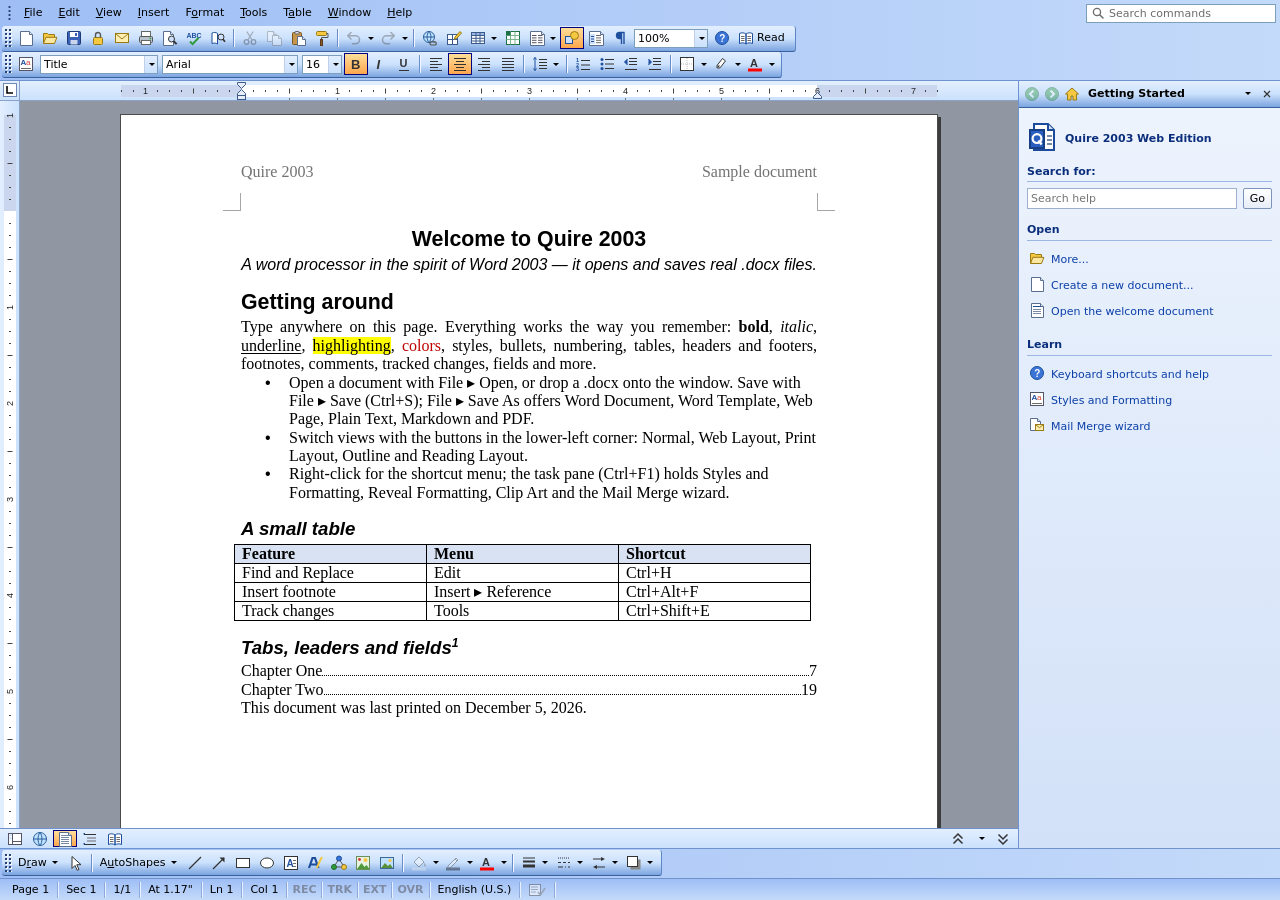
<file: vibeoffice/quire/index.html>
<!doctype html>
<html lang="en">
<head>
<meta charset="utf-8">
<meta name="viewport" content="width=device-width,initial-scale=1">
<script>try{var d=document.documentElement,l=localStorage.getItem('vibeoffice.look')||'classic';d.dataset.look=l;d.dataset.layout=l==='paper2016'?'ribbon':'bars'}catch(e){}</script>
<link rel="stylesheet" href="../common/looks.css">
<link rel="stylesheet" href="../common/ui.css">
<link rel="stylesheet" href="../common/scout/scout.css">
<style>[hidden]{display:none!important}img{max-width:100%}</style>
<title>Quire 2003</title>
<meta name="theme-color" content="#2a64c8">
<link rel="manifest" href="../manifest.webmanifest">
<link rel="icon" href="../icons/icon.svg" type="image/svg+xml">
<link rel="stylesheet" href="../fonts/fonts.css">
<style>
/* text boxes in a field stretch to the dialog's width (as in Ledger; Lectern's dialogs set their own widths) */
.field > input[type=text], .field > input:not([type]), .field > textarea { flex: 1 1 140px; min-width: 0; width: auto !important; }
/* The word-processor window: docked command bars, rulers around a page canvas, task pane, drawing bar and
   status bar. Chrome colours come from the look settings (../common/looks.css). */

/* ---------- title bar ---------- */
/* ---------- command bars ---------- */
/* ---------- menus ---------- */
/* ---------- main area ---------- */
.main { flex: 1; display: flex; min-height: 0; min-width: 0; background: var(--dock-b); position: relative; }
.center { flex: 1; min-width: 0; display: flex; flex-direction: column; }
.work { flex: 1; min-height: 0; display: grid; grid-template-columns: 0 1fr; grid-template-rows: 0 1fr; background: var(--canvas); position: relative; }
.work.rulers { grid-template-columns: 0 1fr; grid-template-rows: 20px 1fr; }
.work.rulers.vruler { grid-template-columns: 20px 1fr; }
.r-corner { grid-column: 1; grid-row: 1; background: linear-gradient(var(--tb-a), var(--tb-b)); border-right: 1px solid var(--ruler-line); border-bottom: 1px solid var(--ruler-line); display: flex; align-items: center; justify-content: center; overflow: hidden; }
.tabsel { width: 14px; height: 14px; border: 1px solid var(--tabsel-line); background: var(--surface); display: flex; align-items: center; justify-content: center; padding: 0; cursor: default; }
.ruler-h { grid-column: 2; grid-row: 1; position: relative; overflow: hidden; background: linear-gradient(var(--tb-a), var(--tb-b)); border-bottom: 1px solid var(--ruler-line); user-select: none; touch-action: none; }
.ruler-v { grid-column: 1; grid-row: 2; position: relative; overflow: hidden; background: linear-gradient(90deg, var(--tb-a), var(--tb-b)); border-right: 1px solid var(--ruler-line); user-select: none; }
.ruler-h canvas, .ruler-v canvas { position: absolute; left: 0; top: 0; pointer-events: none; }
.rmark { position: absolute; width: 9px; height: 7px; margin-left: -4.5px; cursor: default; z-index: 2; }
.rmark svg { display: block; }
.rmark.tabstop { width: 8px; height: 8px; margin-left: -1px; top: 11px; }
.rmark.colmark { width: 6px; height: 14px; margin-left: -3px; top: 3px; background: repeating-linear-gradient(var(--ruler-line) 0 1px, var(--ruler-mark-bg) 1px 3px); border: 1px solid var(--ruler-mark-line); cursor: col-resize; }
.r-guide { position: absolute; top: 0; bottom: 0; border-left: 1px dotted #000; pointer-events: none; z-index: 50; }
.scroller { grid-column: 2; grid-row: 2; position: relative; overflow: auto; outline: none; min-width: 0; min-height: 0; background: var(--canvas); }
.scroller.flowview { background: #fff; }
.scroller.webview { background: #fff; }
.sizer { position: relative; min-height: 100%; }
.viewbar { flex: none; display: flex; align-items: center; height: 20px; padding: 0 3px; background: linear-gradient(var(--tb-a), var(--tb-b)); border-top: 1px solid var(--chrome-line); gap: 1px; }
.viewbar .tb-btn { height: 17px; min-width: 19px; }
.viewbar .vb-sp { flex: 1; }
.browse { display: inline-flex; gap: 1px; }
/* ---------- pages ---------- */
.pages { position: absolute; top: 14px; left: 10px; transform-origin: 0 0; outline: none; color: #000; font-size: 16px; line-height: normal; caret-color: #000; -webkit-user-modify: read-write-plaintext-only; }
.pages { -webkit-user-modify: read-write; }
.pg { position: relative; margin: 0 auto 14px; background: #fff; box-shadow: 0 0 0 1px #4a4a4a, 3px 3px 0 1px #3c3c3c; contain: layout paint; overflow: hidden; }
.pages.multi { display: flex; flex-wrap: wrap; gap: 14px 16px; align-items: flex-start; }
.pages.multi .pg { margin: 0; }
.pg.blank::after { content: "(This page intentionally left blank by a section break)"; position: absolute; left: 0; right: 0; top: 45%; text-align: center; color: #999; font: 12px Arial, Arimo, sans-serif; }
.pg-body { position: absolute; }
.pg-reg { position: absolute; left: 0; }
.pg-col { position: absolute; top: 0; }
.colsep { position: absolute; top: 0; bottom: 0; border-left: 1px solid #000; height: 100%; }
.pg-reg { height: 0; }
.pg-hdr, .pg-ftr { position: absolute; opacity: .55; }
.pg-ftr { display: flex; flex-direction: column; justify-content: flex-end; }
.pg-fn { position: absolute; }
.fnsep-line { width: 144px; border-top: 1px solid #000; margin: 6px 0 2px; }
.fnsep { display: inline-block; width: 144px; border-top: 1px solid #000; vertical-align: middle; }
.fnsep.cont { width: 100%; }
.crop { position: absolute; pointer-events: none; margin: -18px; padding: 18px; box-sizing: content-box;
  background: linear-gradient(#a6a6a6,#a6a6a6) 0 17px / 18px 1px no-repeat, linear-gradient(#a6a6a6,#a6a6a6) 17px 0 / 1px 18px no-repeat,
  linear-gradient(#a6a6a6,#a6a6a6) right 0 top 17px / 18px 1px no-repeat, linear-gradient(#a6a6a6,#a6a6a6) right 17px top 0 / 1px 18px no-repeat,
  linear-gradient(#a6a6a6,#a6a6a6) left 0 bottom 17px / 18px 1px no-repeat, linear-gradient(#a6a6a6,#a6a6a6) left 17px bottom 0 / 1px 18px no-repeat,
  linear-gradient(#a6a6a6,#a6a6a6) right 0 bottom 17px / 18px 1px no-repeat, linear-gradient(#a6a6a6,#a6a6a6) right 17px bottom 0 / 1px 18px no-repeat; }
.pages.boundaries .crop { background: none; outline: 1px dotted #a6a6a6; outline-offset: -18px; }
.pgb { position: absolute; pointer-events: none; }
.pg-wm { position: absolute; inset: 0; display: flex; align-items: center; justify-content: center; pointer-events: none; overflow: hidden; z-index: 0; }
.pg-float { position: absolute; inset: 0; pointer-events: none; }
.pg-float.back { z-index: 0; }
.pg-float.front { z-index: 5; }
.pg-float > * { pointer-events: auto; }
/* header & footer editing mode */
.pages.hfmode .pg-hdr, .pages.hfmode .pg-ftr { opacity: 1; outline: 1px dashed #7a7a7a; outline-offset: 2px; min-height: 14px; }
.pages.hfmode .pg-body, .pages.hfmode .pg-fn { opacity: .45; }
.pages.hfmode .pg-hdr::before, .pages.hfmode .pg-ftr::before { content: attr(data-label); position: absolute; left: -2px; font: 10px Tahoma, var(--ui-font); color: #333; background: #e8e8e8; border: 1px dashed #7a7a7a; padding: 0 4px; white-space: nowrap; pointer-events: none; }
.pages.hfmode .pg-hdr::before { top: -18px; }
.pages.hfmode .pg-ftr::before { bottom: auto; top: -18px; }
.pages.hfmode .pg-hdr[data-same]::after, .pages.hfmode .pg-ftr[data-same]::after { content: "Same as Previous"; position: absolute; right: -2px; top: -18px; font: 10px Tahoma, var(--ui-font); color: #333; background: #e8e8e8; border: 1px dashed #7a7a7a; padding: 0 4px; pointer-events: none; }
/* flow views */
.flow { position: relative; margin: 0 0 30px 0; padding: 4px 0 40vh 28px; background: #fff; min-height: 100%; }
.flow.web { padding: 10px 20px 40vh; }
.flow.outline { padding-left: 40px; }
.scroller.flowview .pages { top: 0; left: 0 !important; }
/* ---------- paragraphs & runs ---------- */
.p { position: relative; }
.p.synth > .pc { font-size: 1px !important; line-height: 1px !important; }
.pc { white-space: pre-wrap; overflow-wrap: break-word; word-break: normal; font-kerning: normal; }
.pc > span, .pc > br { white-space: pre-wrap; }
.p.dropcap .pc { overflow: visible; }
.lbl { display: inline-block; text-indent: 0; white-space: pre; user-select: none; -webkit-user-select: none; }
.tb { display: inline-block; text-indent: 0; height: 1px; vertical-align: baseline; position: relative; white-space: pre; user-select: none; }
.tbsh { position: relative; }
.tb.lead-dot { border-bottom: 1.5px dotted currentColor; }
.tb.lead-hyphen { border-bottom: 1px dashed currentColor; }
.tb.lead-underscore, .tb.lead-heavy { border-bottom: 1px solid currentColor; }
.tb.lead-middleDot { background: radial-gradient(circle, currentColor 0.7px, transparent 1px) 0 -3px / 4px 4px repeat-x; height: 4px; }
.lsp { display: inline; }
.zw { display: inline; }
.img { display: inline-block; position: relative; overflow: hidden; vertical-align: baseline; text-indent: 0; line-height: 0; cursor: move; }
.img img { display: block; user-select: none; -webkit-user-drag: none; }
.img.missing { border: 1px solid #999; background: repeating-linear-gradient(45deg, #eee 0 6px, #ddd 6px 12px); font: 10px Arial, Arimo, sans-serif; color: #555; line-height: 1.2; display: inline-flex; align-items: center; justify-content: center; text-align: center; }
.nref { cursor: default; }
.sym { display: inline; }
.raw.math { white-space: pre; }
.raw.mml { white-space: normal; display: inline-block; text-indent: 0; }
.raw.mml.mpara { display: block; margin: 2px 0; }
.raw.mml math { font-family: "Cambria Math", "STIX Two Math", "Latin Modern Math", "Noto Sans Math", math; font-style: normal; }
.raw.mml mtable mtd { padding: 1px 4px; }
.raw.empty::before { content: "[object]"; color: #888; font: 10px Arial, Arimo, sans-serif; }
.anc { display: inline-block; width: 0; height: 0; overflow: hidden; vertical-align: baseline; }
.flt .shp, .flt .img { display: block; }
.obj-missing { display: inline-block; width: 40px; height: 20px; border: 1px dashed #999; }
.hbrk { display: none; }
.lnk { cursor: text; }
.pages.ctrl .lnk { cursor: pointer; }
.fr.shade, .pages.fshade .fr, .pages.fshade .fdyn { background-color: #d9d9d9; }
.fcode { color: #000; background: #e6e6e6; white-space: pre; font-family: inherit; }
.cmr { background-color: rgba(255, 220, 120, .55); }
.cmk::before { font: bold 1.05em/1 "Times New Roman", Tinos, serif; }
.cmk-s::before { content: "["; }
.cmk-e::before { content: "]"; }
.cmk { user-select: none; }
.bmk-s::before { content: "["; color: #7f7f7f; font-weight: bold; }
.bmk-e::before { content: "]"; color: #7f7f7f; font-weight: bold; }
.hid { text-decoration: underline dotted #6b6b6b !important; }
.p.chg::before { content: ""; position: absolute; left: -16px; top: 0; bottom: 0; border-left: 1px solid #000; }
.fchg { outline: 1px dotted rgba(80,80,160,.6); }
/* formatting marks */
.pages.marks .tb::before { content: "→"; position: absolute; left: 50%; top: -0.85em; transform: translateX(-50%); font: 10px Arial, Arimo, sans-serif; color: #3a3a3a; text-decoration: none; }
.format-marks { position: absolute; inset: 0; pointer-events: none; user-select: none; }
.format-marks > i { position: absolute; width: 2px; height: 2px; border-radius: 50%; background: #3a3a3a; }
.format-marks > span { position: absolute; color: #3a3a3a; font-family: Arial, Arimo, sans-serif; font-weight: normal; font-style: normal; line-height: 1; }
.format-marks > .mark-p::before { content: "¶"; }
.format-marks > .mark-br::before { content: "↵"; }
.p.mdel > .format-marks > .mark-p { color: #c00000; text-decoration: line-through; }
.pages.marks .hbrk, .flow .hbrk { display: inline-block; width: 100%; text-align: center; font: 10px/14px Arial, Arimo, sans-serif; color: #3a3a3a; border-top: 1px dotted #555; margin-top: 7px; height: 0; overflow: visible; text-indent: 0; }
.pages.marks .hbrk::after, .flow .hbrk::after { content: attr(data-label); background: #fff; position: relative; top: -8px; padding: 0 4px; }
.pages.marks .pg .hbrk { position: absolute; }
.sectmark { position: absolute; width: 100%; text-align: center; font: 10px/14px Arial, Arimo, sans-serif; color: #3a3a3a; border-top: 3px double #555; margin-top: 8px; height: 0; text-indent: 0; }
.sectmark::after { content: attr(data-label); background: #fff; position: relative; top: -9px; padding: 0 4px; }
.flow .p.has-sect::after { content: "Section Break (Next Page)"; display: block; text-align: center; font: 10px/14px Arial, Arimo, sans-serif; color: #3a3a3a; border-top: 3px double #555; margin: 6px 0 4px; height: 0; }
.flow .p.has-sect .sectmark { display: none; }
.flow .pg-fn, .flow .fnote { display: none; }
/* tables */
table.tbl { border-collapse: collapse; table-layout: fixed; border-spacing: 0; text-indent: 0; }
table.tbl td { position: relative; padding: 0; overflow: visible; }
table.tbl td.gb { border: 0 !important; }
.cf { position: relative; min-height: 1em; }
td.csel { background-image: linear-gradient(rgba(10,36,106,.3), rgba(10,36,106,.3)) !important; }
.pages.gridlines table.tbl td { outline: 1px dashed #bcbcbc; outline-offset: -1px; }
/* outline view */
.flow.outline .p { padding-left: calc(var(--olvl, 0) * 36px + 18px) !important; }
.flow.outline .p::before { content: ""; position: absolute; left: calc(var(--olvl, 0) * 36px); top: .4em; width: 9px; height: 9px; border: 1px solid #555; background: #fff; }
.flow.outline .p.olh::before { content: "+"; font: bold 10px/8px Arial, Arimo, sans-serif; text-align: center; color: #222; }
.flow.outline .p.olh.olempty::before { content: "−"; }
.flow.outline .p.olb::before { width: 5px; height: 5px; background: #555; top: .55em; left: calc(var(--olvl, 0) * 36px + 2px); border-radius: 0; }
.flow.outline .p.olcoll { display: none; }
.flow.outline .tbl .p { padding-left: 0 !important; }
.flow.outline .tbl .p::before { display: none; }
.flow.outline .p.olhascoll .pc { text-decoration: underline 1px dotted #777; }
.flow.outline.plain .pc { font-family: Arial, Arimo, sans-serif !important; }
.flow.outline.firstline .p.olb .pc { white-space: nowrap; overflow: hidden; text-overflow: ellipsis; }
/* object handles */
.obj-handles { position: absolute; border: 1px solid #000; pointer-events: none; z-index: 30; }
.oh { position: absolute; width: 7px; height: 7px; background: #fff; border: 1px solid #000; pointer-events: auto; margin: -3.5px 0 0 -3.5px; }
.obj-handles.float .oh { border-radius: 50%; background: #fff; }
.oh-nw { left: 0; top: 0; cursor: nwse-resize; } .oh-n { left: 50%; top: 0; cursor: ns-resize; } .oh-ne { left: 100%; top: 0; cursor: nesw-resize; }
.oh-e { left: 100%; top: 50%; cursor: ew-resize; } .oh-se { left: 100%; top: 100%; cursor: nwse-resize; } .oh-s { left: 50%; top: 100%; cursor: ns-resize; }
.oh-sw { left: 0; top: 100%; cursor: nesw-resize; } .oh-w { left: 0; top: 50%; cursor: ew-resize; }
.oh-rot { left: 50%; top: -18px; background: #3dd13d; border-color: #1a6b1a; border-radius: 50%; cursor: grab; }
.resize-ghost { position: absolute; left: 0; top: 0; border: 1px dashed #000; pointer-events: none; }
.drop-caret { position: absolute; width: 0; border-left: 2px dotted #000; pointer-events: none; z-index: 31; }
.flt { position: absolute; }
.flt.sel-obj { outline: 1px solid rgba(0,0,0,.6); }
.shp svg.geo { position: absolute; left: 0; top: 0; overflow: visible; pointer-events: none; }
.shp .tbx { position: absolute; overflow: hidden; }
.shp .tbx.nowrap .pc { white-space: pre; }
/* a drag on a picture, shape or diagram moves it: the move cursor says so; its text takes a caret; in the part of the
   page not being edited (the body while a header is, a header while the body is) a press does nothing */
.shp { cursor: move; }
.shp .tbx .pc { cursor: text; }
#pages:not(.hfmode) :is(.pg-hdr, .pg-ftr) :is(.img, .shp), #pages.hfmode .pg-body :is(.img, .shp) { cursor: default; }
.wa svg { overflow: visible; }
.marquee, .draw-ghost { position: absolute; border: 1px dashed #000; pointer-events: none; z-index: 40; }
/* comment balloons */
.balloons { position: absolute; top: 0; width: 210px; pointer-events: none; }
.balloon { position: absolute; left: 0; width: 200px; pointer-events: auto; background: #fff8dc; border: 1px solid; border-radius: 4px; padding: 3px 5px; font: 10px/1.35 Tahoma, var(--ui-font); color: #000; box-shadow: 1px 1px 2px rgba(0,0,0,.25); }
.balloon .bh { font-weight: bold; margin-bottom: 2px; }
.balloon .bb { outline: none; min-height: 1.3em; }
.balloon .bb .pc { font: 10px/1.35 Tahoma, var(--ui-font) !important; }
.balloon.on { box-shadow: 0 0 0 2px #316ac5; }
.balloon-line { position: absolute; border-top: 1px dashed; pointer-events: none; }
/* ---------- side panes ---------- */
.docmap { flex: none; width: 200px; background: var(--surface); border-right: 1px solid var(--chrome-line); overflow: auto; padding: 4px 0; display: flex; flex-direction: column; min-height: 0; }
.thumbs { display: flex; flex-direction: column; align-items: center; gap: 10px; padding: 8px; }
.thumb { border: 1px solid var(--grid-line); background: var(--surface); position: relative; overflow: hidden; cursor: pointer; }
.thumb.on { outline: 3px solid var(--thumb-on); }
.thumb-n { font-size: 10px; text-align: center; }
.revpane { flex: none; height: 140px; background: var(--surface); border-top: 1px solid var(--chrome-line); overflow: auto; font: 11px Tahoma, var(--ui-font); }
.rp-head { position: sticky; top: 0; background: linear-gradient(var(--tb-a), var(--tb-b)); padding: 2px 6px; border-bottom: 1px solid var(--ruler-line); font-weight: bold; display: flex; justify-content: space-between; }
.rp-item { border-bottom: 1px solid var(--row-line); padding: 3px 6px; }
.rp-item .rp-h { font-weight: bold; }
.rp-item .rp-b { outline: none; }
/* bottom bars */
.drawrow { flex: none; padding: 1px 2px 2px; background: linear-gradient(90deg, var(--dock-a), var(--dock-b)); border-top: 1px solid var(--chrome-line); overflow-x: auto; scrollbar-width: none; }
.drawrow::-webkit-scrollbar { display: none; }
/* floating toolbars */
/* ---------- dialogs (Windows XP) ---------- */
.para-preview { height: 130px; width: 160px; background: var(--surface); border: 1px solid var(--preview-line); padding: 6px 8px; overflow: hidden; display: flex; flex-direction: column; gap: 2px; }
.para-preview i { display: block; height: 3px; background: var(--sheet-grid); flex: none; }
.para-preview b { display: block; height: 3px; background: var(--ink-3); flex: none; }
.gal-grid { display: grid; grid-template-columns: repeat(4, 90px); gap: 8px; }
.gal-grid button { height: 92px; border: 1px solid var(--grid-line); background: var(--surface); padding: 6px 7px; display: flex; flex-direction: column; justify-content: center; gap: 7px; font: 12px Arial, Arimo, sans-serif; overflow: hidden; text-align: left; }
.gal-grid button.none { align-items: center; justify-content: center; font: 14px Tahoma, var(--ui-font); }
.gal-grid button.on { outline: 2px solid var(--pane-link); outline-offset: 1px; }
.gal-grid button div { display: flex; align-items: center; gap: 5px; white-space: nowrap; }
.gal-grid button div i { flex: 1; border-top: 2px solid var(--ink-9); }
.gal-grid button div.l1 { padding-left: 10px; } .gal-grid button div.l2 { padding-left: 20px; }
.style-list-sel { width: 160px; height: 150px; }
.ruler-sample { height: 24px; border: 1px solid var(--preview-line); background: var(--surface); }
.colsample { display: flex; gap: 8px; height: 90px; padding: 6px; background: var(--surface); border: 1px solid var(--preview-line); }
.colsample div { flex: 1; display: flex; flex-direction: column; gap: 4px; }
.colsample i { height: 3px; background: var(--sample-line); }
.preset-grid { display: flex; gap: 10px; flex-wrap: wrap; }
.preset-grid button { display: flex; flex-direction: column; align-items: center; gap: 3px; border: 1px solid transparent; background: none; padding: 3px; }
.preset-grid button.on { border-color: var(--pane-link); background: var(--sel-pale-2); }
.ps-page { width: 70px; height: 90px; background: var(--surface); border: 1px solid var(--ink-5); box-shadow: 2px 2px 0 var(--ink-7); position: relative; margin: 0 auto; }
.ps-page i { position: absolute; left: 12px; right: 12px; height: 2px; background: var(--sample-line-2); }
.wc-table { border-collapse: collapse; width: 100%; }
.wc-table td { padding: 3px 4px; }
.wc-table td:last-child { text-align: right; font-variant-numeric: tabular-nums; }
.wa-grid { display: grid; grid-template-columns: repeat(5, 76px); gap: 6px; padding: 6px; background: var(--surface); border: 1px solid var(--grid-line); justify-content: center; }
.wa-grid button { height: 56px; border: 1px solid var(--card-line-2); background: var(--surface); padding: 4px; overflow: hidden; position: relative; }
.wa-grid button.on { outline: 2px solid var(--pane-link); outline-offset: 1px; }
.wa-grid button > svg { display: block; margin: auto; }
.mm-table { border-collapse: collapse; font-size: 11px; }
.mm-table th, .mm-table td { border: 1px solid var(--sheet-grid); padding: 1px 4px; text-align: left; }
.mm-table th { background: linear-gradient(var(--sheet-hdr-a), var(--sheet-hdr-b)); font-weight: normal; }
.mm-table input { border: 0; width: 90px; }
.env-preview { width: 260px; height: 120px; background: var(--surface); border: 1px solid var(--grid-line); position: relative; font: 8px/1.2 Arial, Arimo, sans-serif; }
/* ---------- print preview & reading layout ---------- */
.app.preview .cmdbars .toolbars > :not(.preview-bar), .app.preview .drawrow, .app.preview .viewbar, .app.preview .taskpane, .app.preview .docmap { display: none; }
.app.preview .pages .pg-hdr, .app.preview .pages .pg-ftr { opacity: 1; }
.app.preview .crop, .app.reading .crop { display: none; }
.app.preview .scroller { cursor: zoom-in; }
.app.preview .scroller.zoomed { cursor: zoom-out; }
.app.reading .drawrow, .app.reading .viewbar, .app.reading .cmdbars .toolbars > .tb-row { display: none; }
.app.reading .scroller { background: #fff; }
.app.reading .pages .pg { box-shadow: 0 0 0 1px #c9c9c9, 2px 2px 6px rgba(0,0,0,.2); }
.app.reading .pages .pg-hdr, .app.reading .pages .pg-ftr { opacity: 1; }
.app.fullscreen .cmdbars, .app.fullscreen .drawrow, .app.fullscreen .viewbar, .app.fullscreen .statusbar, .app.fullscreen .taskpane, .app.fullscreen .r-corner, .app.fullscreen .ruler-h, .app.fullscreen .ruler-v { display: none !important; }
.app.fullscreen .work { grid-template-rows: 0 1fr; grid-template-columns: 0 1fr; }
.closefs { position: fixed; right: 10px; top: 10px; z-index: 70; }
/* ---------- printing (standalone tab) ---------- */
@media print {
  body { overflow: visible; background: #fff; }
  .app > *:not(.main) { display: none !important; }
  .main > *:not(.center) { display: none !important; }
  .center > *:not(.work) { display: none !important; }
  .work { display: block; background: #fff; }
  .work > *:not(.scroller) { display: none !important; }
  .scroller { overflow: visible; background: #fff; }
  .sizer { width: auto !important; height: auto !important; }
  .pages { position: static; transform: none !important; }
  .pg { box-shadow: none !important; margin: 0 !important; break-after: page; }
  .crop, .obj-handles, .balloons, .format-marks, .sectmark, .hbrk { display: none !important; }
  .tb::before { content: none !important; }
  .pg-hdr, .pg-ftr { opacity: 1 !important; }
  td.csel { background-image: none !important; }
}
/* ---------- responsive ---------- */
@media (max-width: 820px) {
  .taskpane { position: absolute; right: 0; top: 0; bottom: 0; z-index: 40; width: min(262px, 88vw); box-shadow: -3px 0 8px var(--tip-shadow-c); }
  .docmap { position: absolute; left: 0; top: 0; bottom: 0; z-index: 39; width: min(200px, 60vw); box-shadow: 3px 0 8px var(--tip-shadow-c); }
  .cmd-search input { width: 120px; }
}
@media (max-width: 640px) {
  .cmd-search { display: none; }
  .tb-row { flex-wrap: nowrap; overflow-x: auto; scrollbar-width: none; }
  .tb-row::-webkit-scrollbar { display: none; }
  .work.rulers { grid-template-rows: 0 1fr; }
  .work.rulers.vruler { grid-template-columns: 0 1fr; }
}

/* ---- dialogs: modeless windows let the document keep working underneath ---- */
.fr-fmt { min-height: 14px; font-style: italic; }
.wc-table { border-collapse: collapse; min-width: 240px; }
.wc-table td { padding: 2px 4px; }
/* ---- reading layout & print preview bars ---- */
/* ---- editing modes ---- */
.scroller.tool-pen, .scroller.tool-pen .pages, .scroller.tool-pen .pg-body { cursor: url("data:image/svg+xml,%3Csvg xmlns='http://www.w3.org/2000/svg' width='16' height='16'%3E%3Cpath d='M1 15l2-6 9-8 3 3-8 9z' fill='%23fff' stroke='%23000'/%3E%3C/svg%3E") 1 15, crosshair !important; }
.scroller.tool-eraser, .scroller.tool-eraser .pages, .scroller.tool-eraser .pg-body { cursor: url("data:image/svg+xml,%3Csvg xmlns='http://www.w3.org/2000/svg' width='16' height='16'%3E%3Cpath d='M1 11l7-8 6 5-6 7H4z' fill='%23f4b6c8' stroke='%23000'/%3E%3C/svg%3E") 2 14, cell !important; }
.scroller.col-resize, .scroller.col-resize * { cursor: col-resize !important; }
.scroller.row-resize, .scroller.row-resize * { cursor: row-resize !important; }
.scroller.drawing-mode, .scroller.drawing-mode * { cursor: crosshair !important; }
.scroller.selobj .pg-body, .scroller.selobj .pc { cursor: default !important; }
.scroller.painting .pages, .scroller.painting .pc { cursor: url("data:image/svg+xml,%3Csvg xmlns='http://www.w3.org/2000/svg' width='16' height='20'%3E%3Cpath d='M6 1v12' stroke='%23000'/%3E%3Cpath d='M4 1h4M4 13h4' stroke='%23000'/%3E%3Crect x='9' y='12' width='6' height='3' fill='%23f5c842' stroke='%23000'/%3E%3Crect x='11' y='15' width='2' height='4' fill='%238b5a2b'/%3E%3C/svg%3E") 6 8, text !important; }
.pages.readonly .pc { caret-color: transparent; }
.pages.objsel, .pages.objsel .pc { caret-color: transparent; } /* a floating object selected: the caret at its anchor is not shown */
.pages.hidebody .pg-body { visibility: hidden; }
.pages.hyphens .pc { hyphens: auto; -webkit-hyphens: auto; }
.pages.with-balloons { padding-right: 230px; }
/* ---- split window ---- */
.split2 { position: relative; overflow: auto; background: var(--canvas); min-height: 60px; border-bottom: 1px solid var(--chrome-line); }
/* ---- preferences ---- */
body.notips .tooltip:not(.ac-tip) { display: none !important; }
body.bluebg .pages .pg { background: #0000a8 !important; }
body.bluebg .pages .pc, body.bluebg .pages .pc span { color: #fff !important; }
/* ---- find & replace "highlight all items" ---- */
::highlight(quire-find) { background-color: #ffe476; color: inherit; }
/* ---- the selection while Find and Replace has the keyboard (editor.js, E.drawSel) ---- */
::highlight(quire-sel) { background-color: Highlight; color: HighlightText; }

/* ---- proofing underlines (Word: red wavy for spelling, green wavy for grammar) ---- */
::highlight(quire-spell) { text-decoration: underline wavy #e01b1b; text-decoration-thickness: 1px; text-underline-offset: 2px; text-decoration-skip-ink: none; }
::highlight(quire-grammar) { text-decoration: underline wavy #1a9a1a; text-decoration-thickness: 1px; text-underline-offset: 2px; text-decoration-skip-ink: none; }
.m-item.bold .m-lbl { font-weight: bold; }
.th-sense { margin: 6px 0 2px; color: var(--pane-ink); }
.tp-link.th-word { padding: 1px 2px 1px 14px; color: var(--ink); }
.tp-link.th-word .dd-arrow { margin-left: 4px; opacity: .5; }
.tp-link.th-word:hover { background: var(--menu-hot); }
</style>
</head>
<body>
<div id="app" class="app" aria-label="Quire 2003 word processor">
  <div class="cmdbars">
    <div class="menurow" id="menurow"></div>
    <div class="toolbars" id="toolbars"></div>
  </div>
  <div class="main" id="main">
    <div class="docmap" id="docmap" hidden></div>
    <div class="splitter v" id="split-map" hidden role="separator" aria-orientation="vertical"></div>
    <div class="center" id="center">
      <div class="work" id="work">
        <div class="r-corner" id="rcorner"></div>
        <div class="ruler-h" id="hruler"></div>
        <div class="ruler-v" id="vruler"></div>
        <div class="scroller" id="scroller" tabindex="-1"></div>
      </div>
      <div class="viewbar" id="viewbar"></div>
      <div class="revpane" id="revpane" hidden></div>
    </div>
    <div class="taskpane" id="taskpane"></div>
  </div>
  <div class="drawrow" id="drawrow"></div>
  <div class="statusbar" id="statusbar"></div>
</div>
<script src="../common/suite.js"></script>
<script>window.L = { APP_ID: 'quire', APP_NAME: 'Quire', APP: 'Quire 2003' };</script>
<script src="../common/core.js"></script>
<script src="../common/xml.js"></script>
<script src="../common/opc.js"></script>
<script src="../common/opc-order.js"></script>
<script src="../common/zip.js"></script>
<script src="../common/sha.js"></script>
<script src="../common/crypto.js"></script>
<script src="../common/geometry.js"></script>
<script src="../common/icons.js"></script>
<script src="../common/metafile.js"></script>
<script src="../common/charts.js"></script>
<script src="../common/ui.js"></script>
<script src="../common/dml.js"></script>
<script src="js/dmodel.js"></script>
<script src="js/ops.js"></script>
<script src="js/omml.js"></script>
<script src="js/render.js"></script>
<script src="js/layout.js"></script>
<script src="js/drawing.js"></script>
<script src="js/editor.js"></script>
<script src="js/preserve.js"></script>
<script src="js/preserve-drawing.js"></script>
<script src="js/docx-read.js"></script>
<script src="js/docx-write.js"></script>
<script src="js/commands.js"></script>
<script src="js/tables.js"></script>
<script src="js/fields.js"></script>
<script src="js/review.js"></script>
<script src="js/htmlio.js"></script>
<script src="js/markdown.js"></script>
<script src="js/mdio.js"></script>
<script src="js/rtf.js"></script>
<script src="js/autocorrect.js"></script>
<script src="js/rulers.js"></script>
<script src="js/outline.js"></script>
<script src="../common/clipart.js"></script>
<script src="js/panes.js"></script>
<script src="js/mailmerge.js"></script>
<script src="js/templates.js"></script>
<script src="js/drawtool.js"></script>
<script src="../common/spell.js"></script>
<script src="js/spell.js"></script>
<script src="js/dialogs.js"></script>
<script src="js/dialogs2.js"></script>
<script src="js/dialogs3.js"></script>
<script src="js/find.js"></script>
<script src="../common/scout/scout.js"></script>
<script src="../common/scout/assistant.js"></script>
<script src="../common/search.js"></script>
<script src="../common/ribbon.js"></script>
<script src="js/ribbon.js"></script>
<script src="js/app.js"></script>
</body>
</html>
</file>
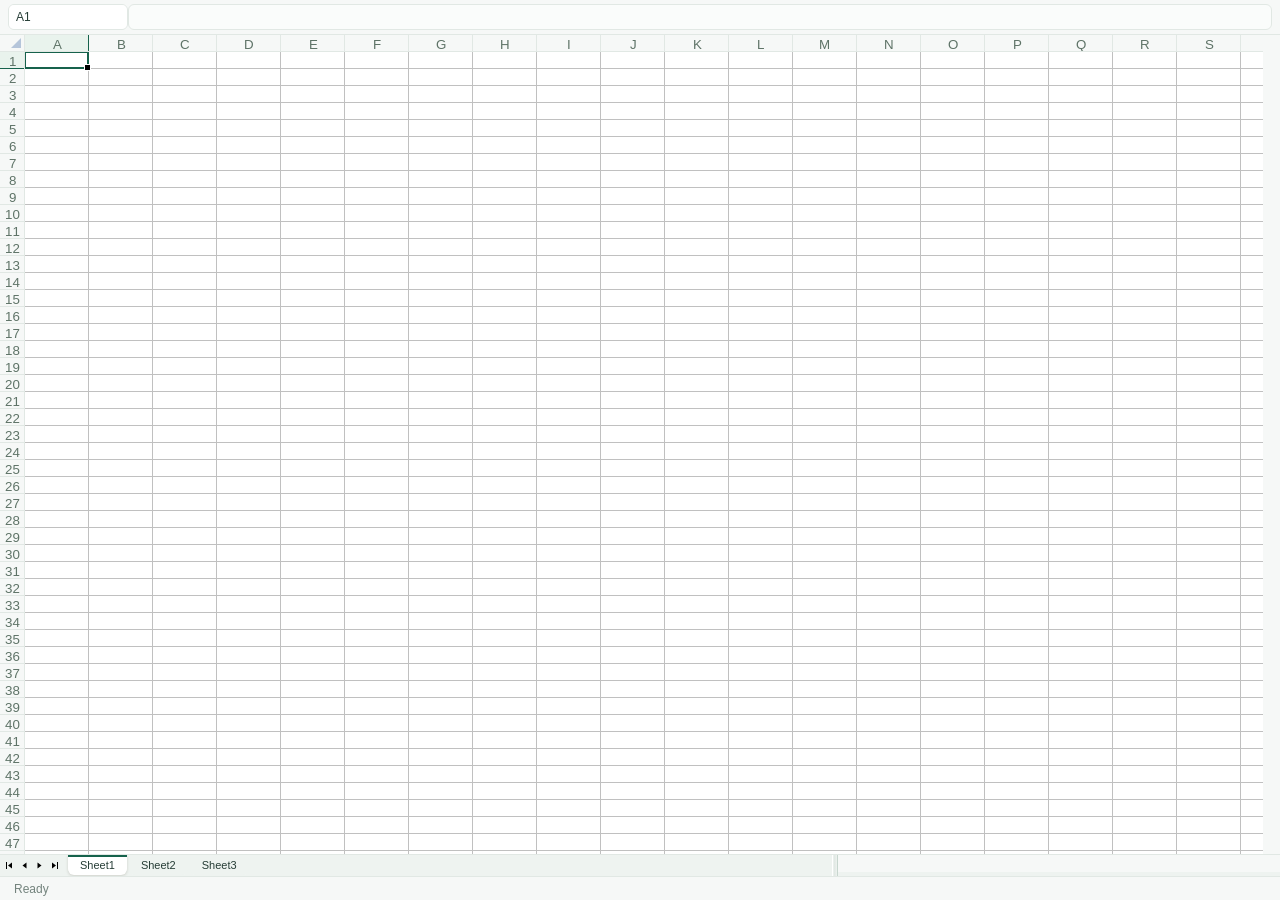
<file: vibeoffice/ledger/review.html>
<!doctype html>
<html lang="en" data-look="paper" data-layout="bars">
<head>
<meta charset="utf-8">
<meta name="viewport" content="width=device-width, initial-scale=1, viewport-fit=cover">
<title>Ledger 2003</title>
<meta name="theme-color" content="#f6f8f7">
<link rel="manifest" href="../manifest.webmanifest">
<link rel="icon" href="../icons/icon.svg" type="image/svg+xml">
<link rel="stylesheet" href="../fonts/fonts.css">

<link rel="stylesheet" href="../common/looks.css">
<link rel="stylesheet" href="../common/ui.css">
<link rel="stylesheet" href="../common/scout/scout.css">
<style>
/* text boxes in a field stretch to the dialog's width (Ledger's and Quire's dialogs; Lectern's set their own widths) */
.field > input[type=text], .field > input:not([type]), .field > textarea { flex: 1 1 140px; min-width: 0; width: auto !important; }
/* ---------- Ledger: formula bar ---------- */
.fbar { flex: none; display: flex; align-items: stretch; gap: 0; min-height: 22px; padding: 2px 3px 2px 2px; background: linear-gradient(var(--dock-a), var(--dock-b)); border-bottom: 1px solid var(--chrome-line); position: relative; z-index: 20; }
.namebox { flex: none; display: flex; width: 120px; height: 20px; border: 1px solid var(--combo-border); background: var(--surface); }
.namebox input { flex: 1; min-width: 0; border: 0; padding: 0 4px; outline: none; height: 18px; font: 11px/18px var(--ui-font); }
.namebox button { flex: none; width: 14px; border: 0; border-left: 1px solid var(--combo-sep); background: linear-gradient(var(--tb-a), var(--tb-b)); padding: 0; display: flex; align-items: center; justify-content: center; }
.namebox button:hover { background: linear-gradient(var(--hot-a), var(--hot-b)); }
.fb-btns { flex: none; display: flex; align-items: center; gap: 1px; padding: 0 3px 0 6px; }
.fb-btns button { width: 22px; height: 20px; border: 1px solid transparent; background: none; padding: 0; display: flex; align-items: center; justify-content: center; }
.fb-btns button:hover:not(:disabled) { background: linear-gradient(var(--hot-a), var(--hot-b)); border-color: var(--hot-border); }
.fb-btns button:disabled { opacity: .35; }
.fb-btns .fb-x, .fb-btns .fb-ok { display: none; }
.fbar.editing .fb-btns .fb-x, .fbar.editing .fb-btns .fb-ok { display: flex; }
.fb-edit { flex: 1; min-width: 0; position: relative; }
.fb-input { display: block; width: 100%; height: 20px; min-height: 20px; border: 1px solid var(--combo-border); background: var(--surface); padding: 2px 4px; resize: none; outline: none; overflow: hidden; font: 13px/14px Arial, Arimo, sans-serif; white-space: pre; tab-size: 4; }
.fb-input.multi { white-space: pre-wrap; overflow: auto; position: absolute; top: 0; left: 0; right: 0; z-index: 30; box-shadow: 1px 2px 4px var(--tip-shadow-c); }
.fb-input[readonly] { color: var(--ink-5); }
/* ---------- grid ---------- */
.center { flex: 1; min-width: 0; display: flex; flex-direction: column; }
.gridwrap { flex: 1; min-height: 0; position: relative; overflow: hidden; background: #fff; outline: none; touch-action: none; user-select: none; -webkit-user-select: none; }
.gridwrap canvas.gcv { position: absolute; left: 0; top: 0; }
.glayer { position: absolute; left: 0; top: 0; right: 17px; bottom: 0; overflow: hidden; pointer-events: none; }
.glayer > * { pointer-events: auto; }
.gpane { position: absolute; overflow: hidden; pointer-events: none; }
.gpane > * { pointer-events: auto; }
.gridwrap.cur-cell { cursor: url("data:image/svg+xml,%3Csvg xmlns='http://www.w3.org/2000/svg' width='20' height='20'%3E%3Cpath d='M7 1h6v6h6v6h-6v6H7v-6H1V7h6z' fill='%23fff' stroke='%23000'/%3E%3C/svg%3E") 10 10, cell; }
.gridwrap.cur-colres { cursor: col-resize; }
.gridwrap.cur-rowres { cursor: row-resize; }
.gridwrap.cur-down { cursor: url("data:image/svg+xml,%3Csvg xmlns='http://www.w3.org/2000/svg' width='12' height='16'%3E%3Cpath d='M4 1h4v9h3L6 15 1 10h3z' fill='%23000' stroke='%23fff'/%3E%3C/svg%3E") 6 15, s-resize; }
.gridwrap.cur-right { cursor: url("data:image/svg+xml,%3Csvg xmlns='http://www.w3.org/2000/svg' width='16' height='12'%3E%3Cpath d='M1 4v4h9v3l5-5-5-5v3z' fill='%23000' stroke='%23fff'/%3E%3C/svg%3E") 15 6, e-resize; }
.gridwrap.cur-fill { cursor: crosshair; }
.gridwrap.cur-move { cursor: move; }
.gridwrap.cur-link { cursor: pointer; }
.gridwrap.cur-arrow { cursor: default; }
.gridwrap.painting { cursor: url("data:image/svg+xml,%3Csvg xmlns='http://www.w3.org/2000/svg' width='22' height='22'%3E%3Cpath d='M7 1h6v6h6v6h-6v6H7v-6H1V7h6z' fill='%23fff' stroke='%23000'/%3E%3Crect x='14' y='14' width='7' height='3' fill='%23f5c842' stroke='%23000'/%3E%3C/svg%3E") 10 10, cell; }
.celledit { position: absolute; z-index: 25; margin: 0; padding: 0 2px; border: 0; outline: none; resize: none; overflow: hidden; background: #fff; color: #000; white-space: pre; box-shadow: 0 0 0 1px #000 inset; font-kerning: normal; line-height: normal; }
.celledit.wrap { white-space: pre-wrap; overflow-wrap: break-word; }
.ftip { position: absolute; z-index: 40; background: var(--tip-bg); border: 1px solid var(--ink); padding: 1px 5px; font: 11px Tahoma, var(--ui-font); white-space: nowrap; box-shadow: 1px 1px 2px var(--tip-shadow-2); pointer-events: auto; }
.ftip b { font-weight: bold; }
.ftip a { color: var(--tip-link); text-decoration: underline; cursor: pointer; }
.acl { position: absolute; z-index: 41; background: var(--surface); border: 1px solid var(--ink); max-height: 180px; overflow: auto; font: 11px Tahoma, var(--ui-font); box-shadow: 1px 1px 3px var(--toast-shadow-c); min-width: 120px; }
.acl div { padding: 1px 4px; white-space: nowrap; cursor: default; }
.acl div.on { background: var(--sel); color: var(--sel-ink); }
/* drawing objects over the grid */
.gobj { position: absolute; box-sizing: border-box; }
.gobj.sel { outline: 1px solid #000; }
.gobj img { width: 100%; height: 100%; display: block; pointer-events: none; -webkit-user-drag: none; user-select: none; }
.gobj.chart { background: #fff; overflow: hidden; }
.gobj.chart svg { display: block; width: 100%; height: 100%; }
.gobj.shape svg { position: absolute; left: 0; top: 0; overflow: visible; }
.gobj .tbx { position: absolute; inset: 0; overflow: hidden; padding: 3px 5px; font: 11px Arial, Arimo, sans-serif; white-space: pre-wrap; outline: none; }
.gobj .oh { position: absolute; width: 7px; height: 7px; background: #fff; border: 1px solid #000; margin: -4px 0 0 -4px; z-index: 2; }
.gobj .oh-nw { left: 0; top: 0; cursor: nwse-resize; } .gobj .oh-n { left: 50%; top: 0; cursor: ns-resize; } .gobj .oh-ne { left: 100%; top: 0; cursor: nesw-resize; }
.gobj .oh-e { left: 100%; top: 50%; cursor: ew-resize; } .gobj .oh-se { left: 100%; top: 100%; cursor: nwse-resize; } .gobj .oh-s { left: 50%; top: 100%; cursor: ns-resize; }
.gobj .oh-sw { left: 0; top: 100%; cursor: nesw-resize; } .gobj .oh-w { left: 0; top: 50%; cursor: ew-resize; }
.gobj.chart.sel .oh { background: #000; }
.cmt-box { position: absolute; background: #ffffe1; border: 1px solid #000; padding: 2px 4px; font: 8pt/1.25 Tahoma, var(--ui-font); color: #000; white-space: pre-wrap; overflow: hidden; box-shadow: 2px 2px 2px rgba(0,0,0,.35); z-index: 5; outline: none; }
.cmt-box b { font-weight: bold; }
.cmt-box.editing { outline: 1px dashed #000; outline-offset: 2px; cursor: text; }
.cmt-line { position: absolute; height: 1px; background: #000; transform-origin: 0 0; pointer-events: none; z-index: 4; }
.af-btn { position: absolute; width: 16px; height: 16px; border: 1px solid #808080; background: linear-gradient(#fafafa, #dcdcdc); padding: 0; display: flex; align-items: center; justify-content: center; box-shadow: inset 1px 1px 0 #fff; z-index: 3; }
.af-btn.on { border-color: #00f; }
.af-btn .dd-arrow { margin: 0; border-top-color: #000; }
.af-btn.on .dd-arrow { border-top-color: #00f; }
.dv-btn { position: absolute; width: 16px; height: 16px; border: 1px solid #808080; background: linear-gradient(#fafafa, #dcdcdc); padding: 0; display: flex; align-items: center; justify-content: center; z-index: 3; }
.dv-tip { position: absolute; z-index: 6; background: var(--tip-bg); border: 1px solid var(--ink); padding: 2px 6px 4px; font: 11px Tahoma, var(--ui-font); max-width: 220px; white-space: pre-wrap; pointer-events: none; box-shadow: 1px 1px 2px var(--tip-shadow-c); }
.dv-tip b { display: block; margin-bottom: 2px; }
.outline-btn { position: absolute; width: 13px; height: 13px; border: 1px solid var(--ink-3); background: var(--surface); padding: 0; font: bold 10px/9px Arial, sans-serif; color: var(--ink); display: flex; align-items: center; justify-content: center; z-index: 3; }
.trace-svg { position: absolute; left: 0; top: 0; pointer-events: none; overflow: visible; z-index: 4; }
/* ---------- scrollbars: the browser's own, as in Quire and Lectern (grid.js sizes the spacer inside) ---------- */
.sb { position: absolute; background: var(--scroll-bg); }
.vscroll { right: 0; top: 0; bottom: 0; width: 17px; overflow-x: hidden; overflow-y: scroll; }
.hscroll { position: relative; flex: 1; min-width: 40px; height: 17px; overflow-x: scroll; overflow-y: hidden; }
.sb-corner { flex: none; width: 17px; height: 17px; background: var(--scroll-bg); }
/* ---------- sheet tabs ---------- */
.tabrow { flex: none; display: flex; align-items: stretch; height: 18px; background: var(--face-2); border-top: 1px solid var(--face-2-line); position: relative; }
.tabnav { flex: none; display: flex; align-items: center; padding: 0 2px; gap: 0; background: var(--face-2); }
.tabnav button { width: 15px; height: 15px; border: 1px solid transparent; background: none; padding: 0; display: flex; align-items: center; justify-content: center; }
.tabnav button:hover { border-color: var(--field-border); background: var(--surface); }
.tabrow .tabs { flex: none; position: relative; overflow: hidden; display: flex; align-items: flex-start; width: 60%; min-width: 60px; padding-left: 4px; }
.stab { position: relative; flex: none; height: 17px; padding: 0 13px; margin-right: -8px; font: 11px/16px Tahoma, Arial, Arimo, sans-serif; color: var(--ink); cursor: default; white-space: nowrap; z-index: 1; }
.stab::before { content: ""; position: absolute; inset: 0 0 0 0; background: var(--sheet-tab-edge); clip-path: polygon(0 0, 100% 0, calc(100% - 8px) 100%, 8px 100%); }
.stab::after { content: ""; position: absolute; inset: 0 1px 1px 1px; background: var(--tabc, var(--face-2)); clip-path: polygon(0 0, 100% 0, calc(100% - 8px) 100%, 8px 100%); }
.stab span { position: relative; z-index: 1; }
.stab.on { z-index: 3; font-weight: normal; }
.stab.on::after { background: var(--surface); top: -1px; }
.stab.on.colored::after { background: linear-gradient(var(--surface) 55%, var(--tabc) 55%); }
.stab.sel:not(.on)::after { background: var(--surface); }
.stab.drop-before { box-shadow: -3px 0 0 #000; }
.tabsplit { flex: none; width: 6px; cursor: col-resize; background: linear-gradient(90deg, var(--face-2), var(--split-mid) 40%, var(--face-2)); border-left: 1px solid var(--split-hi); border-right: 1px solid var(--split-lo); }
/* ---------- status bar ---------- */
.statusbar .sb-cell.mode { min-width: 70px; }
.statusbar .sb-cell.calc { min-width: 140px; text-align: left; cursor: default; }
.statusbar .sb-cell.ind { min-width: 34px; text-align: center; color: var(--ink); }
.statusbar .sb-cell.ind.off { color: transparent; }
/* ---------- print preview ---------- */
.ppv { position: absolute; inset: 0; z-index: 50; display: flex; flex-direction: column; background: var(--preview-canvas); }
.ppv-bar { flex: none; display: flex; align-items: center; gap: 4px; padding: 2px 4px; background: linear-gradient(var(--tb-a), var(--tb-b) 60%, var(--tb-c)); border-bottom: 1px solid var(--tb-border); flex-wrap: wrap; }
.ppv-bar .btn { min-width: 0; height: 21px; padding: 0 8px; }
.ppv-body { flex: 1; min-height: 0; overflow: auto; display: flex; flex-direction: column; align-items: center; gap: 16px; padding: 16px; }
.ppv-page { position: relative; background: #fff; box-shadow: 0 0 0 1px #3c3c3c, 4px 4px 0 #555; flex: none; overflow: hidden; }
.ppv-page canvas { position: absolute; left: 0; top: 0; }
.ppv-status { flex: none; height: 20px; padding: 0 8px; background: linear-gradient(var(--dock-a), var(--dock-b)); border-top: 1px solid var(--chrome-line); line-height: 20px; }
/* ---------- dialogs specific to Ledger ---------- */
.nf-wrap { display: flex; gap: 10px; flex-wrap: wrap; }
.nf-cats { width: 120px; height: 210px; }
.nf-right { flex: 1; min-width: 200px; display: flex; flex-direction: column; gap: 6px; }
.nf-sample { border: 1px solid var(--preview-line); background: var(--surface); height: 22px; padding: 2px 4px; white-space: nowrap; overflow: hidden; font: 11px Arial, Arimo, sans-serif; }
.nf-list { width: 100%; height: 120px; }
.nf-desc { color: var(--ink-3); line-height: 1.35; min-height: 30px; }
.al-orient { width: 96px; height: 110px; border: 1px solid var(--preview-line); background: var(--surface); position: relative; touch-action: none; }
.bd-grid { display: grid; grid-template-columns: repeat(2, 72px); gap: 2px 8px; }
.bd-styles { display: grid; grid-template-columns: repeat(2, 50px); gap: 3px; background: var(--surface); border: 1px solid var(--preview-line); padding: 4px; }
.bd-styles button { height: 16px; border: 1px solid transparent; background: none; padding: 0; display: flex; align-items: center; justify-content: center; }
.bd-styles button.on { border-color: var(--ink); background: var(--sel-pale); }
.bd-prev { width: 170px; height: 120px; background: var(--surface); border: 1px solid var(--preview-line); position: relative; }
.pat-grid { display: grid; grid-template-columns: repeat(8, 18px); gap: 3px; }
.sw-big { width: 100%; height: 40px; border: 1px solid #919b9c; }
.fn-list { width: 100%; height: 150px; }
.fn-desc { min-height: 54px; line-height: 1.4; }
.fn-desc b { display: block; margin-bottom: 4px; }
.fa-arg { display: grid; grid-template-columns: 90px 1fr 110px; gap: 4px 6px; align-items: center; margin: 2px 0; }
.fa-arg input { width: 100%; }
.fa-val { color: var(--ink-3); white-space: nowrap; overflow: hidden; text-overflow: ellipsis; }
.fa-help { min-height: 48px; line-height: 1.4; border-top: 1px solid var(--grp-line-2); padding-top: 6px; margin-top: 6px; }
.af-panel { background: var(--surface); border: 1px solid var(--ink); box-shadow: 2px 2px 3px var(--shadow-c); position: fixed; z-index: 1000; display: flex; flex-direction: column; min-width: 160px; max-width: 320px; font: 11px Tahoma, var(--ui-font); }
.af-panel .af-list { max-height: 260px; overflow: auto; }
.af-panel .af-it { padding: 1px 6px 1px 4px; white-space: nowrap; cursor: default; overflow: hidden; text-overflow: ellipsis; }
.af-panel .af-it:hover, .af-panel .af-it.act { background: var(--sel); color: var(--sel-ink); }
.af-panel .af-it.chk::before { content: "✓ "; }
.af-panel .af-sep { height: 1px; background: var(--rule-2); margin: 2px 0; }
.wiz-steps { color: var(--ink-3); margin-bottom: 6px; }
.chart-types { display: flex; gap: 10px; }
.ct-list { width: 140px; height: 210px; }
.ct-subs { display: grid; grid-template-columns: repeat(3, 64px); gap: 6px; border: 1px solid var(--preview-line); background: var(--surface); padding: 6px; align-content: start; }
.ct-subs button { width: 64px; height: 48px; border: 1px solid transparent; background: var(--surface); padding: 2px; }
.ct-subs button.on { border-color: var(--ink); background: var(--sel-pale); }
.chart-prev { border: 1px solid var(--preview-line); background: var(--surface); height: 190px; display: flex; align-items: center; justify-content: center; overflow: hidden; }
.ps-ori { display: flex; gap: 14px; align-items: center; }
.hf-prev { height: 44px; border: 1px solid var(--preview-line); background: var(--surface); display: grid; grid-template-columns: 1fr 1fr 1fr; padding: 4px 8px; font: 10px Arial, Arimo, sans-serif; white-space: pre; overflow: hidden; }
.hf-prev div:nth-child(2) { text-align: center; } .hf-prev div:nth-child(3) { text-align: right; }
.hf-secs { display: grid; grid-template-columns: repeat(3, 1fr); gap: 6px; }
.hf-secs textarea { width: 100%; height: 90px; font: 11px Arial, Arimo, sans-serif; }
.hf-tools { display: flex; gap: 2px; margin: 6px 0; flex-wrap: wrap; }
.hf-tools button { width: 26px; height: 24px; }
.find-res { max-height: 150px; overflow: auto; background: var(--surface); border: 1px solid var(--preview-line); margin-top: 6px; }
.find-res table { border-collapse: collapse; width: 100%; font-size: 11px; }
.find-res td, .find-res th { padding: 1px 5px; border-bottom: 1px solid var(--row-line-2); text-align: left; white-space: nowrap; }
.find-res tr.on td { background: var(--sel); color: var(--sel-ink); }
.find-res th { background: var(--face-2); font-weight: normal; position: sticky; top: 0; }
.ref-edit { display: flex; align-items: center; gap: 0; }
.ref-edit input { flex: 1; min-width: 0; }
.ref-edit button { width: 22px; height: 21px; margin-left: -1px; padding: 0; border: 1px solid var(--field-border); background: linear-gradient(var(--btn-a), var(--btn-b)); }
.dlg.collapsed .dlg-body > *:not(.ref-keep), .dlg.collapsed .dlg-foot { display: none; }
.cf-cond { border: 1px solid var(--grp-line-2); border-radius: 3px; padding: 6px 8px; margin-bottom: 6px; }
.cf-cond .cf-row { display: flex; gap: 6px; align-items: center; flex-wrap: wrap; }
.cf-prev { flex: 1; min-width: 120px; height: 24px; border: 1px solid var(--preview-line); display: flex; align-items: center; justify-content: center; background: var(--surface); font: 11px Arial, Arimo, sans-serif; }
.aufmt-grid { display: grid; grid-template-columns: repeat(2, 1fr); gap: 8px; max-height: 330px; overflow: auto; padding: 4px; background: var(--surface); border: 1px solid var(--preview-line); }
.aufmt-grid button { border: 2px solid transparent; background: var(--surface); padding: 4px; display: flex; flex-direction: column; align-items: center; gap: 3px; }
.aufmt-grid button.on { border-color: var(--ink); }
.aufmt-grid table { border-collapse: collapse; font: 8px Arial, Arimo, sans-serif; }
.aufmt-grid td { width: 22px; height: 10px; padding: 0 2px; text-align: right; }
.watch-tbl { width: 100%; border-collapse: collapse; font-size: 11px; }
.watch-tbl th { background: var(--th-bg); font-weight: normal; text-align: left; padding: 1px 4px; border: 1px solid var(--rule-2); }
.watch-tbl td { padding: 1px 4px; border: 1px solid var(--row-line-2); white-space: nowrap; }
.eval-box { background: var(--surface); border: 1px solid var(--preview-line); padding: 6px; min-height: 60px; font: 12px "Courier New", Cousine, monospace; white-space: pre-wrap; word-break: break-all; }
.eval-box u { text-decoration: underline; font-weight: bold; }
.form-grid { display: grid; grid-template-columns: auto 1fr; gap: 4px 8px; align-items: center; max-height: 320px; overflow: auto; }
.tw-prev { height: 130px; overflow: auto; background: var(--surface); border: 1px solid var(--preview-line); font: 11px "Courier New", Cousine, monospace; white-space: pre; }
.tw-prev table { border-collapse: collapse; }
.tw-prev td { border-right: 1px solid var(--col-line); padding: 0 4px; }
.tw-prev tr:first-child td { background: var(--th-bg); }
.tw-prev td.sel { background: var(--inverse); color: var(--sel-ink); }
.splitbar-h, .splitbar-v { position: absolute; background: var(--face-2); z-index: 8; }
.splitbar-h { left: 0; right: 17px; height: 4px; cursor: row-resize; border-top: 1px solid var(--split-hi); border-bottom: 1px solid var(--split-lo-2); }
.splitbar-v { top: 0; bottom: 0; width: 4px; cursor: col-resize; border-left: 1px solid var(--split-hi); border-right: 1px solid var(--split-lo-2); }
.hl-flash { animation: hlflash .6s ease 2; }
@keyframes hlflash { 50% { filter: brightness(1.35); } }
@media (max-width: 640px) {
  .namebox { width: 74px; }
  .tabrow .tabs { width: 45%; }
}
@media print {
  body { overflow: visible; }
}
/* ================================================================ v2 components */
.hint { color: var(--ink-5); font-size: 11px; line-height: 1.35; }
/* list boxes */
.lbox { background: var(--surface); border: 1px solid var(--field-border); height: 150px; overflow: auto; outline: none; min-width: 0; }
.lbox.short { height: 96px; }
.lbox.fnlist { height: 170px; }
.lbox.ac-list { height: 140px; }
.lbox.checks { height: auto; max-height: 190px; padding: 2px 4px; display: flex; flex-direction: column; gap: 1px; }
.lbox:focus { box-shadow: 0 0 0 1px var(--sel) inset; }
.lbox-i { padding: 1px 4px; white-space: nowrap; overflow: hidden; text-overflow: ellipsis; cursor: default; font: 11px Tahoma, var(--ui-font); }
.lbox-i.on { background: var(--sel); color: var(--sel-ink); }
/* drawing objects */
.gobj-c { position: absolute; inset: 0; overflow: hidden; }
.gobj.shape .gobj-c, .gobj.shape { overflow: visible; }
.gobj.chart { border: 1px solid #000; }
.gobj.chart.sel { outline: none; }
.gobj-ph { position: absolute; inset: 0; display: flex; align-items: center; justify-content: center; text-align: center; white-space: pre-line; background: #f4f4f4; color: #666; font: 11px Tahoma, var(--ui-font); border: 1px dashed #999; }
.gobj-t { position: absolute; inset: 0; padding: 3px 6px; overflow: hidden; white-space: pre-wrap; overflow-wrap: break-word; font: 10pt Arial, Arimo, sans-serif; color: #000; display: flex; flex-direction: column; outline: none; }
.gobj-t.v-ctr { justify-content: center; } .gobj-t.v-b { justify-content: flex-end; }
.gobj.editing .gobj-t { cursor: text; user-select: text; -webkit-user-select: text; }
/* a text box: its text takes a caret (the text cursor); a band along its edge moves it (the move cursor) */
.gobj.txbox .gobj-t { cursor: text; }
.gobj.txbox:not(.editing)::after { content: ''; position: absolute; inset: 0; cursor: move;
  clip-path: polygon(evenodd, 0 0, 100% 0, 100% 100%, 0 100%, 0 0, 4px 4px, 4px calc(100% - 4px), calc(100% - 4px) calc(100% - 4px), calc(100% - 4px) 4px, 4px 4px); }
.gobj-hs { position: absolute; inset: 0; pointer-events: none; }
.gobj-h { position: absolute; width: 7px; height: 7px; margin: -4px 0 0 -4px; background: #fff; border: 1px solid #000; border-radius: 50%; pointer-events: auto; z-index: 3; }
.gobj.chart .gobj-h { border-radius: 0; background: #000; }
.gobj-h.nw { left: 0; top: 0; cursor: nwse-resize; } .gobj-h.n { left: 50%; top: 0; cursor: ns-resize; } .gobj-h.ne { left: 100%; top: 0; cursor: nesw-resize; }
.gobj-h.e { left: 100%; top: 50%; cursor: ew-resize; } .gobj-h.se { left: 100%; top: 100%; cursor: nwse-resize; } .gobj-h.s { left: 50%; top: 100%; cursor: ns-resize; }
.gobj-h.sw { left: 0; top: 100%; cursor: nesw-resize; } .gobj-h.w { left: 0; top: 50%; cursor: ew-resize; }
.gobj { cursor: move; }
.gobj-ghost { position: absolute; border: 1px dashed #000; pointer-events: none; z-index: 30; background: rgba(255,255,255,.15); }
.draw-overlay { position: absolute; inset: 0; z-index: 35; cursor: crosshair; }
/* AutoFilter drop-down (Excel 2003 list) */
.af-list { position: fixed; z-index: 1500; background: var(--surface); border: 1px solid var(--ink); box-shadow: 2px 2px 3px var(--shadow-c); max-height: 260px; overflow-y: auto; overflow-x: hidden; font: 11px Tahoma, var(--ui-font); max-width: 340px; }
.af-item { padding: 1px 16px 1px 4px; white-space: nowrap; overflow: hidden; text-overflow: ellipsis; cursor: default; }
.af-item.cur { font-weight: bold; }
.af-item.act { background: var(--sel); color: var(--sel-ink); }
/* comment editor */
.cmt-edit { position: fixed; z-index: 1200; background: #ffffe1; border: 1px solid #000; box-shadow: 2px 2px 2px rgba(0,0,0,.35); padding: 0; resize: both; overflow: hidden; min-width: 80px; min-height: 40px; }
.cmt-edit::before { content: ""; position: absolute; inset: -4px; border: 3px solid transparent; border-image: repeating-linear-gradient(45deg, #888 0 2px, transparent 2px 4px) 3; pointer-events: none; }
.cmt-edit textarea { width: 100%; height: 100%; border: 0; outline: none; resize: none; background: transparent; font: 8pt/1.25 Tahoma, var(--ui-font); padding: 2px 4px; box-sizing: border-box; }
/* print preview */
.pp-overlay { position: fixed; inset: 0; z-index: 1100; display: flex; flex-direction: column; background: var(--preview-canvas-2); }
.pp-bar { flex: none; display: flex; flex-wrap: wrap; align-items: center; gap: 2px; padding: 2px 4px; border-bottom: 1px solid var(--tb-border); background: linear-gradient(var(--tb-a), var(--tb-b)); }
.pp-bar .tb-btn.with-label { padding: 0 6px; height: 22px; }
.pp-view { flex: 1; min-height: 0; overflow: auto; display: flex; align-items: flex-start; justify-content: center; padding: 20px; }
.pp-page { position: relative; background: #fff; box-shadow: 0 0 0 1px #333, 4px 4px 0 #444; flex: none; cursor: zoom-in; }
.pp-page.zoomed { cursor: zoom-out; }
.pp-page canvas { display: block; }
.pp-margin { position: absolute; pointer-events: none; }
.pp-margin.v { top: 0; bottom: 0; border-left: 1px dashed #000; }
.pp-margin.h { left: 0; right: 0; border-top: 1px dashed #000; }
.pp-status { flex: none; height: 20px; line-height: 20px; padding: 0 8px; background: var(--face-2); border-top: 1px solid var(--face-2-line); font: 11px Tahoma, var(--ui-font); }
.pp-empty { color: var(--sel-ink); font: 13px Tahoma, var(--ui-font); margin-top: 40px; }
/* Text Import Wizard / Text to Columns */
.tiw { display: flex; flex-direction: column; gap: 6px; }
.tiw-step { font-weight: bold; }
.tiw-content { display: flex; flex-direction: column; gap: 6px; min-height: 120px; }
.tiw-content p { margin: 0; }
.tiw-dt { display: flex; gap: 6px; align-items: baseline; flex-wrap: wrap; }
.tiw-hint { color: var(--ink-4); }
.tiw-delims { display: flex; gap: 12px; flex-wrap: wrap; align-items: center; }
.tiw-cap { margin-top: 4px; }
.tiw-preview { border: 1px solid var(--field-border); background: var(--surface); height: 150px; overflow: auto; outline: none; }
.tiw-pre { margin: 0; padding: 2px 4px; font: 12px/1.3 "Courier New", Cousine, monospace; white-space: pre; }
.tiw-fixed { position: relative; padding-top: 18px; }
.tiw-ruler { position: absolute; left: 4px; right: 0; top: 0; height: 16px; border-bottom: 1px solid var(--ink-9); font: 9px Tahoma, sans-serif; }
.tiw-ruler span { position: absolute; top: 2px; }
.tiw-break { position: absolute; top: 14px; bottom: 0; width: 0; border-left: 1px solid #000; }
.tiw-break::before { content: ""; position: absolute; top: -4px; left: -4px; border: 4px solid transparent; border-top-color: #000; }
.tiw-table { border-collapse: collapse; font: 12px Arial, Arimo, sans-serif; }
.tiw-table th { background: var(--th-bg); border: 1px solid var(--th-line); padding: 1px 6px; font-weight: normal; text-align: left; cursor: default; }
.tiw-table td { border-right: 1px solid var(--cell-line-2); padding: 1px 6px; white-space: pre; max-width: 200px; overflow: hidden; text-overflow: ellipsis; }
.tiw-table th.on, .tiw-table td.on { background: var(--inverse); color: var(--sel-ink); }
.tiw-table td.skip { color: var(--ink-9); }
.ttc-fmts { display: grid; grid-template-columns: repeat(3, auto); gap: 2px 12px; }
/* Chart Wizard */
.cw { display: flex; flex-direction: column; gap: 8px; }
.cw-step { min-height: 200px; }
.cw-cols { display: flex; gap: 12px; }
.cw-types { width: 170px; height: 200px; background: var(--surface); border: 1px solid var(--field-border); overflow: auto; }
.cw-type { display: flex; align-items: center; gap: 6px; padding: 2px 4px; cursor: default; }
.cw-type.on { background: var(--sel); color: var(--sel-ink); }
.cw-subs { display: grid; grid-template-columns: repeat(3, 52px); gap: 6px; background: var(--surface); border: 1px solid var(--field-border); padding: 6px; align-content: start; min-height: 120px; }
.cw-sub { width: 52px; height: 52px; padding: 4px; border: 1px solid transparent; background: var(--surface); }
.cw-sub.on { border-color: var(--ink); background: var(--sel-soft-2); }
.cw-desc { min-height: 34px; padding: 4px 2px; }
.cw-preview { border: 1px solid var(--preview-line); background: var(--surface); height: 210px; display: flex; align-items: center; justify-content: center; overflow: hidden; }
.cw-empty { color: var(--ink-6); }
.ctype-grid { display: grid; grid-template-columns: repeat(4, 44px); gap: 2px; padding: 3px; background: var(--surface); }
.ctype-b { width: 44px; height: 44px; border: 1px solid transparent; background: var(--surface); padding: 1px; }
.ctype-b:hover { border-color: var(--hot-border); background: var(--menu-hot); }
/* Format Cells */
.fc-num { display: flex; gap: 10px; min-height: 270px; }
.fc-cats { width: 130px; display: flex; flex-direction: column; gap: 3px; }
.fc-cats .lbox { height: 250px; }
.fc-right { flex: 1; min-width: 0; display: flex; flex-direction: column; gap: 6px; }
.fc-sample { min-height: 18px; padding: 1px 4px; font: 12px Arial, Arimo, sans-serif; white-space: nowrap; overflow: hidden; }
.fc-opts { display: flex; flex-direction: column; gap: 5px; }
.fc-opts .lbox { height: 120px; }
.fc-desc { color: var(--ink-3); line-height: 1.35; margin-top: auto; }
.fc-align { display: flex; gap: 10px; }
.fc-vert { width: 28px; height: 110px; border: 1px solid var(--preview-line); background: var(--surface); font: 11px/12px Tahoma, sans-serif; padding: 0; }
.fc-vert.on { background: var(--inverse); color: var(--sel-ink); }
.fc-dial { width: 110px; height: 130px; border: 1px solid var(--preview-line); background: var(--surface); cursor: pointer; }
.fc-font { display: flex; flex-direction: column; gap: 8px; }
.fc-f3 { display: grid; grid-template-columns: 1fr 110px 60px; gap: 8px; }
.fc-f3 .lbox { height: 100px; }
.fc-fprev { min-width: 200px; height: 44px; display: flex; align-items: center; justify-content: center; background: var(--surface); border: 1px solid var(--preview-line); overflow: hidden; white-space: nowrap; }
.fc-border { display: flex; gap: 12px; align-items: flex-start; }
.fc-border > .col:first-child { flex: 1; }
.fc-preset { display: flex; flex-direction: column; align-items: center; gap: 2px; border: 1px solid transparent; background: none; padding: 2px; font: 11px Tahoma, var(--ui-font); }
.fc-preset svg, .fc-bb svg { width: 24px; height: 24px; }
.fc-preset:hover:not(:disabled), .fc-bb:hover:not(:disabled) { border-color: var(--hot-border); background: var(--menu-hot); }
.fc-bgrid { display: flex; gap: 6px; align-items: flex-start; }
.fc-bgrid > .col { gap: 18px; padding-top: 4px; }
.fc-bb { width: 28px; height: 28px; border: 1px solid var(--ctl-line); background: var(--surface); padding: 0; display: flex; align-items: center; justify-content: center; }
.fc-bb:disabled { opacity: .35; }
.fc-bprev { width: 150px; height: 110px; border: 1px solid var(--preview-line); background: var(--surface); cursor: pointer; }
.fc-lines { display: grid; grid-template-columns: repeat(2, 56px); gap: 2px; background: var(--surface); border: 1px solid var(--preview-line); padding: 4px; }
.fc-line { height: 18px; border: 1px solid transparent; background: none; padding: 0; display: flex; align-items: center; justify-content: center; }
.fc-line.on { border-color: var(--ink); background: var(--sel-soft-2); }
.fc-pat { display: flex; gap: 12px; align-items: flex-start; }
.fc-pal { display: flex; flex-direction: column; gap: 4px; }
.fc-psample { width: 140px; height: 60px; border: 1px solid #919b9c; }
.swatch-btn { height: 20px; min-width: 40px; border: 1px solid var(--field-border); padding: 0 4px; display: inline-flex; align-items: center; justify-content: space-between; gap: 6px; font: 11px Tahoma, var(--ui-font); color: var(--ink); }
.swatch-btn.wide { min-width: 120px; }
.swatch-btn span:first-child { background: rgba(255,255,255,.85); padding: 0 2px; }
.pat-grid button { width: 18px; height: 18px; border: 1px solid #888; padding: 0; }
/* Find, Go To Special, Paste Special, misc dialogs */
.fr-opts { display: flex; gap: 20px; padding: 6px 0; }
.fr-results { max-height: 180px; overflow: auto; border: 1px solid var(--field-border); background: var(--surface); }
.fr-table { border-collapse: collapse; width: 100%; font: 11px Tahoma, var(--ui-font); }
.fr-table th { position: sticky; top: 0; background: var(--th-bg); border: 1px solid var(--ctl-line); padding: 1px 4px; font-weight: normal; text-align: left; }
.fr-table td { border-bottom: 1px solid var(--row-line-2); padding: 1px 4px; white-space: nowrap; max-width: 160px; overflow: hidden; text-overflow: ellipsis; cursor: default; }
.fr-table tr.on td { background: var(--sel); color: var(--sel-ink); }
.gs-grid { display: grid; grid-template-columns: 1fr 1fr; gap: 0 16px; }
.gs-sub { display: flex; flex-direction: column; margin-left: 22px; }
.ps-cols { display: grid; grid-template-columns: 1fr 1fr; gap: 0 16px; }
.kv { border-collapse: collapse; }
.kv td { padding: 2px 8px 2px 0; vertical-align: top; }
.opt-cols { display: grid; grid-template-columns: repeat(3, auto); gap: 2px 12px; }
.hl-bar { width: 120px; gap: 4px; }
.hl-kind { border: 1px solid var(--ctl-line); background: var(--surface); padding: 6px 4px; text-align: left; font: 11px Tahoma, var(--ui-font); white-space: normal; }
.hl-kind.on { background: var(--sel-soft-2); border-color: var(--sel); }
.refwrap { display: inline-flex; align-items: stretch; }
.refwrap input { border-right: 0; }
.ref-pick { width: 20px; border: 1px solid var(--field-border); background: linear-gradient(var(--btn-a), var(--btn-b)); padding: 0; display: flex; align-items: center; justify-content: center; }
.df .df-fields { flex: 1; display: flex; flex-direction: column; gap: 3px; max-height: 360px; overflow: auto; }
.df .df-fields .field label { min-width: 90px; }
.df-side { width: 110px; gap: 4px; }
.df-count { text-align: right; min-height: 18px; }
.afmt-grid { display: grid; grid-template-columns: repeat(3, 1fr); gap: 8px; max-height: 360px; overflow: auto; padding: 2px; }
.afmt-item { border: 1px solid transparent; background: var(--surface); padding: 4px; display: flex; flex-direction: column; align-items: center; gap: 4px; font: 11px Tahoma, var(--ui-font); }
.afmt-item.on { border: 2px solid var(--ink); padding: 3px; }
.afmt-sample { border-collapse: collapse; font: 9px Arial, sans-serif; }
.afmt-sample td { padding: 1px 3px; min-width: 18px; }
/* Insert Function / Function Arguments / Evaluate */
.if-syntax { font-weight: bold; margin-top: 6px; }
.if-desc { min-height: 34px; line-height: 1.4; }
.fa-rows { display: flex; flex-direction: column; gap: 3px; max-height: 210px; overflow: auto; border: 1px solid var(--grp-line-2); padding: 4px; }
.fa-row { display: grid; grid-template-columns: 100px 1fr 140px; gap: 6px; align-items: center; }
.fa-row label.req { font-weight: bold; }
.fa-in { width: 100%; }
.fa-result { text-align: right; color: var(--ink-3); }
.fa-desc { line-height: 1.4; }
.fa-total { border-top: 1px solid var(--grp-line-2); padding-top: 4px; }
.ev-text { background: var(--surface); border: 1px solid var(--field-border); padding: 6px; min-height: 60px; font: 12px "Courier New", Cousine, monospace; white-space: pre-wrap; word-break: break-all; }
.ev-text u { text-decoration: underline; font-weight: bold; }
/* Page Setup */
.ps-margins { display: grid; grid-template-columns: repeat(3, auto); gap: 8px 16px; padding: 6px; }
.ps-print { display: grid; grid-template-columns: 1fr 1fr; gap: 2px 12px; }
.hf-prev { border: 1px solid var(--preview-line); background: var(--surface); min-height: 34px; padding: 6px; text-align: center; font: 10px Arial, sans-serif; color: var(--ink-3); }
.hf-secs { display: grid; grid-template-columns: repeat(3, 1fr); gap: 8px; }
.hf-secs textarea { width: 100%; }
/* spelling */
.sp-grid { display: flex; gap: 10px; align-items: flex-start; }
.sp-grid > .col:first-child { flex: 1; min-width: 0; }
.sp-btns { width: 140px; gap: 4px; }
.sp-ctx { background: var(--surface); border: 1px solid var(--field-border); padding: 4px; min-height: 40px; white-space: pre-wrap; }
/* task pane extras */
.tp-brand { gap: 8px; align-items: center; }
.tp-brand b { color: var(--brand-ink); font-size: 13px; }
.help-fn { padding: 3px 0; cursor: pointer; border-bottom: 1px dotted var(--card-line); }
.help-fn:hover { background: var(--menu-hot); }
.help-fn b { display: block; }
/* status / name box while filtering */
.grid-menu .border-grid { grid-template-columns: repeat(4, 24px); }
.app.fullscreen .cmdbars, .app.fullscreen .fbar, .app.fullscreen .statusbar { display: none; }
@media (max-width: 700px) {
  .fc-num, .fc-align, .fc-border, .fc-pat, .cw-cols, .sp-grid { flex-direction: column; }
  .fc-f3 { grid-template-columns: 1fr; }
  .fc-cats { width: auto; }
  .fc-cats .lbox { height: 110px; }
  .gs-grid, .ps-cols, .hf-secs { grid-template-columns: 1fr; }
  .fa-row { grid-template-columns: 80px 1fr; }
  .fa-row .fa-val { grid-column: 2; }
}
/* main area: grid + task pane on the right */
.main { flex: 1; min-height: 0; display: flex; position: relative; }
.main > .center { flex: 1; min-width: 0; min-height: 0; display: flex; flex-direction: column; }
.taskpane[hidden] { display: none !important; }
@media (max-width: 820px) { .taskpane { position: absolute; right: 0; top: 0; bottom: 0; z-index: 60; box-shadow: -2px 0 6px var(--tip-shadow-c); } }

</style>
<link rel="stylesheet" href="../metapp-review.css">
<link rel="stylesheet" href="../metapp-editor.css">
<div id="app" class="app" aria-label="Ledger 2003 spreadsheet">
  <div class="cmdbars">
    <div class="menurow" id="menurow"></div>
    <div class="toolbars" id="toolbars"></div>
  </div>
  <div class="fbar" id="fbar">
    <div class="namebox" id="namebox-wrap"><input id="namebox" aria-label="Name Box" autocomplete="off" spellcheck="false"><button id="namebox-dd" type="button" tabindex="-1" aria-label="Names"><span class="dd-arrow"></span></button></div>
    <div class="fb-btns"><button class="fb-x" id="fb-cancel" type="button" aria-label="Cancel" data-tip="Cancel"></button><button class="fb-ok" id="fb-enter" type="button" aria-label="Enter" data-tip="Enter"></button><button id="fb-fx" type="button" aria-label="Insert Function" data-tip="Insert Function"></button></div>
    <div class="fb-edit"><textarea class="fb-input" id="fbinput" rows="1" aria-label="Formula Bar" spellcheck="false" autocomplete="off"></textarea></div>
  </div>
  <div class="main" id="main">
    <div class="center" id="center">
      <div class="gridwrap cur-cell" id="gridwrap" tabindex="0" aria-label="Worksheet grid" role="grid">
        <div class="glayer" id="glayer"></div>
        <div class="sb vscroll" id="vscroll"></div>
      </div>
      <div class="tabrow" id="tabrow">
        <div class="tabnav" id="tabnav"></div>
        <div class="tabs" id="tabs" role="tablist" aria-label="Sheets"></div>
        <div class="tabsplit" id="tabsplit" role="separator" aria-orientation="vertical"></div>
        <div class="sb hscroll" id="hscroll"></div>
        <div class="sb-corner"></div>
      </div>
    </div>
    <div class="taskpane" id="taskpane" hidden></div>
  </div>
  <div class="drawrow" id="drawrow" hidden></div>
  <div class="statusbar" id="statusbar"></div>
</div>

<script>window.L = { APP_ID: 'ledger', APP_NAME: 'Ledger', APP: 'Ledger 2003' };</script>
<script src="../common/core.js"></script>
<script src="../common/xml.js"></script>
<script src="../common/opc.js"></script>
<script src="../common/opc-order.js"></script>
<script src="js/xml.js"></script>
<script src="../common/zip.js"></script>
<script src="../common/sha.js"></script>
<script src="../common/crypto.js"></script>
<script src="../common/icons.js"></script>
<script src="../common/geometry.js"></script>
<script src="../common/metafile.js"></script>
<script src="../common/ui.js"></script>
<script src="../common/numfmt.js"></script>
<script src="js/formula.js"></script>
<script src="js/model.js"></script>
<script src="js/calc.js"></script>
<script src="js/fn-core.js"></script>
<script src="js/fn-lookup.js"></script>
<script src="js/fn-stat.js"></script>
<script src="js/fn-fin.js"></script>
<script src="js/fn-eng.js"></script>
<script src="../common/dml.js"></script>
<script src="../common/charts.js"></script>
<script src="js/xchart.js"></script>
<script src="js/pivots.js"></script>
<script src="js/threads.js"></script>
<script src="js/objects.js"></script>
<script src="js/slicers.js"></script>
<script src="js/extensions.js"></script>
<script src="js/tables.js"></script>
<script src="js/preserve.js"></script>
<script src="js/xlsx-read.js"></script>
<script src="js/xlsx-write.js"></script>
<script src="js/csv.js"></script>
<script src="js/xmlss.js"></script>
<script src="js/styles.js"></script>
<script src="js/cf.js"></script>
<script src="js/layout.js"></script>
<script src="js/render.js"></script>
<script src="js/ops.js"></script>
<script src="js/clipboard.js"></script>
<script src="js/fninfo.js"></script>
<script src="js/grid.js"></script>
<script src="js/editor.js"></script>
<script src="../common/spell.js"></script>
<script src="js/spell.js"></script>
<script src="js/filter.js"></script>
<script src="js/drawing.js"></script>
<script src="js/commands.js"></script>
<script src="js/dialogs.js"></script>
<script src="js/dialogs2.js"></script>
<script src="js/dialogs3.js"></script>
<script src="js/print.js"></script>
<script src="js/panes.js"></script>


<script src="../common/search.js"></script>
<script src="../common/ribbon.js"></script>
<script src="js/ribbon.js"></script>
<script src="js/app.js"></script>

<script src="../metapp-review-bridge.js"></script>
</html>
</file>
<file: vibeoffice/common/looks.css>
/* VibeOffice looks: every colour, font and shadow of the suite's chrome (menus, toolbars, task panes,
 * dialogs, status bar, rulers, headers) as named settings; ui.css and each app's CSS use only these.
 * Document content (pages, cells, slides, comments, revisions), icons and colour swatches are never
 * themed. A look is one block keyed by data-look="…" (on <html>, set before first paint by VO.look; on any
 * element for a preview, as the Start Center's Themes dialog does); Classic is also the default. To add a look, copy the Classic block and change the values. */
:root, [data-look="classic"] {
  color-scheme: light;
  --theme-color: #2a64c8;   /* the browser's own bar (meta theme-color) */
  --tray-radius: 3px; --ctl-radius: 2px;   /* toolbars and panels; buttons and fields */
  --ui-font: Tahoma, "Segoe UI", Verdana, Geneva, "DejaVu Sans", sans-serif;
  --ui-size: 11px;
  /* command bars and toolbars */
  --tb-a: #E3EFFF; --tb-b: #CBE1FC; --tb-c: #7BA4E0; --tb-edge: #5e85c6;
  --dock-a: #9EBEF5; --dock-b: #C4DAFA; --chrome-line: #6f93cf;
  --tb-border: #3B619C; --grip: #274176; --grip-hi: #fff;
  --hot-a: #FFF4CC; --hot-b: #FFD091; --hot-border: #000080;
  --press-a: #FE803E; --press-b: #FFDF9A;
  --chk-a: #FFDF9A; --chk-b: #FFA64C;
  --combo-border: #7B9EBD; --combo-sep: #c0d0ea; --hint-ink: #6b6b6b;
  /* menus */
  --menu-border: #002D96; --menu-hot: #FFEEC2; --menu-open: #93B5E7; --menu-face: #FCFCF9;
  --sep-dark: #6A8CCB; --sep-light: #F1F9FF;
  --head-ink: #1b3f7c; --head-bg: #e3e9f3; --head-line: #c6d2e6; --key-ink: #6d6d6d;
  /* task pane and lists */
  --pane-a: #EEF4FD; --pane-b: #D2E1F8; --pane-ink: #0B2E7C; --pane-link: #0B3FA8; --pane-line: #9db6e4;
  --box-line: #a9bde3; --card-line: #c9d4ea; --row-line: #e3e9f5; --group-bg: #e8eef9;
  --find-hit: #ffef8a;
  /* text */
  --ink: #000000; --ink-2: #222; --ink-3: #333; --ink-4: #444; --ink-5: #555; --ink-key: #223;
  --muted: #4c5a72; --dis-ink: #8d8d8d; --dis-ink-2: #888;
  /* surfaces, selection, grids */
  --surface: #fff; --canvas: #9097A3; --work: #B7C6E2;
  --sel: #316AC5; --sel-ink: #fff; --sel-line: #1b3d7a; --sel-soft: #c6d6f3; --sel-pale: #dce6f8; --sel-pale-2: #e8eefc;
  --rule: #c5c5c5; --cell-line: #8a9bb8; --grid-line: #888; --grid-line-2: #e3e3e3; --sample-line: #b5b5b5; --bd-on: #ffe6a8;
  --sheet-grid: #c0c0c0; --sheet-hdr-a: #f4f4f4; --sheet-hdr-b: #dcdcdc;
  /* status bar */
  --sb-sep: #8eaadb; --sb-sep-hi: #e7f0fd; --flag-off: #7e8ba3;
  /* dialogs and their controls */
  --dlg: #F2F5FA; --dlg-ink: #000; --field-border: #9DB0CE; --btn-border: #7C93BA;
  --btn-a: #fff; --btn-b: #e7edf7; --btn-hot-b: #d6e5fa; --btn-press-a: #cfdff6; --btn-press-b: #e3ecfa; --btn-ring: #c3d5f2;
  --btn-dis-ink: #a3a9b4; --btn-dis-line: #c9d1de; --btn-dis-bg: #f4f6fa;
  --tab-a: #fbfcfe; --tab-b: #e4ebf6; --grp-line: #c8d3e6;
  --spin-line: #b6c6e6; --spin-a: #f7faff; --spin-b: #c9dbf7; --spin-ink: #4d6185;
  /* overlays and shadows */
  --overlay: rgba(0,0,0,.08); --busy-veil: rgba(0,0,0,.1); --drop-veil: rgba(49,106,197,.18);
  --shadow-c: rgba(0,0,0,.35); --dlg-shadow-c: rgba(16,36,80,.28);
  --tip-bg: #ffffe1; --tip-line: #000; --tip-shadow-c: rgba(0,0,0,.25); --toast-shadow-c: rgba(0,0,0,.3);
  /* app chrome: sheet tabs, split bars, scroll bars, print preview, dialog previews */
  --face-2: #ECE9D8; --face-2-line: #a0a0a0; --sheet-tab-edge: #6b6b6b; --scroll-bg: #F4F4F0;
  --split-hi: #fff; --split-mid: #c9c5b4; --split-lo: #a8a596; --split-lo-2: #888;
  --preview-canvas: #8c8c8c; --preview-canvas-2: #808080; --preview-line: #919b9c;
  --grp-line-2: #d0d0bf; --ctl-line: #aca899; --th-bg: #e9eef6; --th-line: #aaa; --col-line: #bbb;
  --rule-2: #ccc; --cell-line-2: #ddd; --row-line-2: #eee; --swatch-line: #808080;
  --sel-soft-2: #c6d6f2; --inverse: #000; --ink-6: #666; --ink-9: #999; --brand-ink: #1f3f7f;
  --tip-link: #00c; --tip-shadow-2: rgba(0,0,0,.2);
  --tab-line-2: #7a96c6; --tab2-a: #fdfdfd; --tab2-b: #e8eef9; --ol-ico-bar: #cfdcf3; --dd-line: #556; --sel-ink-2: #dfe8ff;
  --thumb-line: #a3a3a3; --thumb-on: #3d6ec9; --thumb-sel: #8fb0e6; --page-shadow: #59657c; --preview-canvas-3: #8b96a8;
  --card-line-2: #c9c9c9; --sample-line-2: #9a9a9a; --ink-7: #777;
  /* Ledger's row and column headers and cell selection (drawn on a canvas) */
  --hdr-a: #FFFFFF; --hdr-b: #E4ECF7; --hdr-line: #9EB6CE; --hdr-ink: #000000;
  --hdr-sel-a: #FFE7A2; --hdr-sel-b: #F8C55E; --hdr-sel-line: #D7A43C; --hdr-all-a: #FFD58D; --hdr-all-b: #F5B54A;
  --cell-sel: rgba(49, 74, 160, 0.20); --cell-sel-border: #000000;
  /* Start Center and the New dialog */
  --card-hot-border: #E3A23B; --card-thumb-bg: #f3f6fb; --card-thumb-line: #b8c7df; --start-on-b: #e6eefc; --start-rule: #a9c1ea;
  --start-line: #c3d3ee; --error-ink: #a3300b; --badge-bg: #fde3c4; --badge-ink: #8a3b00; --rm-bg: rgba(255,255,255,.9);
  --notice-bg: #eef8f1; --notice-hot: #dcf0e2; --notice-line: #9fcfae; --notice-mark: #1f8a4c; --notice-ink: #14572f;
  --drop-bg: rgba(214,227,248,.85);
  /* ribbon (looks with layout 'ribbon'; common/ribbon.js) */
  --rb-bg: #C4DAFA; --rb-panel: #F3F7FE; --rb-line: #9DB6E4; --rb-tab-ink: #0B2E7C; --rb-tab-on-ink: #0B2E7C; --rb-tab-hot: #E3EFFF;
  --rb-label-ink: #4c5a72; --rb-ctx: #A0620A; --rb-ctx-bg: #FFF4D6; --rb-file-ink: #0B2E7C;
  /* rulers */
  --white: #FFFFFF; --ruler: #FFFFFF; --ruler-off: #C9D6EE; --ruler-line: #8aa2c8; --tabsel-line: #6f87b3;
  --ruler-mark-bg: #dfe8f7; --ruler-mark-line: #6a82ad;
  --ruler-tick: #444; --ruler-ink: #222; --ruler-deftab: #777; --ruler-row: #7f95bd; --indent-fill: #e8eef9; --indent-line: #3b5a8c;
  --ruler-off-2: #c5d6f3; --ruler-tick-2: #4b5d7e; --ruler-ink-2: #334;
}

/* Paper (and Paper 2016, the same with the ribbon): VibeOffice's own light look — warm paper chrome, one ink-teal accent, soft rounded shapes.
   Values first; then the few shape rules a colour cannot express, all scoped to Paper. */
[data-look="paper"], [data-look="paper2016"] {
  --theme-color: #FAF8F4;
  --tray-radius: 10px; --ctl-radius: 6px;
  --ui-font: system-ui, "Segoe UI", "Helvetica Neue", Ubuntu, Cantarell, "DejaVu Sans", sans-serif;
  --ui-size: 12px;
  --p-paper: #FAF8F4; --p-paper-2: #F3F0EA; --p-line: #E2DDD4; --p-line-strong: #CFC8BC;
  --p-accent: #0F6F74; --p-accent-ink: #0A5357; --p-accent-soft: #E2EFEE; --p-accent-mid: #C9E2E0;
  --tb-a: #fff; --tb-b: #fff; --tb-c: #fff; --tb-edge: var(--p-line);
  --dock-a: var(--p-paper); --dock-b: var(--p-paper); --chrome-line: var(--p-line);
  --tb-border: var(--p-line); --grip: var(--p-line-strong); --grip-hi: transparent;
  --hot-a: var(--p-paper-2); --hot-b: var(--p-paper-2); --hot-border: transparent;
  --press-a: var(--p-accent-mid); --press-b: var(--p-accent-mid);
  --chk-a: var(--p-accent-soft); --chk-b: var(--p-accent-soft);
  --combo-border: var(--p-line); --combo-sep: transparent; --hint-ink: #7A7368;
  --menu-border: var(--p-line); --menu-hot: var(--p-accent-soft); --menu-open: var(--p-accent-soft); --menu-face: #fff;
  --sep-dark: var(--p-line); --sep-light: transparent;
  --head-ink: #7A7368; --head-bg: transparent; --head-line: transparent; --key-ink: #7A7368;
  --pane-a: var(--p-paper); --pane-b: var(--p-paper); --pane-ink: #3B372F; --pane-link: var(--p-accent); --pane-line: var(--p-line);
  --box-line: var(--p-line); --card-line: var(--p-line); --row-line: var(--p-paper-2); --group-bg: var(--p-paper-2);
  --find-hit: #F6E6A8;
  --ink: #24211C; --ink-2: #2E2A24; --ink-3: #3B372F; --ink-4: #4A463F; --ink-5: #5E584E; --ink-key: #24211C;
  --muted: #7A7368; --dis-ink: #B0A99D; --dis-ink-2: #A39C90;
  --surface: #fff; --canvas: #E9E5DE; --work: #E9E5DE;
  --sel: var(--p-accent); --sel-ink: #fff; --sel-line: var(--p-accent-ink); --sel-soft: var(--p-accent-mid);
  --sel-pale: var(--p-accent-soft); --sel-pale-2: var(--p-accent-soft);
  --rule: var(--p-line); --cell-line: var(--p-line-strong); --grid-line: var(--p-line-strong); --grid-line-2: #EFEBE4;
  --sample-line: #D8D2C8; --bd-on: var(--p-accent-soft);
  --sheet-grid: var(--p-line); --sheet-hdr-a: var(--p-paper); --sheet-hdr-b: var(--p-paper-2);
  --sb-sep: var(--p-line); --sb-sep-hi: transparent; --flag-off: #B0A99D;
  --dlg: #fff; --dlg-ink: #24211C; --field-border: var(--p-line-strong); --btn-border: var(--p-line-strong);
  --btn-a: #fff; --btn-b: #fff; --btn-hot-b: var(--p-paper-2); --btn-press-a: var(--p-accent-soft); --btn-press-b: var(--p-accent-soft);
  --btn-ring: transparent; --btn-dis-ink: #B5AFA5; --btn-dis-line: var(--p-line); --btn-dis-bg: #fff;
  --tab-a: transparent; --tab-b: transparent; --grp-line: var(--p-line);
  --spin-line: transparent; --spin-a: var(--p-paper); --spin-b: var(--p-paper); --spin-ink: #4A463F;
  --overlay: rgba(40,32,20,.06); --busy-veil: rgba(40,32,20,.08); --drop-veil: rgba(15,111,116,.12);
  --shadow-c: rgba(60,48,30,.16); --dlg-shadow-c: rgba(40,32,20,.22);
  --tip-bg: #FFFDF6; --tip-line: var(--p-line-strong); --tip-shadow-c: rgba(60,48,30,.14); --toast-shadow-c: rgba(60,48,30,.16);
  --face-2: var(--p-paper-2); --face-2-line: var(--p-line); --sheet-tab-edge: var(--p-line-strong); --scroll-bg: var(--p-paper);
  --split-hi: #fff; --split-mid: var(--p-line); --split-lo: var(--p-line-strong); --split-lo-2: var(--p-line-strong);
  --preview-canvas: #DDD8CF; --preview-canvas-2: #DDD8CF; --preview-line: var(--p-line-strong);
  --grp-line-2: var(--p-line); --ctl-line: var(--p-line-strong); --th-bg: var(--p-paper-2); --th-line: var(--p-line-strong); --col-line: var(--p-line);
  --rule-2: var(--p-line); --cell-line-2: #EFEBE4; --row-line-2: var(--p-paper-2); --swatch-line: #8C857A;
  --sel-soft-2: var(--p-accent-mid); --inverse: var(--p-accent); --ink-6: #6B655B; --ink-9: #9A9388; --brand-ink: #24211C;
  --tip-link: var(--p-accent); --tip-shadow-2: rgba(60,48,30,.12);
  --tab-line-2: transparent; --tab2-a: transparent; --tab2-b: transparent; --ol-ico-bar: var(--p-accent-mid); --dd-line: var(--p-line-strong); --sel-ink-2: var(--p-accent-soft);
  --thumb-line: var(--p-line-strong); --thumb-on: var(--p-accent); --thumb-sel: var(--p-accent-mid); --page-shadow: rgba(60,48,30,.18); --preview-canvas-3: #DDD8CF;
  --card-line-2: var(--p-line); --sample-line-2: var(--p-line-strong); --ink-7: #8C857A;
  --hdr-a: var(--p-paper); --hdr-b: var(--p-paper); --hdr-line: var(--p-line); --hdr-ink: #5E584E;
  --hdr-sel-a: var(--p-accent-soft); --hdr-sel-b: var(--p-accent-soft); --hdr-sel-line: var(--p-accent); --hdr-all-a: var(--p-accent-mid); --hdr-all-b: var(--p-accent-mid);
  --cell-sel: rgba(15,111,116,.14); --cell-sel-border: var(--p-accent);
  --card-hot-border: var(--p-accent-mid); --card-thumb-bg: var(--p-paper-2); --card-thumb-line: var(--p-line); --start-on-b: var(--p-accent-soft); --start-rule: var(--p-line);
  --start-line: var(--p-line); --error-ink: #A3300B; --badge-bg: #FCE7CF; --badge-ink: #8A3B00; --rm-bg: rgba(255,255,255,.9);
  --notice-bg: #EBF4EE; --notice-hot: #DBEDE1; --notice-line: #B2D5BF; --notice-mark: #2E8650; --notice-ink: #1E5A36;
  --drop-bg: rgba(226,239,238,.9);
  --rb-bg: var(--p-paper); --rb-panel: #fff; --rb-line: var(--p-line); --rb-tab-ink: #4A463F; --rb-tab-on-ink: var(--p-accent-ink); --rb-tab-hot: var(--p-paper-2);
  --rb-label-ink: #8C857A; --rb-ctx: #A85A1E; --rb-ctx-bg: #FBF0E4; --rb-file-ink: var(--p-accent);
  --white: #fff; --ruler: #fff; --ruler-off: var(--p-paper-2); --ruler-line: var(--p-line); --tabsel-line: var(--p-line-strong);
  --ruler-mark-bg: var(--p-paper-2); --ruler-mark-line: var(--p-line-strong);
  --ruler-tick: #8C857A; --ruler-ink: #4A463F; --ruler-deftab: #B0A99D; --ruler-row: var(--p-line-strong); --indent-fill: #fff; --indent-line: #7A7368;
  --ruler-off-2: var(--p-paper-2); --ruler-tick-2: #8C857A; --ruler-ink-2: #4A463F;
}
/* Paper's shapes */
:is([data-look="paper"], [data-look="paper2016"]) .menubar::before, :is([data-look="paper"], [data-look="paper2016"]) .tb-grip { display: none; }
:is([data-look="paper"], [data-look="paper2016"]) .menurow { padding: 4px 8px 2px; }
:is([data-look="paper"], [data-look="paper2016"]) .mb-item { padding: 3px 9px; border: 0; border-radius: 6px; }
:is([data-look="paper"], [data-look="paper2016"]) .mb-item.open { background: var(--p-accent-soft); color: var(--p-accent-ink); border: 0; }
:is([data-look="paper"], [data-look="paper2016"]) .cmd-search input { height: 24px; border-radius: 12px; padding: 0 10px 0 24px; }
:is([data-look="paper"], [data-look="paper2016"]) .toolbars { padding: 2px 6px 6px; }
:is([data-look="paper"], [data-look="paper2016"]) .tb-row { gap: 4px 8px; }
:is([data-look="paper"], [data-look="paper2016"]) .toolbar { border: 1px solid var(--p-line); border-radius: 10px; padding: 0 3px; height: 30px; }
:is([data-look="paper"], [data-look="paper2016"]) .tb-sep { width: 1px; height: 16px; border: 0; background: var(--p-line); margin: 0 4px; }
:is([data-look="paper"], [data-look="paper2016"]) .tb-btn, :is([data-look="paper"], [data-look="paper2016"]) .tb-dd { height: 24px; border: 0; border-radius: 6px; }
:is([data-look="paper"], [data-look="paper2016"]) .tb-btn { min-width: 26px; }
:is([data-look="paper"], [data-look="paper2016"]) .tb-btn.on, :is([data-look="paper"], [data-look="paper2016"]) .tb-btn.on:hover { box-shadow: inset 0 0 0 1px var(--p-accent-mid); }
:is([data-look="paper"], [data-look="paper2016"]) .combo { height: 24px; border-radius: 6px; overflow: hidden; }
:is([data-look="paper"], [data-look="paper2016"]) .combo-in { height: 22px; }
:is([data-look="paper"], [data-look="paper2016"]) .combo.focus, :is([data-look="paper"], [data-look="paper2016"]) .combo:hover { border-color: var(--p-accent); }
:is([data-look="paper"], [data-look="paper2016"]) .combo-btn, :is([data-look="paper"], [data-look="paper2016"]) .combo-btn:hover { width: 16px; background: transparent; }
:is([data-look="paper"], [data-look="paper2016"]) .menu { background: #fff; border-radius: 10px; padding: 4px; box-shadow: 0 6px 24px rgba(60,48,30,.14), 0 1px 3px rgba(60,48,30,.08); }
:is([data-look="paper"], [data-look="paper2016"]) .m-item { border: 0; border-radius: 6px; min-height: 26px; }
:is([data-look="paper"], [data-look="paper2016"]) .m-ico.on { border: 0; border-radius: 4px; }
:is([data-look="paper"], [data-look="paper2016"]) .m-sep { margin: 4px 8px 4px 30px; }
:is([data-look="paper"], [data-look="paper2016"]) .m-head { font-size: 10px; text-transform: uppercase; letter-spacing: .06em; padding: 8px 8px 3px; }
:is([data-look="paper"], [data-look="paper2016"]) .tp-head { border: 0; padding: 8px 8px 4px; }
:is([data-look="paper"], [data-look="paper2016"]) .tp-title { font-size: 14px; font-weight: 600; color: var(--ink); border: 0; border-radius: 6px; }
:is([data-look="paper"], [data-look="paper2016"]) .tp-nav { border: 0; border-radius: 6px; }
:is([data-look="paper"], [data-look="paper2016"]) .tp-h { color: var(--muted); border: 0; font-size: 10px; text-transform: uppercase; letter-spacing: .06em; font-weight: 600; }
:is([data-look="paper"], [data-look="paper2016"]) .tp-link { border-radius: 6px; padding: 4px; }
:is([data-look="paper"], [data-look="paper2016"]) .tp-link:hover { background: var(--p-accent-soft); }
:is([data-look="paper"], [data-look="paper2016"]) .tp-link:hover span { text-decoration: none; }
:is([data-look="paper"], [data-look="paper2016"]) .statusbar { height: 24px; color: var(--muted); }
:is([data-look="paper"], [data-look="paper2016"]) .sb-cell { border-right: 0; padding: 0 10px; }
:is([data-look="paper"], [data-look="paper2016"]) .floatbar { border-radius: 10px; overflow: hidden; box-shadow: 0 6px 24px rgba(60,48,30,.14); }
:is([data-look="paper"], [data-look="paper2016"]) .dlg { border-color: var(--p-line); border-radius: 12px; overflow: hidden; box-shadow: 0 18px 50px rgba(40,32,20,.22), 0 2px 6px rgba(40,32,20,.08); }
:is([data-look="paper"], [data-look="paper2016"]) .dlg-title { height: 40px; margin: 0; padding: 0 6px 0 16px; background: #fff; border: 0; color: var(--ink); font: 600 13px/1 var(--ui-font); }
:is([data-look="paper"], [data-look="paper2016"]) .dlg-x { width: 28px; height: 28px; border: 0; border-radius: 14px; color: var(--muted); }
:is([data-look="paper"], [data-look="paper2016"]) .dlg-x:hover { background: var(--p-paper-2); color: var(--ink); }
:is([data-look="paper"], [data-look="paper2016"]) .dlg-body { padding: 4px 16px 10px; }
:is([data-look="paper"], [data-look="paper2016"]) .dlg-foot { padding: 12px 16px 14px; gap: 8px; background: var(--p-paper); border-top: 1px solid var(--p-line); }
:is([data-look="paper"], [data-look="paper2016"]) .btn { height: 28px; min-width: 80px; padding: 0 14px; border-radius: 6px; box-shadow: 0 1px 0 rgba(60,48,30,.06); }
:is([data-look="paper"], [data-look="paper2016"]) .btn.primary { background: var(--p-accent); border-color: var(--p-accent); color: #fff; box-shadow: none; }
:is([data-look="paper"], [data-look="paper2016"]) .btn.primary:hover:not(:disabled) { background: var(--p-accent-ink); }
:is([data-look="paper"], [data-look="paper2016"]) .dlg input[type=text], :is([data-look="paper"], [data-look="paper2016"]) .dlg input[type=number], :is([data-look="paper"], [data-look="paper2016"]) .dlg input[type=password], :is([data-look="paper"], [data-look="paper2016"]) .dlg select,
:is([data-look="paper"], [data-look="paper2016"]) .dlg textarea, :is([data-look="paper"], [data-look="paper2016"]) .tp-body input[type=text], :is([data-look="paper"], [data-look="paper2016"]) .tp-body select { height: 26px; border-radius: 6px; padding: 1px 6px; }
:is([data-look="paper"], [data-look="paper2016"]) .dlg textarea { height: auto; }
:is([data-look="paper"], [data-look="paper2016"]) .dlg select[size] { height: auto; }
:is([data-look="paper"], [data-look="paper2016"]) .dlg fieldset, :is([data-look="paper"], [data-look="paper2016"]) .grp { border-radius: 10px; padding: 6px 10px 10px; }
:is([data-look="paper"], [data-look="paper2016"]) .dlg legend, :is([data-look="paper"], [data-look="paper2016"]) .grp legend { color: var(--muted); font-weight: 600; }
:is([data-look="paper"], [data-look="paper2016"]) .spin { height: 26px; border-radius: 6px; overflow: hidden; }
:is([data-look="paper"], [data-look="paper2016"]) .spin-in { height: 24px !important; }
:is([data-look="paper"], [data-look="paper2016"]) .tabs-head { display: inline-flex; gap: 2px; padding: 3px; background: var(--p-paper-2); border-radius: 9px; margin-bottom: 8px; }
:is([data-look="paper"], [data-look="paper2016"]) .tab { border: 0; border-radius: 6px; padding: 4px 12px; top: 0; margin: 0; color: var(--ink-4); }
:is([data-look="paper"], [data-look="paper2016"]) .tab:hover { background: rgba(255,255,255,.6); }
:is([data-look="paper"], [data-look="paper2016"]) .tab.on { background: #fff; box-shadow: 0 1px 3px rgba(60,48,30,.15); padding: 4px 12px; top: 0; color: var(--ink); }
:is([data-look="paper"], [data-look="paper2016"]) .tabs-body { border: 0; background: none; padding: 4px 2px; }
:is([data-look="paper"], [data-look="paper2016"]) .listbox, :is([data-look="paper"], [data-look="paper2016"]) .preview-box, :is([data-look="paper"], [data-look="paper2016"]) .chart-preview { border-radius: 6px; }
:is([data-look="paper"], [data-look="paper2016"]) .tooltip { border-radius: 4px; padding: 2px 7px; }
:is([data-look="paper"], [data-look="paper2016"]) .toast { border-radius: 10px; padding: 8px 14px; }
:is([data-look="paper"], [data-look="paper2016"]) .busy-box { border-radius: 10px; background: #fff; }
:is([data-look="paper"], [data-look="paper2016"]) .readbar, :is([data-look="paper"], [data-look="paper2016"]) .preview-bar { border-radius: 0; }
/* app chrome */
:is([data-look="paper"], [data-look="paper2016"]) .lp-tabs { padding: 6px 8px; }
:is([data-look="paper"], [data-look="paper2016"]) .lp-tab { border: 0; border-radius: 6px; padding: 3px 10px; margin: 0; }
:is([data-look="paper"], [data-look="paper2016"]) .lp-tab.on { box-shadow: 0 1px 3px rgba(60,48,30,.15); padding-bottom: 3px; }
:is([data-look="paper"], [data-look="paper2016"]) .drawrow { padding: 4px 6px; }
:is([data-look="paper"], [data-look="paper2016"]) .stab { margin-right: 2px; padding: 0 12px; height: 20px; line-height: 20px; font-family: var(--ui-font); }
:is([data-look="paper"], [data-look="paper2016"]) .stab::before { clip-path: none; background: none; }
:is([data-look="paper"], [data-look="paper2016"]) .stab::after { clip-path: none; inset: 0; border-radius: 0 0 6px 6px; }
:is([data-look="paper"], [data-look="paper2016"]) .stab.on::after { top: 0; box-shadow: 0 1px 3px rgba(60,48,30,.18), inset 0 2px 0 var(--p-accent); }
:is([data-look="paper"], [data-look="paper2016"]) .tabrow { height: 22px; }
:is([data-look="paper"], [data-look="paper2016"]) dialog { border-radius: 12px; }
:is([data-look="paper"], [data-look="paper2016"]) dialog .dt { background: #fff; border: 0; color: var(--ink); padding: 12px 16px 4px; font-weight: 600; }
:is([data-look="paper"], [data-look="paper2016"]) dialog form button { height: 28px; border-radius: 6px; background: var(--p-accent); border-color: var(--p-accent); color: #fff; box-shadow: none; }
:is([data-look="paper"], [data-look="paper2016"]) dialog form button:hover { background: var(--p-accent-ink); }
:is([data-look="paper"], [data-look="paper2016"]) .combo-in { font-size: 11px; }   /* the boxes' widths are set for 11 px text */
</file>
<file: vibeoffice/fonts/fonts.css>
/* Metric-compatible stand-ins for Office's fonts (licences: LICENSES.txt). Generated by tools/fonts.py.
 * Pages name the real font first ("Calibri","Carlito",...: L.fontStack), so a browser downloads one of
 * these files only when the machine lacks the real font and text in that style is on screen.
 * Gelasio is a variable font: its bold rules use the same file at weight 700.
 */
@font-face { font-family: 'Gelasio'; font-style: normal; font-weight: 400; font-display: swap;
  src: local('Gelasio'), local('Gelasio Regular'), local('Gelasio-Regular'), url('Gelasio.woff2') format('woff2'); }
@font-face { font-family: 'Gelasio'; font-style: normal; font-weight: 700; font-display: swap;
  src: local('Gelasio Bold'), local('Gelasio-Bold'), url('Gelasio.woff2') format('woff2'); }
@font-face { font-family: 'Gelasio'; font-style: italic; font-weight: 400; font-display: swap;
  src: local('Gelasio Italic'), local('Gelasio-Italic'), url('Gelasio-Italic.woff2') format('woff2'); }
@font-face { font-family: 'Gelasio'; font-style: italic; font-weight: 700; font-display: swap;
  src: local('Gelasio Bold Italic'), local('Gelasio-BoldItalic'), url('Gelasio-Italic.woff2') format('woff2'); }
@font-face { font-family: 'Carlito'; font-style: normal; font-weight: 400; font-display: swap;
  src: local('Carlito'), local('Carlito Regular'), local('Carlito-Regular'), url('Carlito-Regular.woff2') format('woff2'); }
@font-face { font-family: 'Carlito'; font-style: normal; font-weight: 700; font-display: swap;
  src: local('Carlito Bold'), local('Carlito-Bold'), url('Carlito-Bold.woff2') format('woff2'); }
@font-face { font-family: 'Carlito'; font-style: italic; font-weight: 400; font-display: swap;
  src: local('Carlito Italic'), local('Carlito-Italic'), url('Carlito-Italic.woff2') format('woff2'); }
@font-face { font-family: 'Carlito'; font-style: italic; font-weight: 700; font-display: swap;
  src: local('Carlito Bold Italic'), local('Carlito-BoldItalic'), url('Carlito-BoldItalic.woff2') format('woff2'); }
@font-face { font-family: 'Caladea'; font-style: normal; font-weight: 400; font-display: swap;
  src: local('Caladea'), local('Caladea Regular'), local('Caladea-Regular'), url('Caladea-Regular.woff2') format('woff2'); }
@font-face { font-family: 'Caladea'; font-style: normal; font-weight: 700; font-display: swap;
  src: local('Caladea Bold'), local('Caladea-Bold'), url('Caladea-Bold.woff2') format('woff2'); }
@font-face { font-family: 'Caladea'; font-style: italic; font-weight: 400; font-display: swap;
  src: local('Caladea Italic'), local('Caladea-Italic'), url('Caladea-Italic.woff2') format('woff2'); }
@font-face { font-family: 'Caladea'; font-style: italic; font-weight: 700; font-display: swap;
  src: local('Caladea Bold Italic'), local('Caladea-BoldItalic'), url('Caladea-BoldItalic.woff2') format('woff2'); }
</file>
<file: vibeoffice/common/ui.css>
/* VibeOffice — the chrome shared by Quire, Ledger and Lectern: window layout, menus, toolbars, task panes,
 * dialogs, form controls, status bar. Colours, fonts and shadows come from the look settings in looks.css,
 * loaded first; each app's own CSS comes after this file and wins. */
[hidden] { display: none !important; }
html, body { height: 100%; }
body { margin: 0; background: var(--dock-b); color: var(--ink); font: var(--ui-size)/1.25 var(--ui-font); overflow: hidden; }
* { box-sizing: border-box; }
button { font: inherit; color: inherit; }
input, select, textarea { font: inherit; color: var(--ink); }
:focus-visible { outline: 1px dotted var(--ink); outline-offset: 1px; }
@media (prefers-reduced-motion: reduce) { *, *::before, *::after { animation-duration: 0.01ms !important; transition-duration: 0.01ms !important; } }

.app { display: flex; flex-direction: column; height: 100%; min-width: 0; }
/* ---------- title bar ---------- */
/* ---------- command bars ---------- */
.cmdbars { flex: none; background: linear-gradient(90deg, var(--dock-a), var(--dock-b)); border-bottom: 1px solid var(--chrome-line); }
.menurow { display: flex; align-items: center; gap: 8px; padding: 2px 4px 1px; min-height: 24px; overflow-x: auto; scrollbar-width: none; }
.menurow::-webkit-scrollbar { display: none; }
.menubar { display: flex; align-items: center; flex: none; padding-left: 4px; position: relative; }
.menubar::before { content: ""; width: 3px; height: 16px; margin-right: 5px; background: radial-gradient(circle, var(--grip) 1px, transparent 1.2px) 0 0 / 3px 4px; }
.mb-item { padding: 3px 7px 4px; border: 1px solid transparent; cursor: default; white-space: nowrap; user-select: none; }
.mb-item:hover { background: linear-gradient(var(--hot-a), var(--hot-b)); border-color: var(--hot-border); }
.mb-item.open { background: linear-gradient(var(--tb-a), var(--menu-open)); border-color: var(--menu-border); border-bottom-color: transparent; position: relative; z-index: 1001; }
.cmd-search { margin-left: auto; flex: none; position: relative; display: flex; align-items: center; }
.cmd-search .cs-glass { position: absolute; left: 6px; color: var(--hint-ink); pointer-events: none; }
.cmd-search input { width: 190px; height: 19px; border: 1px solid var(--combo-border); padding: 1px 4px 1px 22px; background: var(--surface); color: var(--ink-3); font: inherit; }
.cmd-search input::placeholder { color: var(--hint-ink); }
.cmd-search input::-webkit-search-cancel-button { cursor: pointer; }
.menu.cs-pop { padding: 2px; }
.cs-pop .m-lbl { overflow: hidden; text-overflow: ellipsis; }
.cs-pop .m-lbl b { font-weight: bold; }
.cs-where { margin-left: 10px; color: var(--muted); font-size: 0.92em; }
.cs-pop .m-item.dis .cs-where { color: inherit; }
.cs-none { padding-left: 28px; }
.toolbars { display: flex; flex-direction: column; gap: 0; padding: 0 2px 2px; }
.tb-row { display: flex; flex-wrap: wrap; align-items: stretch; gap: 2px 3px; min-height: 26px; }
.toolbar { display: inline-flex; align-items: center; height: 26px; padding: 0 2px 0 0; border-radius: 3px; border-bottom: 1px solid var(--tb-border); border-right: 1px solid var(--tb-edge);
  background: linear-gradient(var(--tb-a), var(--tb-b) 50%, var(--tb-c)); max-width: 100%; overflow-x: auto; overflow-y: hidden; scrollbar-width: none; flex: none; }
.toolbar::-webkit-scrollbar { display: none; }
.tb-grip { flex: none; width: 7px; height: 18px; margin: 0 2px 0 3px; background: radial-gradient(circle at 1px 1px, var(--grip) 0.8px, transparent 1px) 0 0 / 4px 4px, radial-gradient(circle at 2px 2px, var(--grip-hi) 0.8px, transparent 1px) 0 0 / 4px 4px; }
.tb-sep { flex: none; width: 2px; height: 18px; margin: 0 3px; border-left: 1px solid var(--sep-dark); border-right: 1px solid var(--sep-light); }
.tb-end { flex: none; width: 2px; }
.tb-btn { flex: none; display: inline-flex; align-items: center; gap: 3px; height: 22px; min-width: 23px; padding: 0 3px; border: 1px solid transparent; background: none; border-radius: 0; cursor: default; justify-content: center; }
.tb-btn .ico { display: block; flex: none; }
.tb-btn.with-label { padding: 0 5px 0 3px; }
.tb-btn:not(.dis):hover, .tb-dd:hover, .tb-split:hover > .tb-btn:not(.dis) { background: linear-gradient(var(--hot-a), var(--hot-b)); border-color: var(--hot-border); }
.tb-split:hover > .tb-dd { background: linear-gradient(var(--hot-a), var(--hot-b)); border-color: var(--hot-border); }
.tb-btn:not(.dis):active { background: linear-gradient(var(--press-a), var(--press-b)); border-color: var(--hot-border); }
.tb-btn.on { background: linear-gradient(var(--chk-a), var(--chk-b)); border-color: var(--hot-border); }
.tb-btn.on:hover { background: linear-gradient(var(--press-a), var(--press-b)); }
.tb-btn.dis { opacity: .38; filter: grayscale(1); }
.tb-split { display: inline-flex; flex: none; }
.tb-split .tb-btn { min-width: 21px; padding-right: 1px; }
.tb-dd { width: 12px; height: 22px; border: 1px solid transparent; background: none; padding: 0; display: inline-flex; align-items: center; justify-content: center; cursor: default; }
.dd-arrow { display: inline-block; width: 0; height: 0; border-left: 3px solid transparent; border-right: 3px solid transparent; border-top: 3px solid var(--ink); margin-left: 2px; }
.tb-lbl { white-space: nowrap; }
.combo { flex: none; display: inline-flex; height: 19px; margin: 0 2px; border: 1px solid var(--combo-border); background: var(--surface); }
.combo.focus, .combo:hover { border-color: var(--hot-border); }
.combo.dis { opacity: .5; }
.combo-in { flex: 1; min-width: 0; border: 0; padding: 0 3px; height: 17px; outline: none; background: transparent; }
.combo-btn { flex: none; width: 13px; border: 0; border-left: 1px solid var(--combo-sep); background: linear-gradient(var(--tb-a), var(--tb-b)); padding: 0; display: flex; align-items: center; justify-content: center; }
.combo-btn:hover { background: linear-gradient(var(--hot-a), var(--hot-b)); }
.ico-swatch { display: block; }
/* ---------- menus ---------- */
.menu { position: fixed; z-index: 1000; min-width: 150px; max-height: calc(100% - 8px); overflow-y: auto; background: var(--surface) linear-gradient(90deg, var(--tb-a), var(--tb-b) 18px, var(--tb-c) 25px, var(--menu-face) 25px) no-repeat; border: 1px solid var(--menu-border); padding: 2px; box-shadow: 2px 2px 3px var(--shadow-c); user-select: none; outline: none; }
.m-item { display: grid; grid-template-columns: 22px 1fr auto 12px; align-items: center; min-height: 21px; border: 1px solid transparent; cursor: default; padding-right: 2px; white-space: nowrap; }
.m-item.act:not(.dis) { background: var(--menu-hot); border-color: var(--hot-border); }
.m-item.dis { color: var(--dis-ink); }
.m-item.dis .ico { opacity: .35; filter: grayscale(1); }
.m-ico { display: flex; align-items: center; justify-content: center; width: 20px; height: 19px; }
.m-ico.on { background: var(--chk-b); border: 1px solid var(--hot-border); }
.m-check { font-weight: bold; color: var(--ink); }
.m-radio { font-size: 8px; }
.m-lbl { padding: 0 10px 0 8px; }
.m-key { padding-left: 18px; color: inherit; }
.m-sub { font-size: 7px; text-align: right; }
.m-sep { height: 1px; margin: 2px 2px 2px 28px; background: var(--sep-dark); }
.m-head { padding: 3px 8px; font-weight: bold; color: var(--head-ink); background: var(--head-bg); border-block: 1px solid var(--head-line); }
.combo-list .m-key { color: var(--key-ink); }
.menu.combo-list .m-lbl { font-size: 13px; }
.menu.combo-list.fonts .m-item { min-height: 24px; }
.menu.combo-list.styles .m-lbl { font-size: 11px; }
.menu.grid-menu { padding: 3px; }
.shape-grid { display: grid; grid-template-columns: repeat(8, 24px); gap: 1px; padding: 2px; background: var(--surface); }
.shape-grid button { width: 24px; height: 24px; border: 1px solid transparent; background: none; padding: 0; display: flex; align-items: center; justify-content: center; }
.shape-grid button:hover { background: var(--menu-hot); border-color: var(--hot-border); }
.menu-title { padding: 2px 4px 3px 28px; font-weight: bold; color: var(--pane-ink); }
.style-list { display: flex; flex-direction: column; background: var(--surface); min-width: 150px; }
.style-list button { display: flex; align-items: center; gap: 8px; height: 22px; border: 1px solid transparent; background: none; padding: 0 6px; text-align: left; }
.style-list button:hover { background: var(--menu-hot); border-color: var(--hot-border); }
.color-panel { display: flex; flex-direction: column; gap: 3px; padding: 3px; background: var(--surface); min-width: 172px; }
.cp-wide { height: 22px; border: 1px solid transparent; background: none; text-align: center; }
.cp-wide:hover { background: var(--menu-hot); border-color: var(--hot-border); }
.cp-sep { height: 1px; background: var(--rule); margin: 1px 0; }
.cp-row, .cp-grid { display: grid; grid-template-columns: repeat(8, 18px); gap: 3px; justify-content: center; }
.cp-grid.hl { grid-template-columns: repeat(5, 18px); }
.cp-sw { width: 18px; height: 18px; border: 1px solid #808080; padding: 0; box-shadow: inset 0 0 0 1px #fff; }
.cp-sw:hover { outline: 1px solid var(--hot-border); outline-offset: 1px; }
.tbl-grid-pick { background: var(--surface); padding: 4px; }
.tgp-cells { display: grid; gap: 1px; }
.tgp-cells span { width: 18px; height: 16px; border: 1px solid var(--cell-line); background: var(--surface); }
.tgp-cells span.on { background: var(--sel); border-color: var(--sel-line); }
.tgp-label { text-align: center; padding: 3px 0 0; }
.border-grid { display: grid; grid-template-columns: repeat(6, 24px); gap: 1px; background: var(--surface); padding: 3px; }
.border-grid button { width: 24px; height: 24px; border: 1px solid transparent; background: none; padding: 0; display: flex; align-items: center; justify-content: center; }
.border-grid button:hover { background: var(--menu-hot); border-color: var(--hot-border); }

/* ---------- side panes ---------- */
.docmap-unused { flex: none; width: 200px; background: var(--surface); border-right: 1px solid var(--chrome-line); overflow: auto; padding: 4px 0; display: flex; flex-direction: column; min-height: 0; }
.dm-item { display: flex; align-items: baseline; gap: 3px; padding: 1px 4px; cursor: default; white-space: nowrap; overflow: hidden; text-overflow: ellipsis; color: var(--ink); border: 1px solid transparent; }
.dm-item:hover { border-color: var(--hot-border); background: var(--menu-hot); }
.dm-item.on { background: var(--sel-soft); }
.dm-tog { flex: none; width: 10px; font-size: 9px; color: var(--ink-4); text-align: center; }

.splitter { flex: none; background: transparent; }
.splitter.v { width: 4px; cursor: col-resize; margin-left: -2px; margin-right: -2px; z-index: 2; position: relative; }
.splitter.h { height: 5px; cursor: row-resize; background: linear-gradient(var(--tb-a), var(--tb-c)); border-top: 1px solid var(--chrome-line); }

.taskpane { flex: none; width: 262px; display: flex; flex-direction: column; background: linear-gradient(var(--pane-a), var(--pane-b)); border-left: 1px solid var(--chrome-line); min-height: 0; }
.tp-head { flex: none; display: flex; align-items: center; gap: 2px; padding: 3px 4px; background: linear-gradient(var(--tb-a), var(--tb-b) 50%, var(--tb-c)); border-bottom: 1px solid var(--tb-border); }
.tp-nav { width: 18px; height: 18px; border: 1px solid transparent; background: none; padding: 0; display: flex; align-items: center; justify-content: center; }
.tp-nav:not(:disabled):hover { background: var(--menu-hot); border-color: var(--hot-border); }
.tp-nav:disabled { opacity: .4; }
.tp-title { flex: 1; min-width: 0; font-weight: bold; color: var(--ink); padding: 0 4px; display: flex; align-items: center; justify-content: space-between; border: 1px solid transparent; height: 20px; }
.tp-title:hover { border-color: var(--hot-border); background: var(--menu-hot); }
.tp-title span { overflow: hidden; text-overflow: ellipsis; white-space: nowrap; }
.tp-body { flex: 1; min-height: 0; overflow: auto; padding: 8px 8px 16px; }
.tp-sec { margin-bottom: 12px; }
.tp-h { font-weight: bold; color: var(--pane-ink); border-bottom: 1px solid var(--pane-line); padding: 2px 0 3px; margin: 6px 0 6px; display: flex; align-items: center; gap: 4px; }
.tp-link { display: flex; align-items: center; gap: 6px; width: 100%; border: 0; background: none; text-align: left; color: var(--pane-link); padding: 3px 2px; cursor: pointer; }
.tp-link:hover span { text-decoration: underline; }
.tp-link:disabled { color: var(--dis-ink-2); cursor: default; }
.tp-row { display: flex; align-items: center; gap: 6px; margin: 5px 0; flex-wrap: wrap; }
.tp-row > label { min-width: 62px; }
.tp-row select, .tp-row input[type=text] { flex: 1; min-width: 0; }
.tp-btns { display: flex; gap: 6px; flex-wrap: wrap; margin-top: 6px; }
.tp-note { color: var(--muted); margin: 4px 0; line-height: 1.4; }
.tp-box { background: var(--surface); border: 1px solid var(--box-line); padding: 4px 6px; margin: 4px 0; }
/* a tool set's commands in the task pane (common/ribbon.js RB.toolsPanel): one column of toolbar buttons */
.tp-tools { display: flex; flex-direction: column; align-items: flex-start; gap: 1px; }
.tp-tools > .tb-btn, .tp-tools > .tb-split { max-width: 100%; }
.sf-list { background: var(--surface); border: 1px solid var(--box-line); max-height: 340px; overflow: auto; }
.sf-item { display: flex; align-items: center; justify-content: space-between; gap: 4px; padding: 3px 4px; border: 1px solid transparent; cursor: default; min-height: 22px; overflow: hidden; }
.sf-item:hover { border-color: var(--hot-border); background: var(--menu-hot); }
.sf-item.on { border-color: var(--sel); background: var(--sel-pale); }
.sf-item .sf-n { overflow: hidden; text-overflow: ellipsis; white-space: nowrap; }
.sf-item .sf-k { flex: none; color: var(--ink-5); font: bold 10px Arial, Arimo, sans-serif; }
.rf-tree { background: var(--surface); border: 1px solid var(--box-line); padding: 4px; font-size: 11px; }
.rf-tree h5 { margin: 6px 0 2px; font-size: 11px; color: var(--pane-ink); }
.rf-tree div { padding-left: 12px; color: var(--ink-2); }
.clip-grid { display: grid; grid-template-columns: repeat(auto-fill, minmax(70px, 1fr)); gap: 6px; }
.clip-it { border: 1px solid var(--card-line); background: var(--surface); padding: 4px; display: flex; flex-direction: column; align-items: center; gap: 2px; cursor: default; }
.clip-it:hover { border-color: var(--hot-border); background: var(--menu-hot); }
.clip-it img { width: 56px; height: 56px; object-fit: contain; }
.clip-it span { font-size: 10px; color: var(--ink-3); }
.cb-item { display: flex; gap: 6px; align-items: center; background: var(--surface); border: 1px solid var(--card-line); padding: 4px; margin-bottom: 4px; cursor: default; }
.cb-item:hover { border-color: var(--hot-border); background: var(--menu-hot); }
.cb-item .cb-t { overflow: hidden; display: -webkit-box; -webkit-line-clamp: 3; -webkit-box-orient: vertical; }
.help-topic { background: var(--surface); border: 1px solid var(--card-line); padding: 6px 8px; margin-bottom: 6px; }
.help-topic h4 { margin: 0 0 4px; font-size: 11px; color: var(--pane-ink); }
.help-topic p { margin: 0 0 4px; line-height: 1.4; }
.kbd-table { width: 100%; border-collapse: collapse; }
.kbd-table td { padding: 2px 3px; border-bottom: 1px solid var(--row-line); vertical-align: top; }
.kbd-table td:first-child { white-space: nowrap; font-weight: bold; color: var(--ink-key); }
.search-hit { background: var(--surface); border: 1px solid var(--card-line); padding: 4px 6px; margin-bottom: 4px; cursor: pointer; line-height: 1.35; }
.search-hit:hover { border-color: var(--hot-border); background: var(--menu-hot); }
.search-hit b { background: var(--find-hit); font-weight: normal; }

.statusbar { flex: none; display: flex; align-items: center; height: 22px; padding: 0 4px; background: linear-gradient(var(--dock-a), var(--dock-b)); border-top: 1px solid var(--chrome-line); gap: 0; overflow: hidden; white-space: nowrap; }
.sb-cell { padding: 0 8px; border-right: 1px solid var(--sb-sep); box-shadow: 1px 0 0 var(--sb-sep-hi); height: 16px; line-height: 16px; overflow: hidden; text-overflow: ellipsis; flex: none; }
.sb-cell.grow { flex: 1; min-width: 0; border-right: 0; box-shadow: none; }
.sb-cell.flag { color: var(--flag-off); cursor: default; font-weight: bold; padding: 0 5px; }
.sb-cell.flag.on { color: var(--ink); }
.sb-cell.act { cursor: default; }
.sb-cell.act:hover { background: var(--menu-hot); }
.sb-spell { display: inline-flex; align-items: center; }
.sb-spell.off svg { filter: grayscale(1); opacity: .5; }

/* floating toolbars */
.floatbar { position: absolute; z-index: 60; background: linear-gradient(var(--tb-a), var(--tb-b)); border: 1px solid var(--tb-border); border-radius: 3px; box-shadow: 2px 2px 5px var(--shadow-c); display: flex; flex-direction: column; }
.floatbar .fb-title { height: 17px; padding: 0 1px 0 6px; display: flex; align-items: center; justify-content: space-between; background: linear-gradient(var(--tb-a), var(--tb-b)); border-bottom: 1px solid var(--pane-line); color: var(--pane-ink); font: bold 10px var(--ui-font); cursor: move; user-select: none; }
.floatbar .fb-title button { width: 16px; height: 14px; border: 1px solid transparent; background: none; color: var(--pane-ink); padding: 0; font: bold 10px/1 var(--ui-font); }
.floatbar .fb-title button:hover { background: var(--menu-hot); border-color: var(--hot-border); }
.floatbar .fb-body { display: flex; flex-wrap: wrap; align-items: center; padding: 2px; gap: 1px; max-width: 520px; }
.floatbar .fb-body .toolbar { border: 0; background: none; height: auto; flex-wrap: wrap; }
.floatbar .fb-body .tb-grip { display: none; }

/* ---------- dialogs ---------- */
.dlg-overlay { position: fixed; inset: 0; z-index: 2000; background: var(--overlay); }
.menu.over-dlg { z-index: 2100; }
.dlg { position: absolute; background: var(--dlg); border: 1px solid var(--tb-border); box-shadow: 0 6px 20px var(--dlg-shadow-c); padding: 0; max-height: calc(100% - 8px); display: flex; flex-direction: column; color: var(--dlg-ink); }
.dlg-title { height: 26px; margin: 0 0 3px; padding: 0 2px 0 9px; display: flex; align-items: center; gap: 2px; color: var(--pane-ink); font: bold 11px/1 var(--ui-font); cursor: default; user-select: none;
  background: linear-gradient(var(--tb-a), var(--tb-b)); border-bottom: 1px solid var(--pane-line); }
.dlg-ttl { flex: 1; overflow: hidden; text-overflow: ellipsis; white-space: nowrap; }
.dlg-x { width: 22px; height: 20px; border: 1px solid transparent; padding: 0; display: flex; align-items: center; justify-content: center; background: none; color: var(--pane-ink); }
.dlg-x:hover { background: var(--menu-hot); border-color: var(--hot-border); }
.dlg-x:active { background: linear-gradient(var(--press-a), var(--press-b)); }
.dlg-help { font-size: 12px; font-weight: bold; }
.dlg-body { padding: 8px 12px 6px; overflow: auto; min-height: 0; }
.dlg-foot { display: flex; justify-content: flex-end; gap: 6px; padding: 6px 12px 9px; flex-wrap: wrap; }
.dlg-foot .btn.left { margin-right: auto; }
.btn { min-width: 75px; height: 23px; padding: 0 10px; border: 1px solid var(--btn-border); border-radius: 2px; background: linear-gradient(var(--btn-a), var(--btn-b)); cursor: default; }
.btn:hover:not(:disabled) { border-color: var(--tb-border); background: linear-gradient(var(--btn-a), var(--btn-hot-b)); }
.btn:active:not(:disabled) { background: linear-gradient(var(--btn-press-a), var(--btn-press-b)); }
.btn.primary { border-color: var(--tb-border); box-shadow: inset 0 0 0 1px var(--btn-ring); }
.btn:disabled { color: var(--btn-dis-ink); border-color: var(--btn-dis-line); background: var(--btn-dis-bg); }
.btn.small { min-width: 0; height: 21px; padding: 0 6px; }
.dlg input[type=text], .dlg input[type=number], .dlg input[type=password], .dlg select, .dlg textarea, .tp-body input[type=text], .tp-body select { border: 1px solid var(--field-border); background: var(--surface); height: 21px; padding: 1px 3px; }
.dlg textarea { height: auto; padding: 3px; resize: vertical; }
.dlg select, .tp-body select { padding: 0 1px; }
.dlg select[size] { height: auto; }
.dlg fieldset, .grp { border: 1px solid var(--grp-line); padding: 6px 8px 8px; margin: 0 0 8px; min-width: 0; }
.dlg legend, .grp legend { color: var(--pane-ink); padding: 0 3px; }
.field { display: flex; align-items: center; gap: 6px; margin: 4px 0; flex-wrap: wrap; }
.field > label:first-child { min-width: 78px; }
.field.wide > label:first-child { min-width: 110px; }
.field.narrow > label:first-child { min-width: 50px; }
.row { display: flex; gap: 10px; align-items: flex-start; flex-wrap: wrap; }
.row > * { min-width: 0; }
.col { display: flex; flex-direction: column; gap: 4px; }
.grid2 { display: grid; grid-template-columns: 1fr 1fr; gap: 2px 14px; }
.grid3 { display: grid; grid-template-columns: repeat(3, auto); gap: 2px 14px; align-items: center; }
.ck { display: inline-flex; align-items: center; gap: 4px; margin: 3px 10px 3px 0; cursor: default; }
.ck input { margin: 0; }
.spin { display: inline-flex; align-items: stretch; height: 21px; border: 1px solid var(--field-border); background: var(--surface); }
.spin-in { width: 62px; border: 0 !important; height: 19px !important; padding: 0 3px; outline: none; }
.spin-bs { display: flex; flex-direction: column; width: 15px; }
.spin-b { flex: 1; border: 1px solid var(--spin-line); background: linear-gradient(var(--spin-a), var(--spin-b)); padding: 0; display: flex; align-items: center; justify-content: center; }
.spin-b span { width: 0; height: 0; border-left: 3px solid transparent; border-right: 3px solid transparent; }
.spin-b.up span { border-bottom: 3px solid var(--spin-ink); }
.spin-b.dn span { border-top: 3px solid var(--spin-ink); }
.tabs-head { display: flex; gap: 0; padding-left: 2px; position: relative; z-index: 1; flex-wrap: wrap; }
.tab { border: 1px solid var(--field-border); border-bottom: 0; background: linear-gradient(var(--tab-a), var(--tab-b)); padding: 3px 9px; margin-right: -1px; cursor: default; position: relative; top: 1px; }
.tab.on { background: var(--surface); box-shadow: inset 0 2px 0 var(--tb-border); z-index: 2; padding-bottom: 4px; top: 1px; }
.tabs-body { border: 1px solid var(--field-border); background: var(--surface); padding: 9px 10px; min-height: 120px; }
.msgbox { display: flex; gap: 14px; align-items: flex-start; padding: 6px 4px 2px; }
.msg-ico { flex: none; }
.msg-text { line-height: 1.45; padding-top: 4px; max-width: 46ch; }
.about-head { display: flex; gap: 12px; align-items: center; }
.about-name { font-weight: bold; font-size: 16px; }
.about p { margin: 6px 0; line-height: 1.4; }
.about .about-marks { color: var(--ink-5); font-size: 11px; line-height: 1.35; }
.about .about-oss { color: var(--pane-link); }
.preview-box { border: 1px solid var(--field-border); background: var(--surface); display: flex; align-items: center; justify-content: center; overflow: hidden; }
.font-preview { height: 60px; font-size: 22px; padding: 0 8px; white-space: nowrap; }
.prev-cap { color: var(--ink-5); text-align: center; font-size: 10px; margin-top: 3px; }

.listbox { background: var(--surface); border: 1px solid var(--field-border); min-height: 80px; max-height: 220px; overflow: auto; }
.listbox .li { display: flex; align-items: center; gap: 4px; padding: 1px 4px; cursor: default; white-space: nowrap; }
.listbox .li.on { background: var(--sel); color: var(--sel-ink); }
.listbox .li-group { padding: 2px 4px; background: var(--group-bg); color: var(--ink-3); font-weight: bold; }
.listbox-in { width: 100%; }

.sym-grid { display: grid; grid-template-columns: repeat(16, 26px); max-height: 230px; overflow: auto; border: 1px solid var(--grid-line); background: var(--surface); }
.sym-grid button { height: 26px; border: 0; border-right: 1px solid var(--grid-line-2); border-bottom: 1px solid var(--grid-line-2); background: var(--surface); padding: 0; font-size: 16px; }
.sym-grid button.on { background: var(--sel); color: var(--sel-ink); }
.sym-recent { display: grid; grid-template-columns: repeat(16, 26px); border: 1px solid var(--grid-line); background: var(--surface); }
.sym-recent button { height: 26px; border: 0; border-right: 1px solid var(--grid-line-2); background: var(--surface); padding: 0; font-size: 16px; }
.bd-preview { width: 150px; height: 150px; background: var(--surface); border: 1px solid var(--field-border); position: relative; }
.bd-preview .bd-box { position: absolute; left: 22px; top: 22px; right: 22px; bottom: 22px; }
.bd-preview .bd-text { position: absolute; left: 30px; right: 30px; top: 34px; display: flex; flex-direction: column; gap: 5px; }
.bd-preview .bd-text i { height: 3px; background: var(--sample-line); }
.bd-preview .bd-btn { position: absolute; width: 22px; height: 22px; border: 1px solid var(--grid-line); background: var(--surface); padding: 0; display: flex; align-items: center; justify-content: center; }
.bd-preview .bd-btn.on { background: var(--bd-on); border-color: var(--hot-border); }
.bd-setting { display: flex; flex-direction: column; gap: 6px; }
.bd-setting button { display: flex; align-items: center; gap: 8px; border: 1px solid transparent; background: none; padding: 2px 4px; text-align: left; }
.bd-setting button.on { border-color: var(--pane-link); background: var(--sel-pale-2); }
.bd-setting svg { flex: none; }

.cc-wrap { display: flex; gap: 10px; }
.cc-wrap .tabs { flex: 1; min-width: 0; }
.cc-honey { display: flex; flex-direction: column; align-items: center; }
.cc-hrow { display: flex; margin-top: -2px; }
.cc-hex { width: 14px; height: 16px; border: 0; padding: 0; clip-path: polygon(50% 0, 100% 25%, 100% 75%, 50% 100%, 0 75%, 0 25%); }
.cc-hex:hover { filter: brightness(1.15) drop-shadow(0 0 1px #000); }
.cc-grays { display: flex; justify-content: center; margin-top: 8px; }
.cc-side { flex: none; width: 70px; display: flex; flex-direction: column; justify-content: flex-end; gap: 0; padding-bottom: 10px; }
.cc-new, .cc-cur { height: 30px; border: 1px solid #000; }
.cc-cap { color: var(--ink); margin: 3px 0; }
.cc-custom { display: flex; flex-direction: column; gap: 2px; }

.datasheet { overflow: auto; max-height: 190px; border: 1px solid var(--field-border); background: var(--surface); }
.datasheet table { border-collapse: collapse; }
.datasheet th, .datasheet td { border: 1px solid var(--sheet-grid); padding: 0; }
.datasheet th { background: linear-gradient(var(--sheet-hdr-a), var(--sheet-hdr-b)); font-weight: normal; }
.datasheet input { width: 64px; border: 0; height: 19px; padding: 0 3px; background: transparent; }
.chart-dlg { display: flex; gap: 10px; flex-wrap: wrap; }
.cd-left { flex: 1 1 340px; min-width: 0; }
.cd-right { flex: 0 0 310px; max-width: 100%; }
.cd-row { display: flex; align-items: center; gap: 6px; margin-bottom: 5px; flex-wrap: wrap; }
.cd-row > label:first-child { min-width: 70px; }
.cd-cap { color: var(--pane-ink); margin-bottom: 3px; }
.chart-preview { border: 1px solid var(--field-border); background: var(--surface); width: 310px; max-width: 100%; height: 200px; display: flex; align-items: center; justify-content: center; }
.ds-tools { display: flex; gap: 4px; margin-top: 6px; flex-wrap: wrap; }
.tooltip { position: fixed; z-index: 3000; background: var(--tip-bg); border: 1px solid var(--tip-line); padding: 1px 4px; pointer-events: none; font-size: 11px; white-space: nowrap; box-shadow: 1px 1px 2px var(--tip-shadow-c); }
.toast { position: fixed; left: 50%; bottom: 60px; transform: translateX(-50%); z-index: 2500; background: var(--tip-bg); border: 1px solid var(--tip-line); padding: 6px 12px; box-shadow: 2px 2px 4px var(--toast-shadow-c); }
.toast .toast-act { margin-left: 8px; padding: 0; border: 0; background: none; color: var(--tip-link); text-decoration: underline; cursor: pointer; font: inherit; }
.busy { position: fixed; inset: 0; z-index: 2600; background: var(--busy-veil); display: flex; align-items: center; justify-content: center; cursor: progress; }
.busy-box { background: var(--dlg); border: 1px solid var(--tb-border); padding: 14px 20px; display: flex; gap: 10px; align-items: center; box-shadow: 3px 3px 8px var(--shadow-c); }
.busy-spin { width: 16px; height: 16px; border: 2px solid var(--pane-line); border-top-color: var(--pane-link); border-radius: 50%; animation: spin .8s linear infinite; }
@keyframes spin { to { transform: rotate(360deg); } }
.drop-hint { position: fixed; inset: 0; z-index: 2400; background: var(--drop-veil); border: 3px dashed var(--sel); display: flex; align-items: center; justify-content: center; font-size: 16px; color: var(--pane-ink); pointer-events: none; }
.smarttag { position: absolute; z-index: 35; width: 20px; height: 16px; border: 1px solid var(--combo-border); background: linear-gradient(var(--tb-a), var(--tb-b)); display: flex; align-items: center; justify-content: center; padding: 0; }

/* ---- dialogs: modeless windows let the document keep working underneath ---- */
.dlg-overlay.modeless { background: transparent; pointer-events: none; }
.dlg-overlay.modeless .dlg { pointer-events: auto; }
.options-tabs .tabs-head { row-gap: 0; }
.options-tabs .tabs-body { min-height: 300px; }
.cpk { display: inline-flex; align-items: center; gap: 4px; height: 21px; min-width: 120px; padding: 0 4px; border: 1px solid var(--field-border); background: var(--surface); cursor: default; }
.cpk-sw { width: 26px; height: 11px; border: 1px solid #555; flex: none; background: #fff; }
.cpk-l { flex: 1; text-align: left; white-space: nowrap; overflow: hidden; text-overflow: ellipsis; }

.wc-table { border-collapse: collapse; min-width: 240px; }
.wc-table td { padding: 2px 4px; }
.wc-table td + td { text-align: right; font-variant-numeric: tabular-nums; }

.sg-context { background: var(--surface); border: 1px solid var(--field-border); padding: 4px 6px; min-height: 64px; max-height: 110px; overflow: auto; line-height: 1.45; white-space: pre-wrap; user-select: text; }
.sg-bad { color: #c00000; font-weight: bold; }
.sg-gram { color: #1a7f1a; font-weight: bold; }
.ac-tip { white-space: normal; max-width: 320px; pointer-events: none; }

.readbar, .preview-bar { display: flex; align-items: center; gap: 2px; height: 26px; padding: 0 4px; background: linear-gradient(var(--tb-a), var(--tb-b) 60%, var(--tb-c)); border-bottom: 1px solid var(--tb-border); border-radius: 3px; overflow-x: auto; }
.readbar .tb-btn.with-label, .preview-bar .tb-btn.with-label { padding: 0 5px; }

/* ---------- ribbon (looks whose layout is 'ribbon': <html data-layout="ribbon">; common/ribbon.js) ---------- */
.ribbon { display: none; position: relative; flex-direction: column; background: var(--rb-bg); user-select: none; }
[data-layout="ribbon"] .ribbon { display: flex; }
[data-layout="ribbon"] .menurow, [data-layout="ribbon"] .toolbars, [data-layout="ribbon"] .drawrow { display: none !important; }
[data-layout="ribbon"] .cmdbars { background: var(--rb-bg); }
.rb-bar { display: flex; align-items: flex-end; gap: 8px; padding: 4px 8px 0; min-height: 31px; }
.rb-qat { display: flex; align-items: center; gap: 1px; align-self: center; padding: 0 8px 3px 0; margin-right: 2px; border-right: 1px solid var(--rb-line); }
.rb-tabs { display: flex; align-items: flex-end; gap: 1px; flex: 1; min-width: 0; overflow-x: auto; scrollbar-width: none; }
.rb-tabs::-webkit-scrollbar { display: none; }
.rb-tab { flex: none; border: 1px solid transparent; border-bottom: 0; background: none; padding: 4px 11px 5px; color: var(--rb-tab-ink); cursor: default; white-space: nowrap; border-radius: var(--ctl-radius) var(--ctl-radius) 0 0; font: inherit; }
.rb-tab:hover { background: var(--rb-tab-hot); }
.rb-tab.on { background: var(--rb-panel); border-color: var(--rb-line); color: var(--rb-tab-on-ink); position: relative; top: 1px; }
.rb-tab.file { color: var(--rb-file-ink); font-weight: bold; }
.rb-ctx { flex: none; display: flex; align-items: flex-end; margin-left: 4px; background: var(--rb-ctx-bg); border-top: 2px solid var(--rb-ctx); border-radius: var(--ctl-radius) var(--ctl-radius) 0 0; }
.rb-ctx-name { align-self: center; padding: 0 2px 0 8px; font-size: 10px; font-weight: bold; color: var(--rb-ctx); white-space: nowrap; }
.rb-ctx-tabs { display: flex; }
.rb-tab.ctx { color: var(--rb-ctx); }
.rb-bar .cmd-search { margin-left: 0; align-self: center; margin-bottom: 3px; }
.rb-bar .cmd-search input { height: 22px; padding: 0 8px 0 22px; border: 1px solid var(--rb-line); border-radius: 11px; color: var(--ink); }
.rb-panel { display: flex; height: 96px; border-top: 1px solid var(--rb-line); border-bottom: 1px solid var(--chrome-line); background: var(--rb-panel); overflow: hidden; }
.rb-groups { display: flex; align-items: stretch; padding: 3px 2px 0; }
.rb-group { flex: none; display: flex; flex-direction: column; padding: 0 5px; border-right: 1px solid var(--rb-line); }
.rb-body { flex: 1; min-height: 0; display: flex; align-items: flex-start; gap: 2px; }
.rb-col { display: flex; flex-direction: column; gap: 1px; }
.rb-col[data-kind="rows"] { gap: 5px; padding-top: 3px; }
.rb-row { display: flex; align-items: center; gap: 1px; }
.rb-gap { width: 6px; }
.rb-label { position: relative; padding: 1px 16px 3px; color: var(--rb-label-ink); font-size: 10px; text-align: center; white-space: nowrap; }
.rb-launch { position: absolute; right: 0; bottom: 2px; width: 14px; height: 14px; padding: 0; border: 1px solid transparent; background: none; color: var(--rb-label-ink); display: flex; align-items: center; justify-content: center; }
.rb-launch:hover { background: var(--menu-hot); border-color: var(--hot-border); }
.tb-btn.rb-medium { justify-content: flex-start; padding: 0 5px 0 3px; }
.tb-btn.rb-large, .tb-split.rb-large > .tb-btn { flex-direction: column; justify-content: flex-start; height: 62px; min-width: 44px; padding: 3px 4px 0; gap: 3px; }
.tb-btn.rb-large .tb-lbl, .tb-split.rb-large .tb-lbl { max-width: 62px; white-space: normal; text-align: center; line-height: 1.15; }
.tb-btn.rb-large.tb-drop { position: relative; padding-bottom: 8px; }
.tb-btn.rb-large.tb-drop .dd-arrow { margin: 0; }
.tb-split.rb-large { flex-direction: column; }
.tb-split.rb-large > .tb-btn { height: 46px; }
.tb-split.rb-large > .tb-dd { width: 100%; height: 16px; }
.tb-split.rb-medium > .tb-btn { padding-right: 3px; }
.rb-panelwrap { position: relative; }
.rb-pin { position: absolute; right: 4px; bottom: 4px; width: 18px; height: 16px; padding: 0; border: 1px solid transparent; background: none; color: var(--rb-label-ink); display: flex; align-items: center; justify-content: center; }
.rb-pin:hover { background: var(--menu-hot); border-color: var(--hot-border); }
.ribbon.collapsed .rb-panelwrap { display: none; }
.ribbon.collapsed .rb-pin { transform: rotate(180deg); }
.ribbon.collapsed.peek .rb-panelwrap { display: block; position: absolute; left: 0; right: 0; top: 100%; z-index: 70; box-shadow: 0 4px 12px var(--shadow-c); }
.ribbon.collapsed:not(.peek) .rb-tab.on { background: none; border-color: transparent; color: var(--rb-tab-ink); top: 0; }
.rb-fold { display: none; }
.rb-group.folded > .rb-body, .rb-group.folded > .rb-label { display: none; }
.rb-group.folded > .rb-fold { display: flex; margin-top: 2px; }
.rb-pop { position: fixed; z-index: 990; height: 96px; padding: 3px 6px 0; border: 1px solid var(--rb-line); border-right: 1px solid var(--rb-line); background: var(--rb-panel); box-shadow: 0 4px 12px var(--shadow-c); }
.rb-keytip { position: fixed; z-index: 3500; transform: translateX(-50%); min-width: 14px; padding: 0 3px; border: 1px solid var(--tip-line); border-radius: 2px; background: var(--tip-bg); color: var(--ink); font: bold 10px/13px var(--ui-font); text-align: center; pointer-events: none; box-shadow: 1px 1px 2px var(--tip-shadow-c); }
</file>
<file: vibeoffice/common/scout/scout.css>
/* Scout, the assistant (scout.js, assistant.js): his box on the window, his speech balloon and its choices.
   Chrome colours and the font are the look's settings (common/looks.css), as a tooltip's; the character
   keeps his own colours in every look. Above the document and task pane, under menus and dialogs. */
.scout-agent { position: fixed; left: 0; top: 0; z-index: 900; width: var(--scout-w, 154px); touch-action: none; user-select: none; -webkit-user-select: none; -webkit-tap-highlight-color: transparent; }
.scout-agent.is-inline { position: relative; left: auto; top: auto; z-index: auto; margin: 0 auto; }
.scout-agent svg { display: block; width: 100%; height: auto; overflow: visible; }
.scout-agent.is-dragging svg { cursor: move; }
.scout-agent.is-hidden { pointer-events: none; }
.scout-agent:focus-visible { outline: 1px dotted var(--ink); outline-offset: 2px; }

.scout-balloon { position: absolute; z-index: 2; box-sizing: border-box; width: max-content; max-width: min(240px, calc(100vw - 24px)); padding: 7px 10px 8px; background: var(--tip-bg); color: var(--ink); border: 1px solid var(--tip-line); border-radius: 8px; box-shadow: 2px 3px 8px var(--tip-shadow-c); font: var(--ui-size)/1.45 var(--ui-font); text-align: left; overflow-wrap: break-word; opacity: 0; transform: translateY(4px) scale(.98); transform-origin: var(--scout-tip, 50%) 100%; transition: opacity .16s ease, transform .16s ease; pointer-events: none; cursor: default; }
.scout-balloon.is-on { opacity: 1; transform: none; pointer-events: auto; }
.scout-balloon::before, .scout-balloon::after { content: ""; position: absolute; left: var(--scout-tip, 50%); border-style: solid; border-color: transparent; }
.scout-balloon::before { top: 100%; border-width: 10px 8px 0; border-top-color: var(--tip-line); margin-left: -8px; }
.scout-balloon::after { top: 100%; border-width: 9px 7px 0; border-top-color: var(--tip-bg); margin-left: -7px; margin-top: -1px; }
.scout-balloon.is-below { transform-origin: var(--scout-tip, 50%) 0; }
.scout-balloon.is-below::before { top: auto; bottom: 100%; border-width: 0 8px 10px; border-bottom-color: var(--tip-line); border-top-color: transparent; }
.scout-balloon.is-below::after { top: auto; bottom: 100%; border-width: 0 7px 9px; border-bottom-color: var(--tip-bg); border-top-color: transparent; margin-top: 0; margin-bottom: -1px; }
.scout-balloon.has-choices { max-width: min(260px, calc(100vw - 24px)); }
.scout-choices { display: grid; gap: 1px; margin: 6px -5px -3px; }
.scout-choices[hidden] { display: none; }
.scout-choices button { display: flex; align-items: center; gap: 8px; width: 100%; padding: 3px 5px; border: 0; border-radius: 3px; background: none; color: var(--tip-link); font: inherit; text-align: left; cursor: pointer; }
.scout-choices button::before { content: ""; flex: none; width: 7px; height: 7px; border-radius: 50%; background: var(--tip-link); }
.scout-choices button:hover, .scout-choices button:focus-visible { background: var(--menu-hot); outline: none; text-decoration: underline; text-underline-offset: 2px; }
@media (prefers-reduced-motion: reduce) { .scout-balloon { transition: none; } }
</file>
<file: vibeoffice/metapp-editor.css>
/* Metapp's palette on the upstream Paper look. Workbook content keeps its own formatting. */
:root[data-look="paper"] {
  --theme-color: #f6f8f7;
  --ui-font: Inter, -apple-system, BlinkMacSystemFont, "Segoe UI", "PingFang SC", "Microsoft YaHei", sans-serif;
  --p-paper: #f6f8f7;
  --p-paper-2: #eef3f0;
  --p-line: #e1e8e4;
  --p-line-strong: #c7d6ce;
  --p-accent: #16624c;
  --p-accent-ink: #12553f;
  --p-accent-soft: #e9f3ed;
  --p-accent-mid: #cde3d6;
  --ink: #263d36;
  --ink-2: #30483d;
  --ink-3: #3c5447;
  --ink-4: #4c6356;
  --ink-5: #5e7367;
  --ink-key: #263d36;
  --muted: #73837d;
  --hint-ink: #73837d;
  --head-ink: #73837d;
  --key-ink: #73837d;
  --pane-ink: #3c5447;
  --canvas: #e8eeea;
  --work: #e8eeea;
  --dlg-ink: #263d36;
  --hdr-ink: #5e7367;
  --cell-sel: rgba(22, 98, 76, .12);
  --cell-sel-border: #16624c;
  --rb-tab-ink: #4c6356;
  --rb-label-ink: #73837d;
  --brand-ink: #263d36;
}

/* Give the formula controls room without reducing the sheet to a full ribbon layout. */
[data-look="paper"] .fbar {
  min-height: 34px;
  align-items: center;
  padding: 4px 8px;
}
[data-look="paper"] .namebox {
  height: 26px;
  border-radius: 6px;
  overflow: hidden;
}
[data-look="paper"] .namebox input {
  height: 24px;
  padding: 0 7px;
  font: 12px/24px var(--ui-font);
}
[data-look="paper"] .fb-btns button {
  height: 26px;
  border-radius: 6px;
}
[data-look="paper"] .fb-input {
  height: 26px;
  min-height: 26px;
  padding: 5px 7px;
  border-radius: 6px;
}
[data-look="paper"] .fb-input:focus-visible,
[data-look="paper"] .namebox:focus-within {
  border-color: var(--p-accent);
  box-shadow: 0 0 0 2px var(--p-accent-soft);
}
</file>
<file: vibeoffice/metapp-review.css>
/* Preserve the grid, formula bar, sheet tabs and normal workbook rendering. */
.cmdbars,.ribbon,.rb,.taskpane,#drawrow,.fb-btns,#namebox-dd{display:none!important}
#fbinput[readonly]{cursor:text;background:#fafcfb}
#glayer{pointer-events:none}
.tabs .tab-add{display:none!important}
</file>
